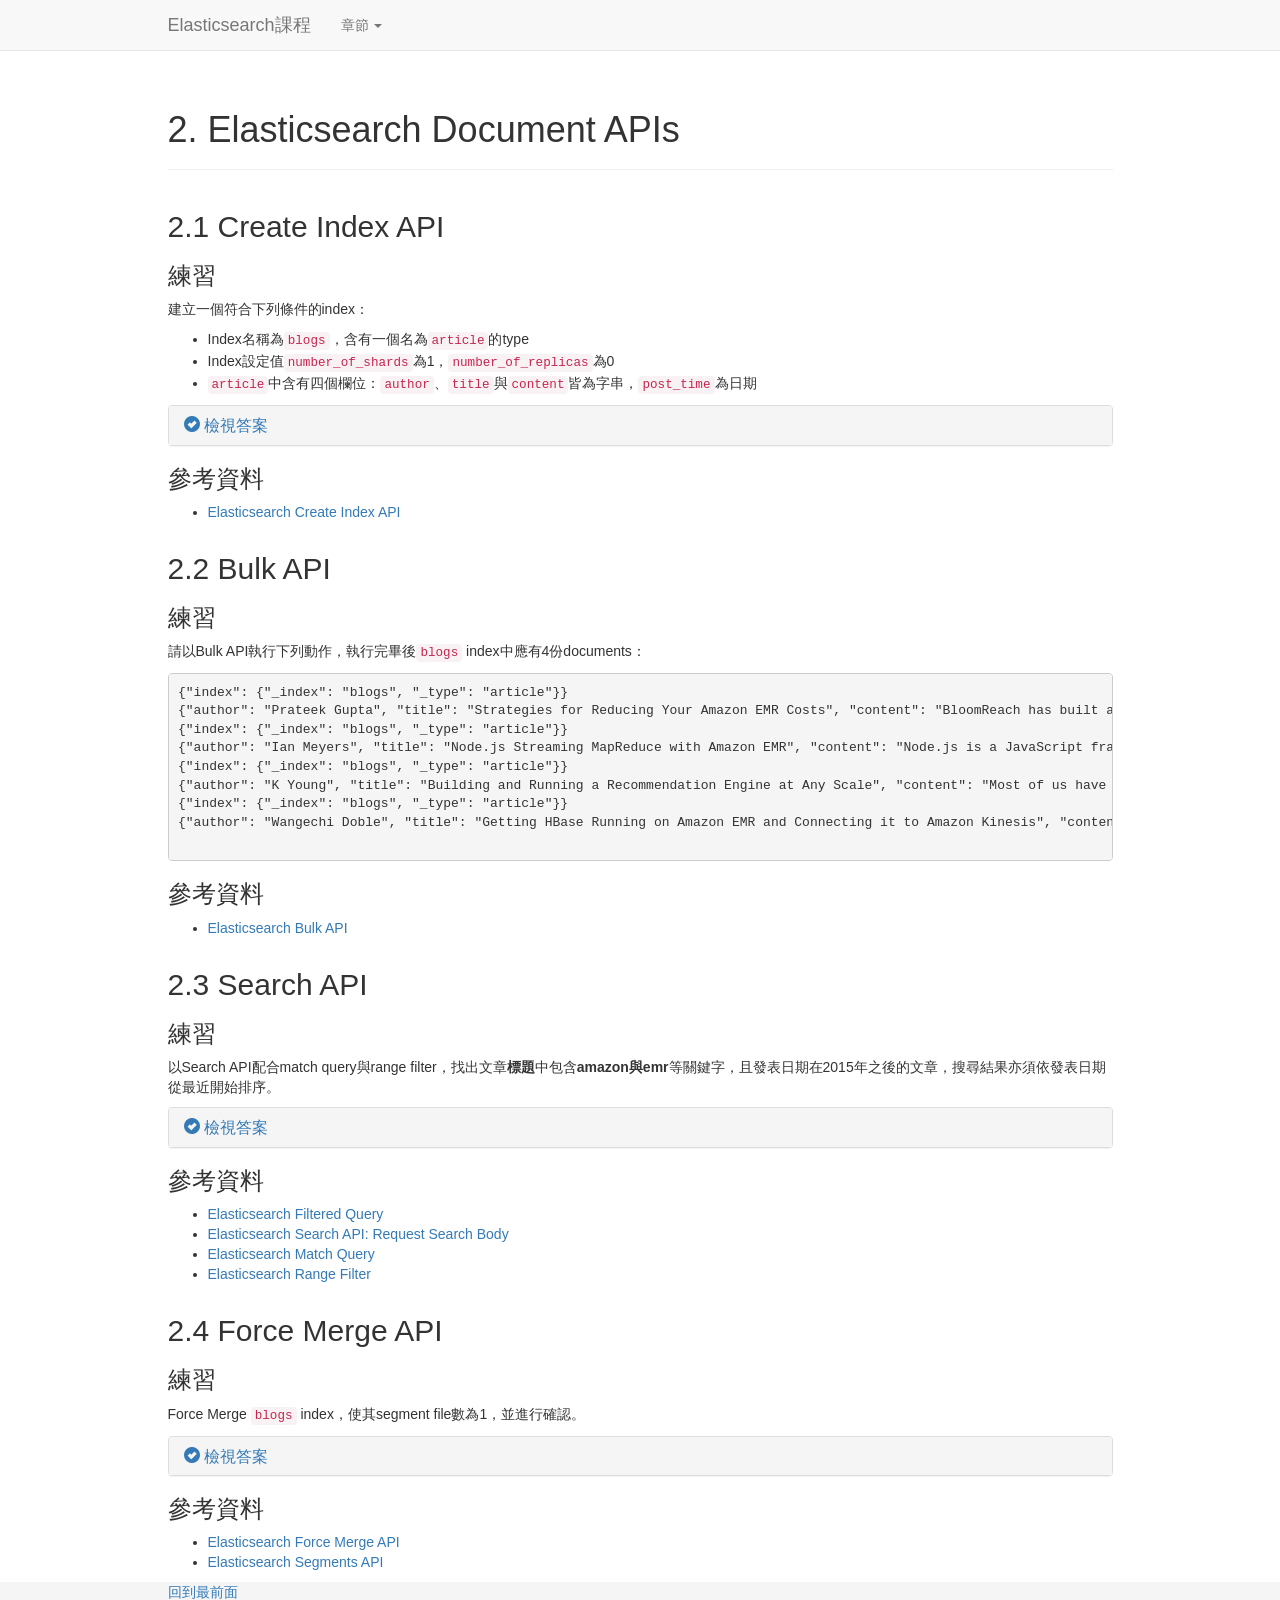
<file: apis.html>
<!DOCTYPE html>
<html lang="en">
  <head>
    <meta charset="utf-8"> 
    <meta http-equiv="X-UA-Compatible" content="IE=edge">
    <meta name="viewport" content="width=device-width, initial-scale=1">
    <title>Elasticsearch訓練課程</title>

    <!-- Bootstrap -->
    <link href="css/bootstrap.min.css" rel="stylesheet">
    <link href="css/sticky-footer.css" rel="stylesheet">
    <style type="text/css">
      body { padding-top: 70px; }
    </style>
    
    <!-- HTML5 shim and Respond.js for IE8 support of HTML5 elements and media queries -->
    <!-- WARNING: Respond.js doesn't work if you view the page via file:// -->
    <!--[if lt IE 9]>
      <script src="https://oss.maxcdn.com/html5shiv/3.7.2/html5shiv.min.js"></script>
      <script src="https://oss.maxcdn.com/respond/1.4.2/respond.min.js"></script>
    <![endif]-->
  </head>
  <body>
    <nav class="navbar navbar-default navbar-fixed-top">
      <div class="container">
      <div class="row">
      <div class="col-lg-offset-1 col-lg-10 ">
        <div class="navbar-header">
          <button type="button" class="navbar-toggle collapsed" data-toggle="collapse" data-target="#bs-example-navbar-collapse-1">
            <span class="sr-only">Toggle navigation</span>
            <span class="icon-bar"></span>
            <span class="icon-bar"></span>
            <span class="icon-bar"></span>
          </button>
          <a class="navbar-brand" href="#">Elasticsearch課程</a>
        </div>

    <!-- Collect the nav links, forms, and other content for toggling -->
    <div class="collapse navbar-collapse" id="bs-example-navbar-collapse-1">
      <ul class="nav navbar-nav">
        
        <li class="dropdown">
          <a href="#" class="dropdown-toggle" data-toggle="dropdown" role="button" aria-expanded="false">章節 <span class="caret"></span></a>
          <ul class="dropdown-menu" role="menu">
            <li><a href="tutorial.html">1. Elasticsearch基本操作</a></li>
            <li><a href="#">2. Elasticsearch Document APIs</a></li>
            <li><a href="mapping-search.html">3. Elasticsearch Mapping與Search搭配</a></li>
            <li><a href="elk.html">4. ELK stack建置</a></li>
            <li><a href="#">5. ELK stack進階(建構中)</a></li>
            <li><a href="datasets.html">Appendix A. Datasets</a></li>
            <li><a href="resources.html">Appendix B. Resources</a></li>
          </ul>
        </li>
      </ul>
      
      </div><!-- /.navbar-collapse -->
      </div>
      </div>
      </div>
    </nav>
    <div class="container">
      <div class="row">
        <div class="col-lg-offset-1 col-lg-10 ">
          <div class="page-header">
            <h1>2. Elasticsearch Document APIs</h1>
          </div>
        </div>           
      </div>      
      <div class="row">
        <div class="col-lg-offset-1 col-lg-10 ">
          <h2>2.1 Create Index API</h2>
          <h3>練習</h3>
          <p>建立一個符合下列條件的index：
            <ul>
              <li>Index名稱為<code>blogs</code>，含有一個名為<code>article</code>的type</li>
              <li>Index設定值<code>number_of_shards</code>為1，<code>number_of_replicas</code>為0</li>
              <li><code>article</code>中含有四個欄位：<code>author</code>、<code>title</code>與<code>content</code>皆為字串，<code>post_time</code>為日期</li>
            </ul>
          </p>
          <div class="panel-group" id="accordion" role="tablist" aria-multiselectable="true">
            <div class="panel panel-default">
              <div class="panel-heading" role="tab" id="headingOne">
                <h4 class="panel-title">
                  <a data-toggle="collapse" data-parent="#accordion" href="#collapse2_1" aria-expanded="true" aria-controls="collapseOne"><span class="text-primary"><span class="glyphicon glyphicon-ok-sign" aria-hidden="true"></span> 檢視答案</span></a>
                </h4>
              </div>
              <div id="collapse2_1" class="panel-collapse collapse" role="tabpanel" aria-labelledby="headingOne">
                <div class="panel-body">
                  <pre>$ curl <strong>-XPOST localhost:9200/blogs -d '{
    "settings" : {
        "number_of_shards" : 1,
        "number_of_replicas" : 0
    },
    "mappings" : {
        "article" : {
            "properties" : {
                "author" : { "type" : "string"},
                "title" : { "type" : "string"},
                "content" : { "type" : "string"},
                "post_date" : { "type" : "date"}
            }
        }
    }
}'</strong>
{"acknowledged":true}</pre>
                </div>
              </div>
            </div>
          </div>
          <h3>參考資料</h3>
          <ul>
            <li>
              <a href="http://www.elasticsearch.org/guide/en/elasticsearch/reference/current/indices-create-index.html" target="_blank">Elasticsearch Create Index API</a>
            </li>
          </ul>
        </div>  
      </div>
      <div class="row">
        <div class="col-lg-offset-1 col-lg-10 ">
          <h2>2.2 Bulk API</h2>
          <h3>練習</h3>
          <p>請以Bulk API執行下列動作，執行完畢後<code>blogs</code> index中應有4份documents：
            <pre>
{"index": {"_index": "blogs", "_type": "article"}}
{"author": "Prateek Gupta", "title": "Strategies for Reducing Your Amazon EMR Costs", "content": "BloomReach has built a personalized discovery platform with applications for organic search, site search, content marketing and merchandizing. BloomReach ingests data from a variety of sources such as merchant inventory feed, sitefetch data from merchants’ websites and pixel data. The data is collected, parsed, stored and used to match user intent to content on merchants’ websites and to provide merchants with insights into consumer behavior and the performance of products on their sites.", "post_date": "2015-01-15"}
{"index": {"_index": "blogs", "_type": "article"}}
{"author": "Ian Meyers", "title": "Node.js Streaming MapReduce with Amazon EMR", "content": "Node.js is a JavaScript framework for running high performance server-side applications based upon non-blocking I/O and an asynchronous, event-driven processing model.", "post_date": "2015-01-09"}
{"index": {"_index": "blogs", "_type": "article"}}
{"author": "K Young", "title": "Building and Running a Recommendation Engine at Any Scale", "content": "Most of us have experienced the power of personalized recommendations firsthand. Maybe you found former colleagues and classmates with LinkedIn’s “People You May Know” feature. Perhaps you watched a movie because Netflix suggested it to you. And you’ve most likely bought something that Amazon recommended under \"Frequently Bought Together\" or \"Customers Who Bought This.\" Recommendation engines account for a huge share of revenue and user activity, often 30 to 50 percent, at those companies and countless others.", "post_date": "2014-12-15"}
{"index": {"_index": "blogs", "_type": "article"}}
{"author": "Wangechi Doble", "title": "Getting HBase Running on Amazon EMR and Connecting it to Amazon Kinesis", "content": "Apache HBase is an open-source, column-oriented, distributed NoSQL database that runs on the Apache Hadoop framework. In the AWS Cloud, you can choose to deploy Apache HBase on Amazon Elastic Cloud Compute (Amazon EC2) and manage it yourself or leverage Apache HBase as a managed service on Amazon Elastic MapReduce (Amazon EMR).  Amazon EMR is a fully managed, hosted Hadoop framework on top of Amazon EC2. This post shows you how to launch an Apache HBase cluster on Amazon EMR using the AWS SDK for Java and how to extend the Amazon Kinesis Connector Library to stream data in real-time to HBase running on an Amazon EMR cluster.  Amazon Kinesis is a fully managed service for real-time processing of streaming big data.", "post_date": "2014-12-12"}
            </pre>
          </p>          
          <h3>參考資料</h3>
          <ul>
            <li>
              <a href="http://www.elasticsearch.org/guide/en/elasticsearch/reference/current/docs-bulk.html" target="_blank">Elasticsearch Bulk API</a>
            </li>
          </ul>
        </div>  
      </div>
      <div class="row">
        <div class="col-lg-offset-1 col-lg-10 ">
          <h2>2.3 Search API</h2>          
          <h3>練習</h3>
          <p>以Search API配合match query與range filter，找出文章<strong>標題</strong>中包含<strong>amazon與emr</strong>等關鍵字，且發表日期在2015年之後的文章，搜尋結果亦須依發表日期從最近開始排序。</p>
          <div class="panel-group" id="accordion" role="tablist" aria-multiselectable="true">
            <div class="panel panel-default">
              <div class="panel-heading" role="tab" id="headingOne">
                <h4 class="panel-title">
                  <a data-toggle="collapse" data-parent="#accordion" href="#collapse2_3" aria-expanded="true" aria-controls="collapseOne">
                    <span class="text-primary"><span class="glyphicon glyphicon-ok-sign" aria-hidden="true"></span> 檢視答案</span>
                  </a>
                </h4>
              </div>
              <div id="collapse2_3" class="panel-collapse collapse" role="tabpanel" aria-labelledby="headingOne">
                <div class="panel-body">
                  <pre>$ curl <strong>-XPOST http://localhost:9200/blogs/_search?pretty -d '{
    "sort": [
        {"post_date": {"order": "desc"}}
    ],
    "query": {
        "bool": {
            "must": {
                "match": {
                    "title": {
                        "query": "amazon emr",
                        "operator": "and"
                    }
                }                
            },
            "filter": {
                "range" : {
                    "post_date" : {
                        "gte": "2015-01-01"
                    }
                }
            }
        }
    }  
}'</strong></pre>
                  <p>搜尋結果：</p>
                  <pre>{
   "took": 242,
   "timed_out": false,
   "_shards":
   {
       "total": 1,
       "successful": 1,
       "failed": 0
   },
   "hits":
   {
       "total": 2,
       "max_score": null,
       "hits":
       [
           {
               "_index": "blogs",
               "_type": "article",
               "_id": "AUs7lBcZfdWaTSTsiL_n",
               "_score": null,
               "_source":
               {
                   "author": "Prateek Gupta",
                   "title": "Strategies for Reducing Your Amazon EMR Costs",
                   "content": "BloomReach has built a personalized discovery platform with applications for organic search, site search, content marketing and merchandizing. BloomReach ingests data from a variety of sources such as merchant inventory feed, sitefetch data from merchants’ websites and pixel data. The data is collected, parsed, stored and used to match user intent to content on merchants’ websites and to provide merchants with insights into consumer behavior and the performance of products on their sites.",
                   "post_date": "2015-01-15"
               },
               "sort":
               [
                   1421280000000
               ]
           },
           {
               "_index": "blogs",
               "_type": "article",
               "_id": "AUs7l7_TfdWaTSTsiL_o",
               "_score": null,
               "_source":
               {
                   "author": "Ian Meyers",
                   "title": "Node.js Streaming MapReduce with Amazon EMR",
                   "content": "Node.js is a JavaScript framework for running high performance server-side applications based upon non-blocking I/O and an asynchronous, event-driven processing model.",
                   "post_date": "2015-01-09"
               },
               "sort":
               [
                   1420761600000
               ]
           }
       ]
   }
}</pre>
                </div>
              </div>
            </div>
          </div>
          <h3>參考資料</h3>
          <ul>
            <li>
                <a href="http://www.elastic.co/guide/en/elasticsearch/reference/current/query-dsl-filtered-query.html" target="_blank">Elasticsearch Filtered Query</a>
            </li>
            <li>
              <a href="http://www.elasticsearch.org/guide/en/elasticsearch/reference/current/search-request-body.html" target="_blank">Elasticsearch Search API: Request Search Body</a>
            </li>
            <li>
  		        <a href="http://www.elasticsearch.org/guide/en/elasticsearch/reference/current/query-dsl-match-query.html" target="_blank">Elasticsearch Match Query</a>
  	        </li>
            <li>
                <a href="http://www.elasticsearch.org/guide/en/elasticsearch/reference/current/query-dsl-range-filter.html" target="_blank">Elasticsearch Range Filter</a>
            </li>
          </ul>  
        </div>  
      </div>          

      <div class="row">
        <div class="col-lg-offset-1 col-lg-10 ">
          <h2>2.4 Force Merge API</h2>
          <h3>練習</h3>
          <p>Force Merge <code>blogs</code> index，使其segment file數為1，並進行確認。</p>
          <div class="panel-group" id="accordion" role="tablist" aria-multiselectable="true">
            <div class="panel panel-default">
              <div class="panel-heading" role="tab" id="headingOne">
                <h4 class="panel-title">
                  <a data-toggle="collapse" data-parent="#accordion" href="#collapse2_4" aria-expanded="true" aria-controls="collapseOne"><span class="text-primary"><span class="glyphicon glyphicon-ok-sign" aria-hidden="true"></span> 檢視答案</span></a>
                </h4>
              </div>
              <div id="collapse2_4" class="panel-collapse collapse" role="tabpanel" aria-labelledby="headingOne">
                <div class="panel-body">
                  <pre>$ curl <strong>-XPOST 'localhost:9200/blogs/_forcemerge?max_num_segments=1&pretty'</strong>
{"_shards":{"total":1,"successful":1,"failed":0}}

$ curl <strong>-XGET 'localhost:9200/blogs/_segments?pretty'</strong>
{
  "_shards" : {
    "total" : 1,
    "successful" : 1,
    "failed" : 0
  },
  "indices" : {
    "blogs" : {
      "shards" : {
        "0" : [ {
          "routing" : {
            "state" : "STARTED",
            "primary" : true,
            "node" : "QWscs4LUSiGmxSUqqy4eNw"
          },
          "num_committed_segments" : 1,
          "num_search_segments" : 1,
          "segments" : {
            "_3" : {
              "generation" : 3,
              "num_docs" : 4,
              "deleted_docs" : 0,
              "size_in_bytes" : 10715,
              "memory_in_bytes" : 8426,
              "committed" : true,
              "search" : true,
              "version" : "4.10.2",
              "compound" : false
            }
          }
        } ]
      }
    }
  }
}
</pre>
                </div>
              </div>
            </div>
          </div>
          <h3>參考資料</h3>
          <ul>
            <li>
              <a href="https://www.elastic.co/guide/en/elasticsearch/reference/current/indices-forcemerge.html" target="_blank">Elasticsearch Force Merge API</a>
            </li>
            <li>
              <a href="https://www.elastic.co/guide/en/elasticsearch/reference/current/indices-segments.html" target="_blank">Elasticsearch Segments API</a>
            </li>
          </ul>
        </div>  
      </div>
    </div>
    </div>
    <footer class="footer">
      <div class="container">
        <div class="row">
          <div class="col-lg-offset-1 col-lg-10 ">
            <a href="apis.html#">回到最前面</a>
          </div>
        </div>
      </div>
    </footer>
    <!-- jQuery (necessary for Bootstrap's JavaScript plugins) -->
    <script src="https://ajax.googleapis.com/ajax/libs/jquery/1.11.1/jquery.min.js"></script>
    <!-- Include all compiled plugins (below), or include individual files as needed -->
    <script src="js/bootstrap.min.js"></script>
  </body>
</html>
</file>
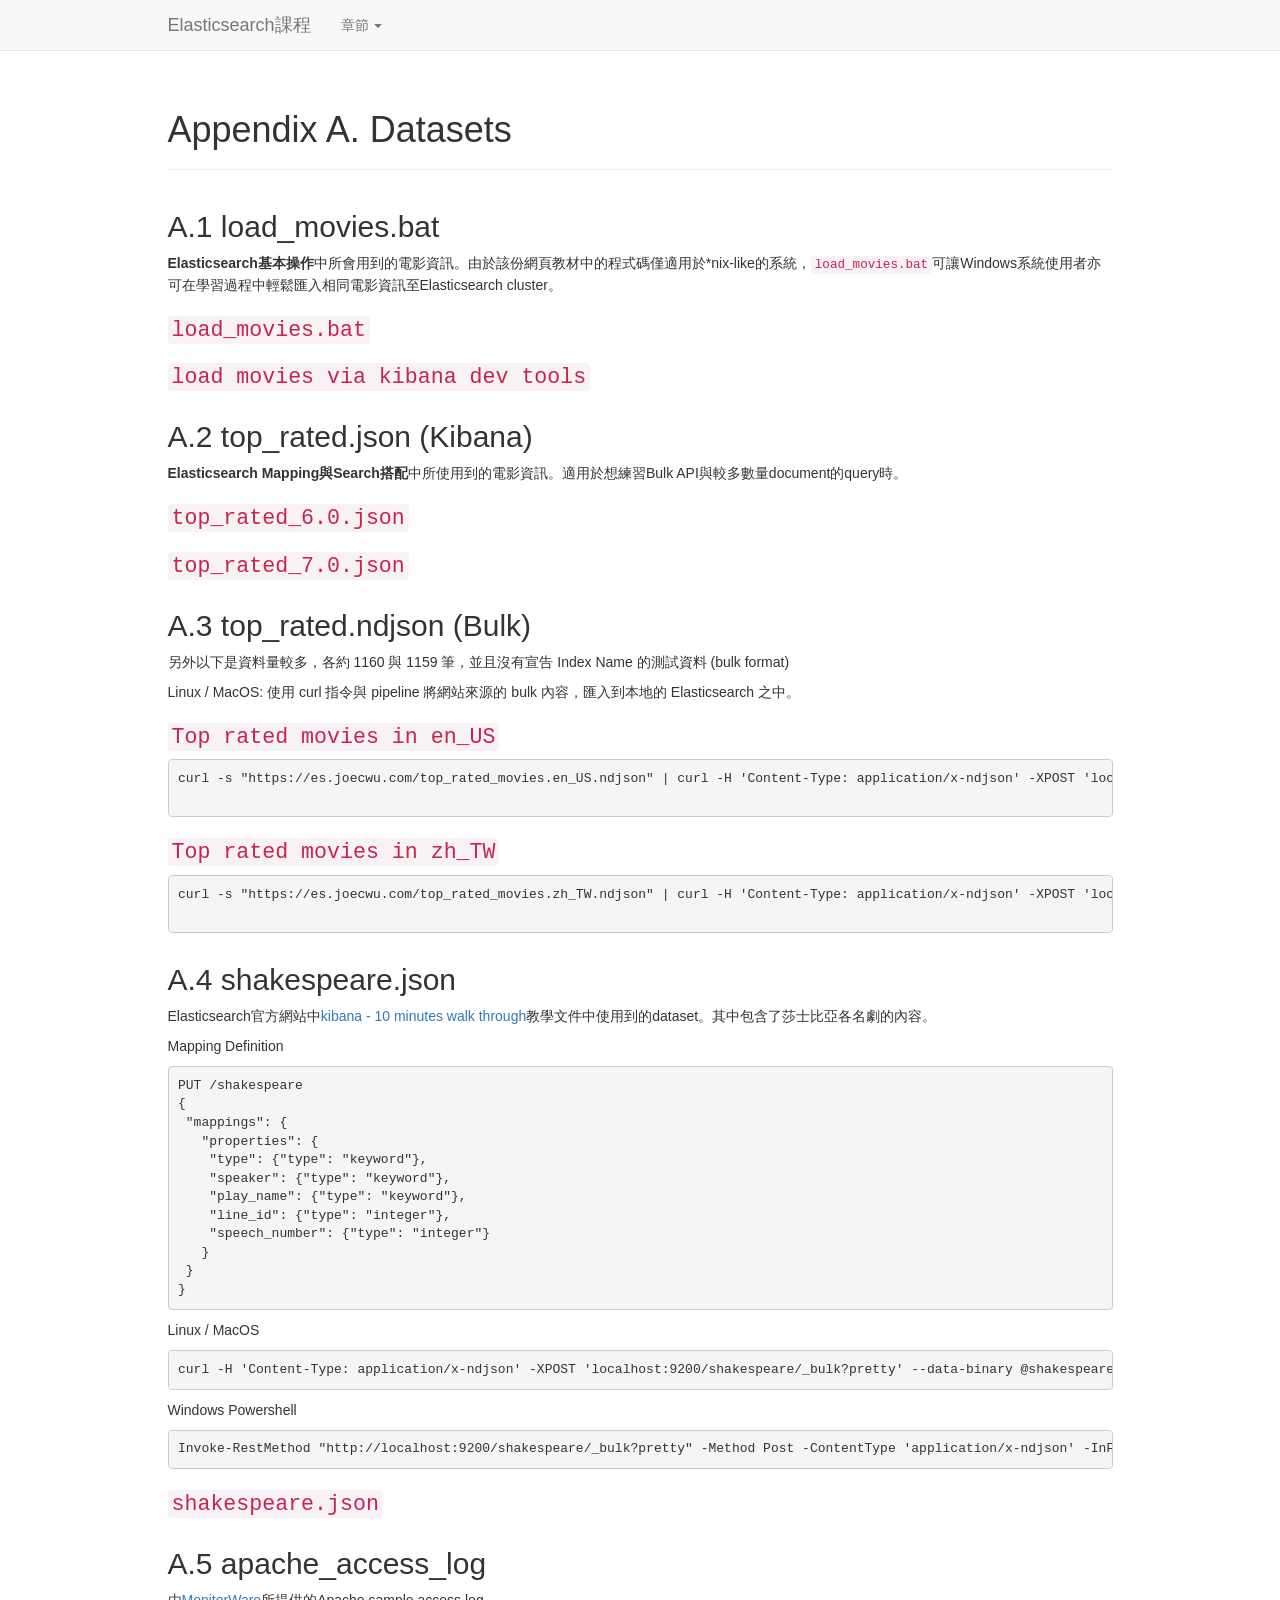
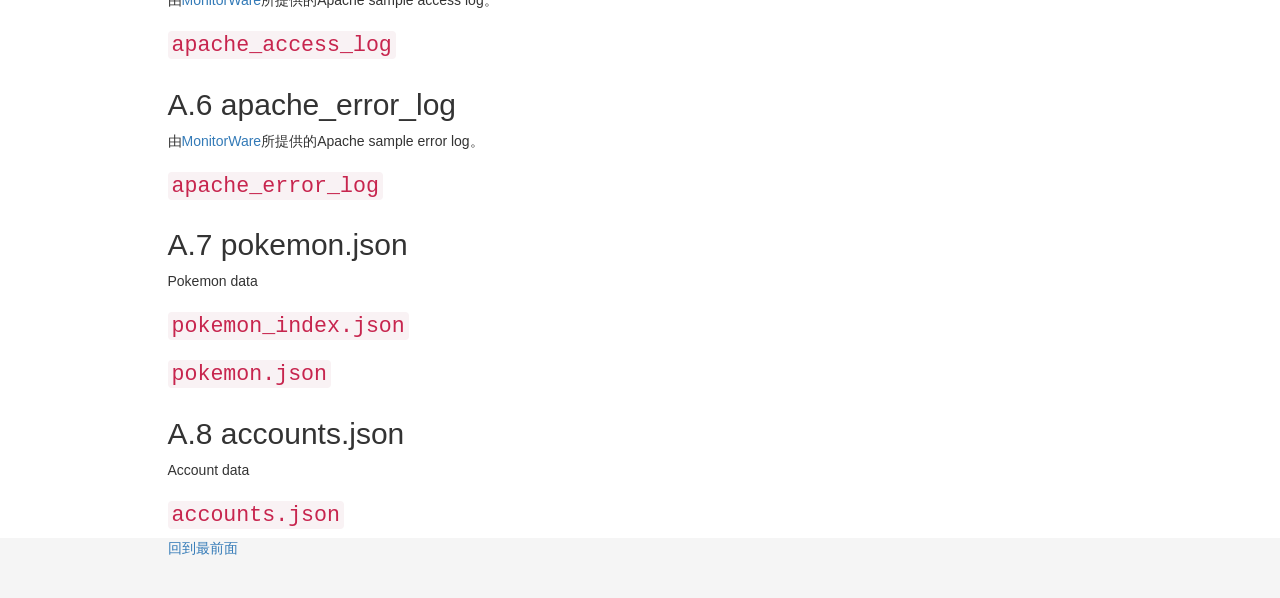
<file: datasets.html>
<!DOCTYPE html>
<html lang="en">
  <head>
    <meta charset="utf-8"> 
    <meta http-equiv="X-UA-Compatible" content="IE=edge">
    <meta name="viewport" content="width=device-width, initial-scale=1">
    <title>Elasticsearch訓練課程</title>

    <!-- Bootstrap -->
    <link href="css/bootstrap.min.css" rel="stylesheet">
    <link href="css/sticky-footer.css" rel="stylesheet">
    <style type="text/css">
      body { padding-top: 70px; }
    </style>
    
    <!-- HTML5 shim and Respond.js for IE8 support of HTML5 elements and media queries -->
    <!-- WARNING: Respond.js doesn't work if you view the page via file:// -->
    <!--[if lt IE 9]>
      <script src="https://oss.maxcdn.com/html5shiv/3.7.2/html5shiv.min.js"></script>
      <script src="https://oss.maxcdn.com/respond/1.4.2/respond.min.js"></script>
    <![endif]-->
  </head>
  <body>
    <nav class="navbar navbar-default navbar-fixed-top">
      <div class="container">
      <div class="row">
      <div class="col-lg-offset-1 col-lg-10 ">
        <div class="navbar-header">
          <button type="button" class="navbar-toggle collapsed" data-toggle="collapse" data-target="#bs-example-navbar-collapse-1">
            <span class="sr-only">Toggle navigation</span>
            <span class="icon-bar"></span>
            <span class="icon-bar"></span>
            <span class="icon-bar"></span>
          </button>
          <a class="navbar-brand" href="#">Elasticsearch課程</a>
        </div>

    <!-- Collect the nav links, forms, and other content for toggling -->
    <div class="collapse navbar-collapse" id="bs-example-navbar-collapse-1">
      <ul class="nav navbar-nav">
        
        <li class="dropdown">
          <a href="#" class="dropdown-toggle" data-toggle="dropdown" role="button" aria-expanded="false">章節 <span class="caret"></span></a>
          <ul class="dropdown-menu" role="menu">
            <li><a href="tutorial.html">1. Elasticsearch基本操作</a></li>
            <li><a href="apis.html">2. Elasticsearch Document APIs</a></li>
            <li><a href="mapping-search.html">3. Elasticsearch Mapping與Search搭配</a></li>
            <li><a href="elk.html">4. ELK stack建置</a></li>
            <li><a href="#">5. ELK stack進階(建構中)</a></li>
            <li><a href="#">Appendix A. Datasets</a></li>
            <li><a href="resources.html">Appendix B. Resources</a></li>
          </ul>
        </li>
      </ul>
      
      </div><!-- /.navbar-collapse -->
      </div>
      </div>
      </div>
    </nav>
    <div class="container">
      <div class="row">
        <div class="col-lg-offset-1 col-lg-10 ">
          <div class="page-header">
            <h1>Appendix A. Datasets</h1>
          </div>
        </div>           
      </div>      
      <div class="row">
        <div class="col-lg-offset-1 col-lg-10 ">
          <h2>A.1 load_movies.bat</h2>
          <p><strong>Elasticsearch基本操作</strong>中所會用到的電影資訊。由於該份網頁教材中的程式碼僅適用於*nix-like的系統，<code>load_movies.bat</code>可讓Windows系統使用者亦可在學習過程中輕鬆匯入相同電影資訊至Elasticsearch cluster。</p>
          <a href="load_movies.bat"><h3><code>load_movies.bat</code></h3></a>
          <a href="load_movies_kibana.json"><h3><code>load movies via kibana dev tools</code></h3></a>
        </div>  
      </div>
      <div class="row">
        <div class="col-lg-offset-1 col-lg-10 ">
          <h2>A.2 top_rated.json (Kibana)</h2>
          <p><strong>Elasticsearch Mapping與Search搭配</strong>中所使用到的電影資訊。適用於想練習Bulk API與較多數量document的query時。</p>
          <a href="top_rated_6.0.json"><h3><code>top_rated_6.0.json</code></h3></a>
          <a href="top_rated_7.0.json"><h3><code>top_rated_7.0.json</code></h3></a>
        </div>  
      </div>
      <div class="row">
        <div class="col-lg-offset-1 col-lg-10 ">
          <h2>A.3 top_rated.ndjson (Bulk)</h2>
          <p>另外以下是資料量較多，各約 1160 與 1159 筆，並且沒有宣告 Index Name 的測試資料 (bulk format)</p>
          <p>Linux / MacOS: 使用 curl 指令與 pipeline 將網站來源的 bulk 內容，匯入到本地的 Elasticsearch 之中。</p>
          <a href="top_rated_movies.en_US.ndjson"><h3><code>Top rated movies in en_US</code></h3></a>
          <pre>
curl -s "https://es.joecwu.com/top_rated_movies.en_US.ndjson" | curl -H 'Content-Type: application/x-ndjson' -XPOST 'localhost:9200/top_rated_movies/_bulk' --data-binary @-
          </pre>
          <a href="top_rated_movies.zh_TW.ndjson"><h3><code>Top rated movies in zh_TW</code></h3></a>
          <pre>
curl -s "https://es.joecwu.com/top_rated_movies.zh_TW.ndjson" | curl -H 'Content-Type: application/x-ndjson' -XPOST 'localhost:9200/top_rated_movies/_bulk' --data-binary @-
          </pre>
        </div>  
      </div>
      <div class="row">
        <div class="col-lg-offset-1 col-lg-10 ">
          <h2>A.4 shakespeare.json</h2>
          <p>Elasticsearch官方網站中<a>kibana - 10 minutes walk through</a>教學文件中使用到的dataset。其中包含了莎士比亞各名劇的內容。</p>
          <p>Mapping Definition</p>
          <pre>PUT /shakespeare
{
 "mappings": {
   "properties": {
    "type": {"type": "keyword"},
    "speaker": {"type": "keyword"},
    "play_name": {"type": "keyword"},
    "line_id": {"type": "integer"},
    "speech_number": {"type": "integer"}
   }
 }
}</pre>
          <p>Linux / MacOS</p>
          <pre>curl -H 'Content-Type: application/x-ndjson' -XPOST 'localhost:9200/shakespeare/_bulk?pretty' --data-binary @shakespeare.json</pre>
          <p>Windows Powershell</p>
          <pre>Invoke-RestMethod "http://localhost:9200/shakespeare/_bulk?pretty" -Method Post -ContentType 'application/x-ndjson' -InFile "shakespeare.json"</pre>
          <a href="shakespeare.json"><h3><code>shakespeare.json</code></h3></a>
        </div>  
      </div>
      <div class="row">
        <div class="col-lg-offset-1 col-lg-10 ">
          <h2>A.5 apache_access_log</h2>
          <p>由<a>MonitorWare</a>所提供的Apache sample access log。</p>
          <a href="apache_access_log"><h3><code>apache_access_log</code></h3></a>
        </div>  
      </div>
      <div class="row">
        <div class="col-lg-offset-1 col-lg-10 ">
          <h2>A.6 apache_error_log</h2>
          <p>由<a>MonitorWare</a>所提供的Apache sample error log。</p>
          <a href="apache_error_log"><h3><code>apache_error_log</code></h3></a>
        </div>  
      </div>
      <div class="row">
        <div class="col-lg-offset-1 col-lg-10 ">
          <h2>A.7 pokemon.json</h2>
	  <p>Pokemon data</p>
	  <a href="pokemon_index.json"><h3><code>pokemon_index.json</code></h3></a>
          <a href="pokemon.json"><h3><code>pokemon.json</code></h3></a>
        </div>
      </div>
      <div class="row">
        <div class="col-lg-offset-1 col-lg-10 ">
          <h2>A.8 accounts.json</h2>
          <p>Account data</p>
          <a href="accounts.json"><h3><code>accounts.json</code></h3></a>
        </div>
      </div>
    </div>
    <footer class="footer">
      <div class="container">
        <div class="row">
          <div class="col-lg-offset-1 col-lg-10 ">
            <a href="datasets.html#">回到最前面</a>
          </div>
        </div>
      </div>
    </footer>
    <!-- jQuery (necessary for Bootstrap's JavaScript plugins) -->
    <script src="https://ajax.googleapis.com/ajax/libs/jquery/1.11.1/jquery.min.js"></script>
    <!-- Include all compiled plugins (below), or include individual files as needed -->
    <script src="js/bootstrap.min.js"></script>
  </body>
</html>
</file>
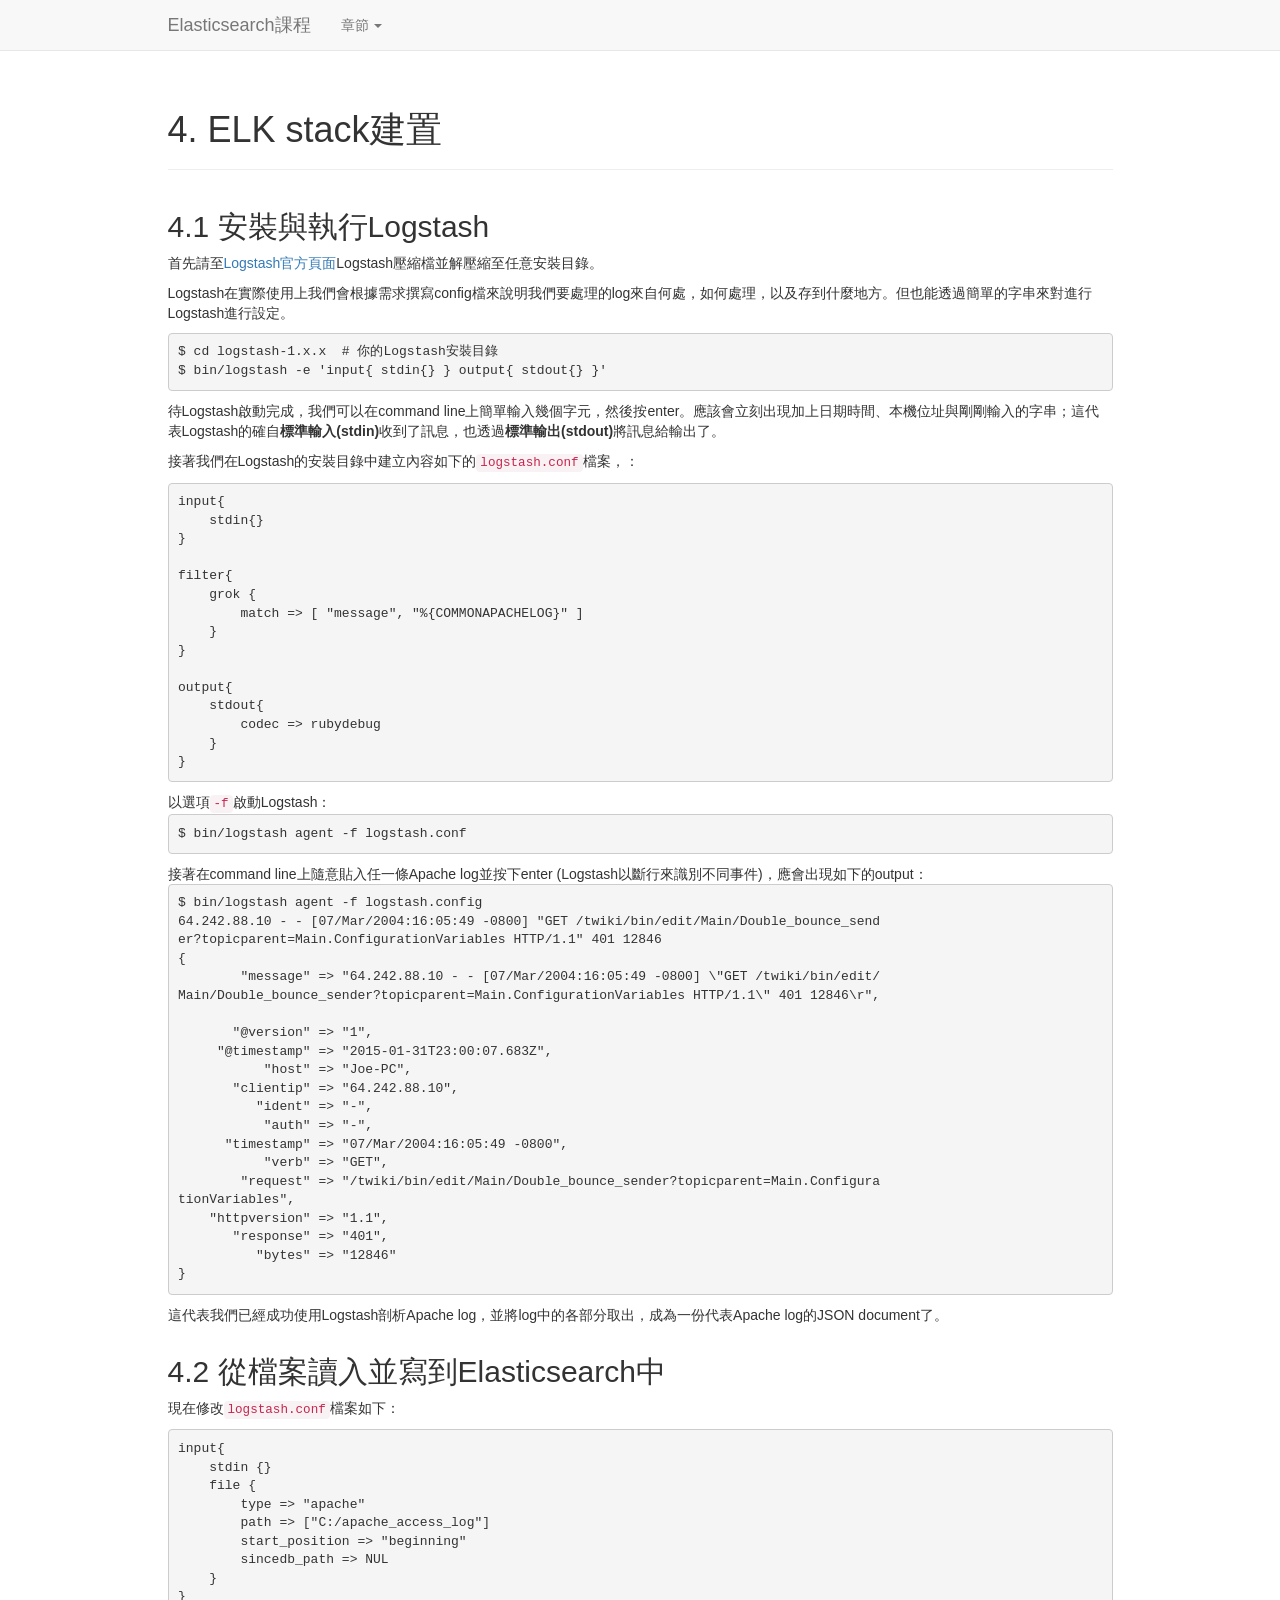
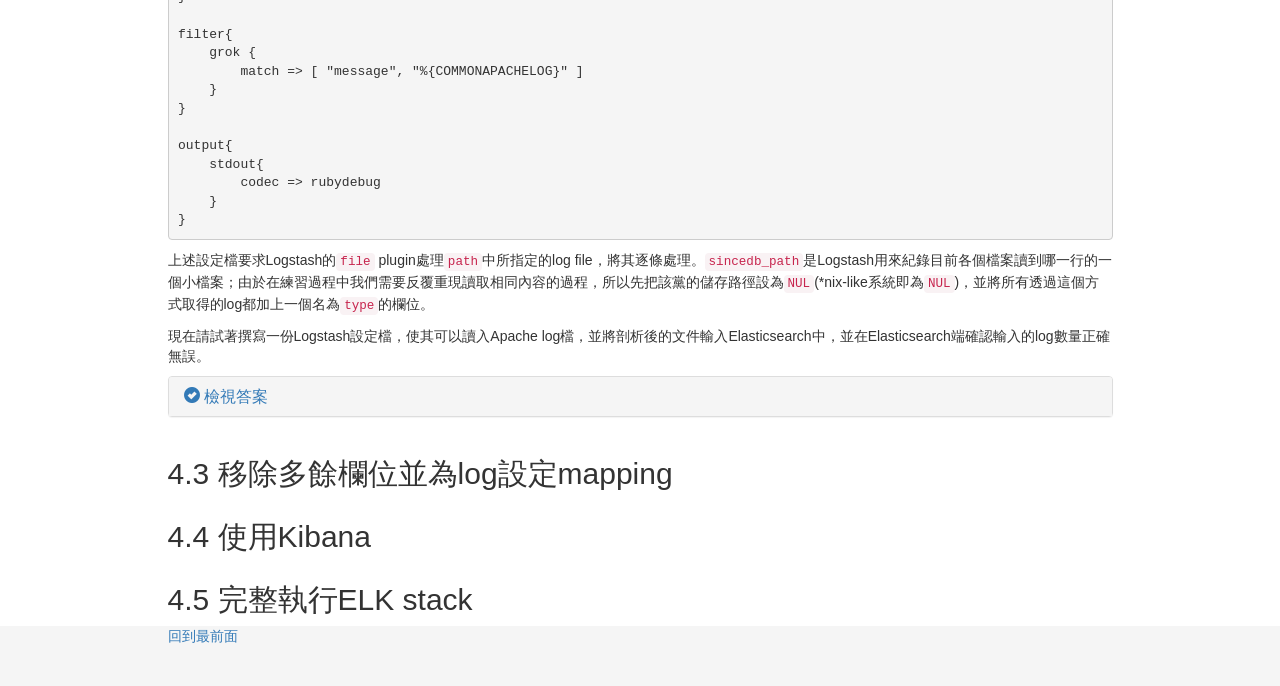
<file: elk.html>
<!DOCTYPE html>
<html lang="en">
  <head>
    <meta charset="utf-8"> 
    <meta http-equiv="X-UA-Compatible" content="IE=edge">
    <meta name="viewport" content="width=device-width, initial-scale=1">
    <title>Elasticsearch訓練課程 - ELK stack建置</title>

    <!-- Bootstrap -->
    <link href="css/bootstrap.min.css" rel="stylesheet">
    <link href="css/sticky-footer.css" rel="stylesheet">
    <style type="text/css">
      body { padding-top: 70px; }
    </style>
    
    <!-- HTML5 shim and Respond.js for IE8 support of HTML5 elements and media queries -->
    <!-- WARNING: Respond.js doesn't work if you view the page via file:// -->
    <!--[if lt IE 9]>
      <script src="https://oss.maxcdn.com/html5shiv/3.7.2/html5shiv.min.js"></script>
      <script src="https://oss.maxcdn.com/respond/1.4.2/respond.min.js"></script>
    <![endif]-->
  </head>
  <body>
    <nav class="navbar navbar-default navbar-fixed-top">
      <div class="container">
      <div class="row">
      <div class="col-lg-offset-1 col-lg-10 ">
        <div class="navbar-header">
          <button type="button" class="navbar-toggle collapsed" data-toggle="collapse" data-target="#bs-example-navbar-collapse-1">
            <span class="sr-only">Toggle navigation</span>
            <span class="icon-bar"></span>
            <span class="icon-bar"></span>
            <span class="icon-bar"></span>
          </button>
          <a class="navbar-brand" href="#">Elasticsearch課程</a>
        </div>

    <!-- Collect the nav links, forms, and other content for toggling -->
    <div class="collapse navbar-collapse" id="bs-example-navbar-collapse-1">
      <ul class="nav navbar-nav">
        
        <li class="dropdown">
          <a href="#" class="dropdown-toggle" data-toggle="dropdown" role="button" aria-expanded="false">章節 <span class="caret"></span></a>
          <ul class="dropdown-menu" role="menu">
            <li><a href="tutorial.html">1. Elasticsearch基本操作</a></li>
            <li><a href="apis.html">2. Elasticsearch Document APIs</a></li>
            <li><a href="mapping-search.html">3. Elasticsearch Mapping與Search搭配</a></li>
            <li><a href="elk.html">4. ELK stack建置</a></li>
            <li><a href="#">5. ELK stack進階(建構中)</a></li>
            <li><a href="datasets.html">Appendix A. Datasets</a></li>
            <li><a href="resources.html">Appendix B. Resources</a></li>
          </ul>
        </li>
      </ul>
      
      </div><!-- /.navbar-collapse -->
      </div>
      </div>
      </div>
    </nav>
    <div class="container">
      <div class="row">
        <div class="col-lg-offset-1 col-lg-10 ">
          <div class="page-header">
            <h1>4. ELK stack建置</h1>
          </div>
        </div>           
      </div>      
      <div class="row">
        <div class="col-lg-offset-1 col-lg-10 ">
          <h2>4.1 安裝與執行Logstash</h2>
          <p>首先請至<a href="http://logstash.net/">Logstash官方頁面</a>Logstash壓縮檔並解壓縮至任意安裝目錄。</p>
          <p>Logstash在實際使用上我們會根據需求撰寫config檔來說明我們要處理的log來自何處，如何處理，以及存到什麼地方。但也能透過簡單的字串來對進行Logstash進行設定。</p>
          <pre>
$ cd logstash-1.x.x  # 你的Logstash安裝目錄
$ bin/logstash -e 'input{ stdin{} } output{ stdout{} }'</pre>
待Logstash啟動完成，我們可以在command line上簡單輸入幾個字元，然後按enter。應該會立刻出現加上日期時間、本機位址與剛剛輸入的字串；這代表Logstash的確自<strong>標準輸入(stdin)</strong>收到了訊息，也透過<strong>標準輸出(stdout)</strong>將訊息給輸出了。</p>
<p>
接著我們在Logstash的安裝目錄中建立內容如下的<code>logstash.conf</code>檔案，：
<pre>
input{
    stdin{}
}

filter{
    grok {
        match => [ "message", "%{COMMONAPACHELOG}" ]
    }
}

output{
    stdout{
        codec => rubydebug
    }
}
</pre>
以選項<code>-f</code>啟動Logstash：
<pre>
$ bin/logstash agent -f logstash.conf
</pre>
接著在command line上隨意貼入任一條Apache log並按下enter (Logstash以斷行來識別不同事件)，應會出現如下的output：
<pre>
$ bin/logstash agent -f logstash.config
64.242.88.10 - - [07/Mar/2004:16:05:49 -0800] "GET /twiki/bin/edit/Main/Double_bounce_send
er?topicparent=Main.ConfigurationVariables HTTP/1.1" 401 12846
{
        "message" => "64.242.88.10 - - [07/Mar/2004:16:05:49 -0800] \"GET /twiki/bin/edit/
Main/Double_bounce_sender?topicparent=Main.ConfigurationVariables HTTP/1.1\" 401 12846\r",

       "@version" => "1",
     "@timestamp" => "2015-01-31T23:00:07.683Z",
           "host" => "Joe-PC",
       "clientip" => "64.242.88.10",
          "ident" => "-",
           "auth" => "-",
      "timestamp" => "07/Mar/2004:16:05:49 -0800",
           "verb" => "GET",
        "request" => "/twiki/bin/edit/Main/Double_bounce_sender?topicparent=Main.Configura
tionVariables",
    "httpversion" => "1.1",
       "response" => "401",
          "bytes" => "12846"
}
</pre>
這代表我們已經成功使用Logstash剖析Apache log，並將log中的各部分取出，成為一份代表Apache log的JSON document了。
          </p>     
          </div>
        </div>
        <div class="row">
          <div class="col-lg-offset-1 col-lg-10 ">
            <h2>4.2 從檔案讀入並寫到Elasticsearch中</h2>
            <p>
            現在修改<code>logstash.conf</code>檔案如下：
            <pre>
input{
    stdin {}
    file {
        type => "apache"
        path => ["C:/apache_access_log"]
        start_position => "beginning"
        sincedb_path => NUL
    }
}

filter{
    grok {
        match => [ "message", "%{COMMONAPACHELOG}" ]
    }
}

output{
    stdout{
        codec => rubydebug
    }
}</pre>
上述設定檔要求Logstash的<code>file</code> plugin處理<code>path</code>中所指定的log file，將其逐條處理。<code>sincedb_path</code>是Logstash用來紀錄目前各個檔案讀到哪一行的一個小檔案；由於在練習過程中我們需要反覆重現讀取相同內容的過程，所以先把該黨的儲存路徑設為<code>NUL</code>(*nix-like系統即為<code>NUL</code>)，並將所有透過這個方式取得的log都加上一個名為<code>type</code>的欄位。
            </p>
            <p>
現在請試著撰寫一份Logstash設定檔，使其可以讀入Apache log檔，並將剖析後的文件輸入Elasticsearch中，並在Elasticsearch端確認輸入的log數量正確無誤。
            </p>
            <div class="panel-group" id="accordion" role="tablist" aria-multiselectable="true">
            <div class="panel panel-default">
              <div class="panel-heading" role="tab" id="headingOne">
                <h4 class="panel-title">
                  <a data-toggle="collapse" data-parent="#accordion" href="#collapse4_2" aria-expanded="true" aria-controls="collapseOne">
                    <span class="text-primary"><span class="glyphicon glyphicon-ok-sign" aria-hidden="true"></span> 檢視答案</span>
                  </a>
                </h4>
              </div>
              <div id="collapse4_2" class="panel-collapse collapse" role="tabpanel" aria-labelledby="headingOne">
                <div class="panel-body">
                  <pre>
input{
    #stdin {}
    file {
        type => "apache"
        path => ["C:/apache_access_log"]  # where your log file is.
        start_position => "beginning"
        sincedb_path => NUL
    }
}

filter{
    grok {
        match => [ "message", "%{COMMONAPACHELOG}" ]
    }
}

output{
    elasticsearch {
        host => "localhost"
        port => "9200"
        protocol => "http"
    }
}</pre>
<p>接著即可在確認Elasticsearch cluster正在執行中的狀況下，以上述設定檔內容重啟Logstash。</p>
                </div>
              </div>
            </div>
          </div>
        </div>        
      </div>   
      <div class="row">
        <div class="col-lg-offset-1 col-lg-10 ">
          <h2>4.3 移除多餘欄位並為log設定mapping</h2>
          <p></p>
        </div>
      </div>
      <div class="row">
        <div class="col-lg-offset-1 col-lg-10 ">
          <h2>4.4 使用Kibana</h2>
          <p></p>
        </div>
      </div>
      <div class="row">
        <div class="col-lg-offset-1 col-lg-10 ">
          <h2>4.5 完整執行ELK stack</h2>
          <p></p>
        </div>
      </div>
    </div>
    <footer class="footer">
      <div class="container">
        <div class="row">
          <div class="col-lg-offset-1 col-lg-10 ">
            <a href="datasets.html#">回到最前面</a>
          </div>
        </div>
      </div>
    </footer>
    <!-- jQuery (necessary for Bootstrap's JavaScript plugins) -->
    <script src="https://ajax.googleapis.com/ajax/libs/jquery/1.11.1/jquery.min.js"></script>
    <!-- Include all compiled plugins (below), or include individual files as needed -->
    <script src="js/bootstrap.min.js"></script>
  </body>
</html>
</file>
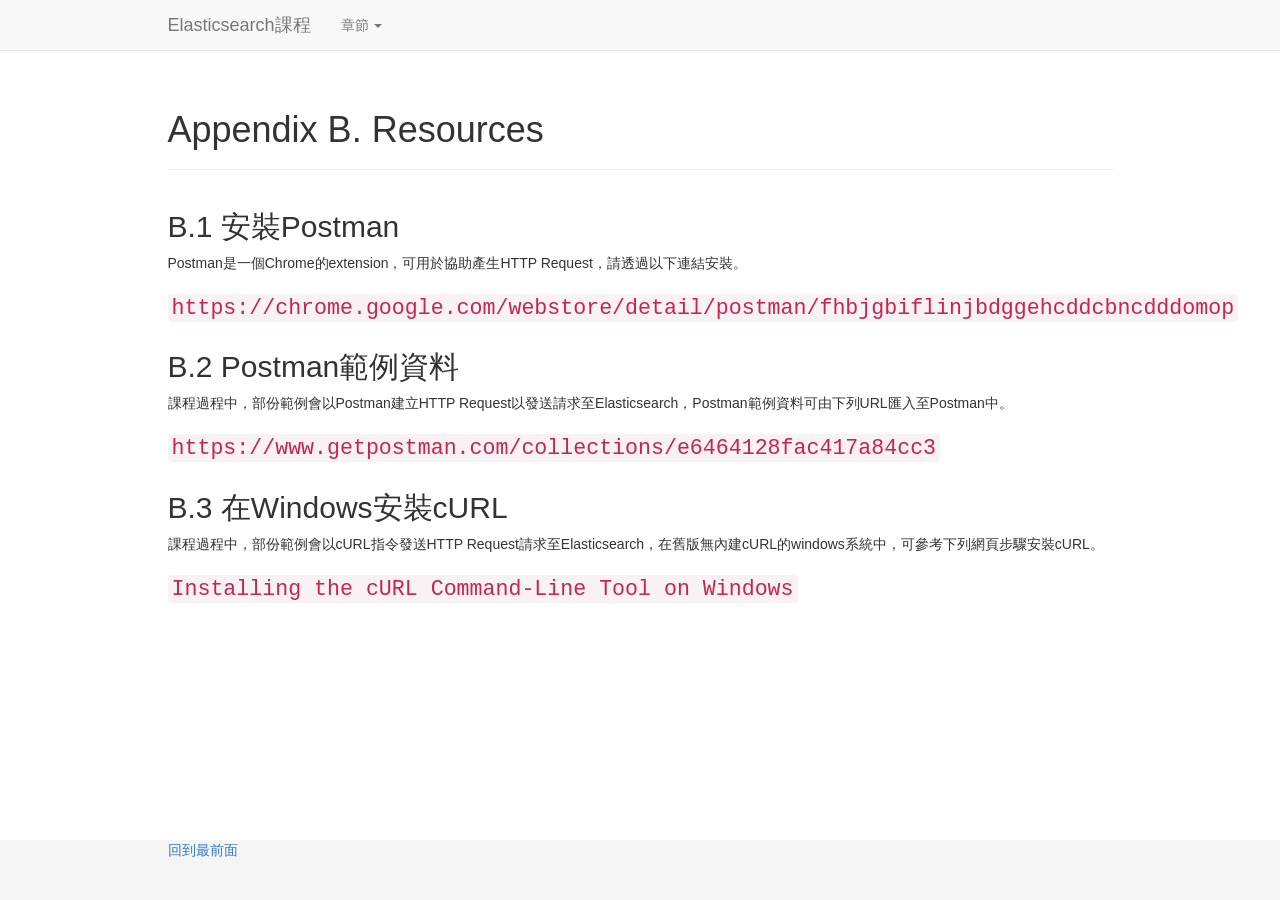
<file: resources.html>
<!DOCTYPE html>
<html lang="en">
  <head>
    <meta charset="utf-8"> 
    <meta http-equiv="X-UA-Compatible" content="IE=edge">
    <meta name="viewport" content="width=device-width, initial-scale=1">
    <title>Elasticsearch訓練課程</title>

    <!-- Bootstrap -->
    <link href="css/bootstrap.min.css" rel="stylesheet">
    <link href="css/sticky-footer.css" rel="stylesheet">
    <style type="text/css">
      body { padding-top: 70px; }
    </style>
    
    <!-- HTML5 shim and Respond.js for IE8 support of HTML5 elements and media queries -->
    <!-- WARNING: Respond.js doesn't work if you view the page via file:// -->
    <!--[if lt IE 9]>
      <script src="https://oss.maxcdn.com/html5shiv/3.7.2/html5shiv.min.js"></script>
      <script src="https://oss.maxcdn.com/respond/1.4.2/respond.min.js"></script>
    <![endif]-->
  </head>
  <body>
    <nav class="navbar navbar-default navbar-fixed-top">
      <div class="container">
      <div class="row">
      <div class="col-lg-offset-1 col-lg-10 ">
        <div class="navbar-header">
          <button type="button" class="navbar-toggle collapsed" data-toggle="collapse" data-target="#bs-example-navbar-collapse-1">
            <span class="sr-only">Toggle navigation</span>
            <span class="icon-bar"></span>
            <span class="icon-bar"></span>
            <span class="icon-bar"></span>
          </button>
          <a class="navbar-brand" href="#">Elasticsearch課程</a>
        </div>

    <!-- Collect the nav links, forms, and other content for toggling -->
    <div class="collapse navbar-collapse" id="bs-example-navbar-collapse-1">
      <ul class="nav navbar-nav">
        
        <li class="dropdown">
          <a href="#" class="dropdown-toggle" data-toggle="dropdown" role="button" aria-expanded="false">章節 <span class="caret"></span></a>
          <ul class="dropdown-menu" role="menu">
            <li><a href="tutorial.html">1. Elasticsearch基本操作</a></li>
            <li><a href="apis.html">2. Elasticsearch Document APIs</a></li>
            <li><a href="mapping-search.html">3. Elasticsearch Mapping與Search搭配</a></li>
            <li><a href="elk.html">4. ELK stack建置</a></li>
            <li><a href="#">5. ELK stack進階(建構中)</a></li>
            <li><a href="datasets.html">Appendix A. Datasets</a></li>
            <li><a href="#">Appendix B. Resources</a></li>
          </ul>
        </li>
      </ul>
      
      </div><!-- /.navbar-collapse -->
      </div>
      </div>
      </div>
    </nav>
    <div class="container">
      <div class="row">
        <div class="col-lg-offset-1 col-lg-10 ">
          <div class="page-header">
            <h1>Appendix B. Resources</h1>
          </div>
        </div>           
      </div>      
      <div class="row">
        <div class="col-lg-offset-1 col-lg-10 ">
          <h2>B.1 安裝Postman</h2>
          <p>Postman是一個Chrome的extension，可用於協助產生HTTP Request，請透過以下連結安裝。</p>
          <a href="https://chrome.google.com/webstore/detail/postman/fhbjgbiflinjbdggehcddcbncdddomop" target="_blank"><h3><code>https://chrome.google.com/webstore/detail/postman/fhbjgbiflinjbdggehcddcbncdddomop</code></h3></a>
        </div>  
      </div>
      <div class="row">
        <div class="col-lg-offset-1 col-lg-10 ">
          <h2>B.2 Postman範例資料</h2>
          <p>課程過程中，部份範例會以Postman建立HTTP Request以發送請求至Elasticsearch，Postman範例資料可由下列URL匯入至Postman中。</p>
          <a href="https://www.getpostman.com/collections/e6464128fac417a84cc3" target="_blank"><h3><code>https://www.getpostman.com/collections/e6464128fac417a84cc3</code></h3></a>
        </div>  
      </div>
      <div class="row">
        <div class="col-lg-offset-1 col-lg-10 ">
          <h2>B.3 在Windows安裝cURL</h2>
          <p>課程過程中，部份範例會以cURL指令發送HTTP Request請求至Elasticsearch，在舊版無內建cURL的windows系統中，可參考下列網頁步驟安裝cURL。</p>
          <a href="http://www.oracle.com/webfolder/technetwork/tutorials/obe/cloud/objectstorage/restrict_rw_accs_cntainers_REST_API/files/installing_curl_command_line_tool_on_windows.html" target="_blank"><h3><code>Installing the cURL Command-Line Tool on Windows</code></h3></a>
        </div>  
      </div>
    </div>

    <footer class="footer">
      <div class="container">
        <div class="row">
          <div class="col-lg-offset-1 col-lg-10 ">
            <a href="datasets.html#">回到最前面</a>
          </div>
        </div>
      </div>
    </footer>
    <!-- jQuery (necessary for Bootstrap's JavaScript plugins) -->
    <script src="https://ajax.googleapis.com/ajax/libs/jquery/1.11.1/jquery.min.js"></script>
    <!-- Include all compiled plugins (below), or include individual files as needed -->
    <script src="js/bootstrap.min.js"></script>
  </body>
</html>
</file>
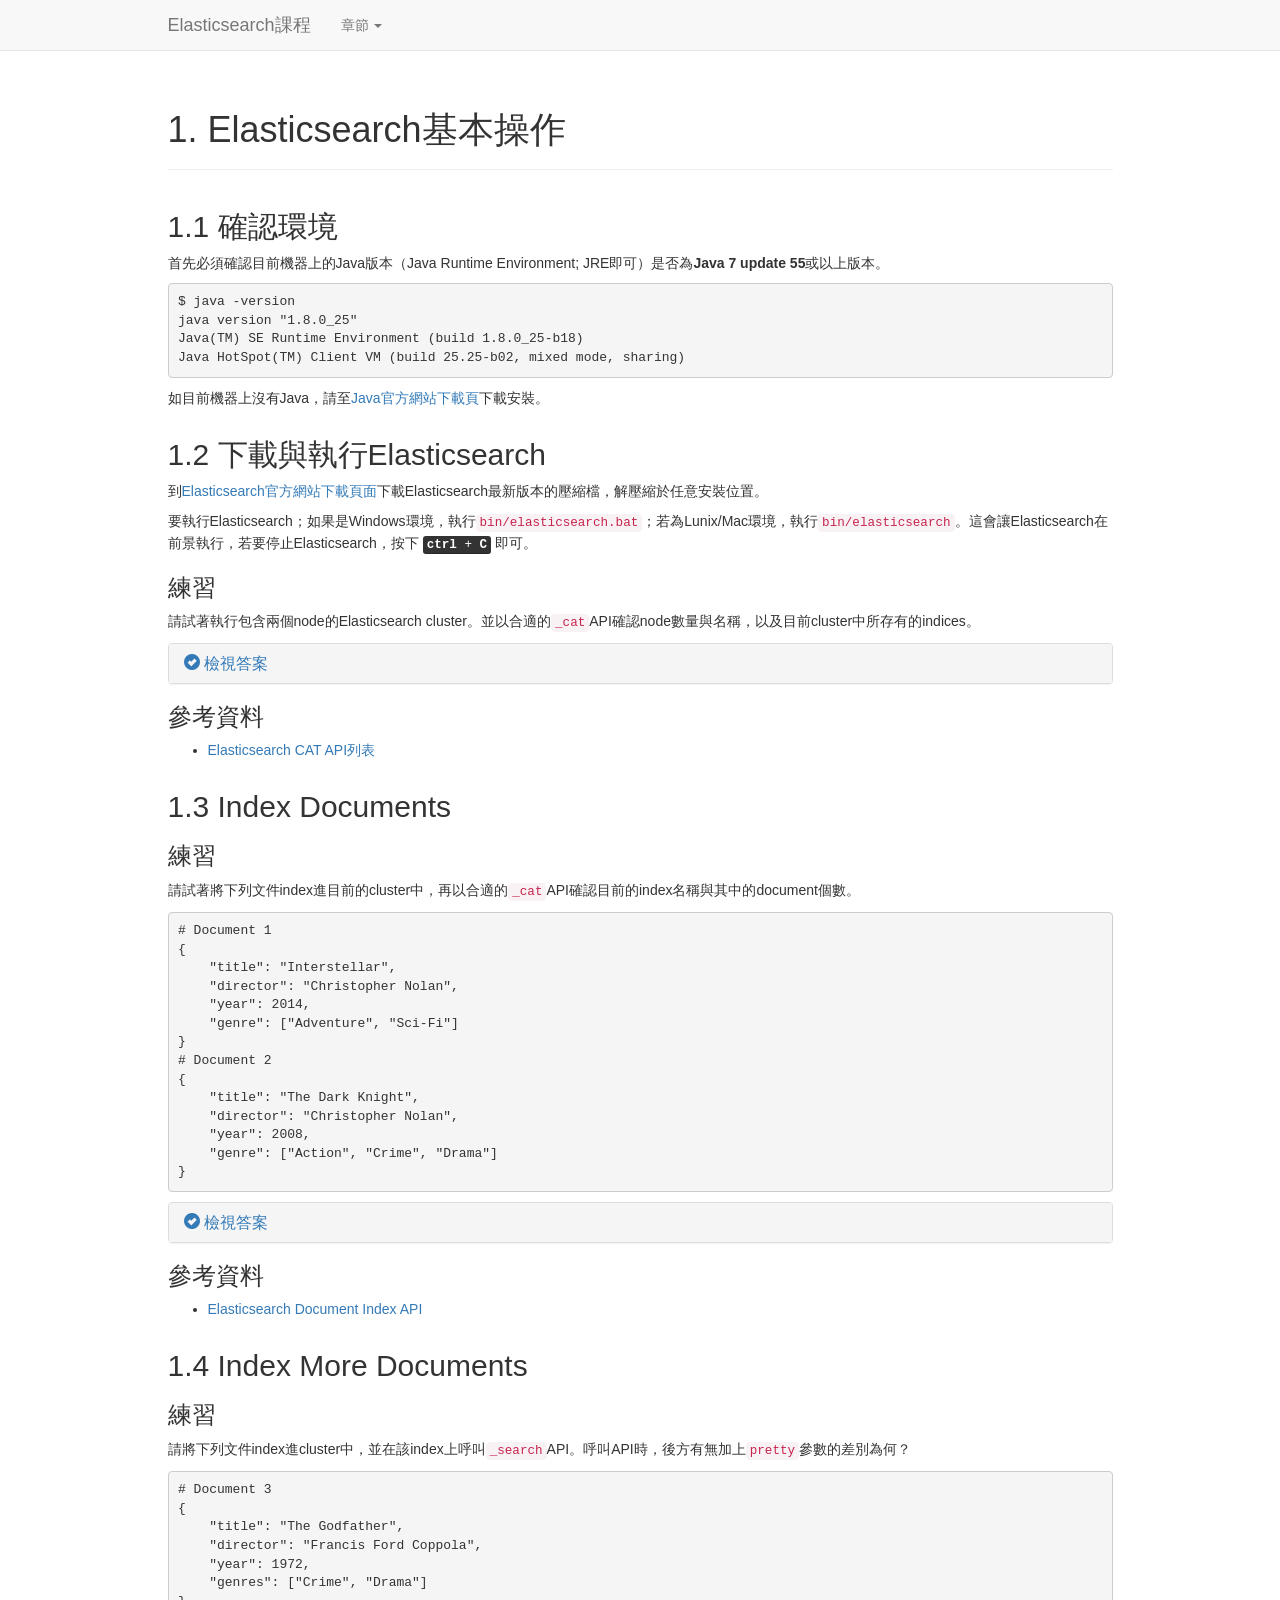
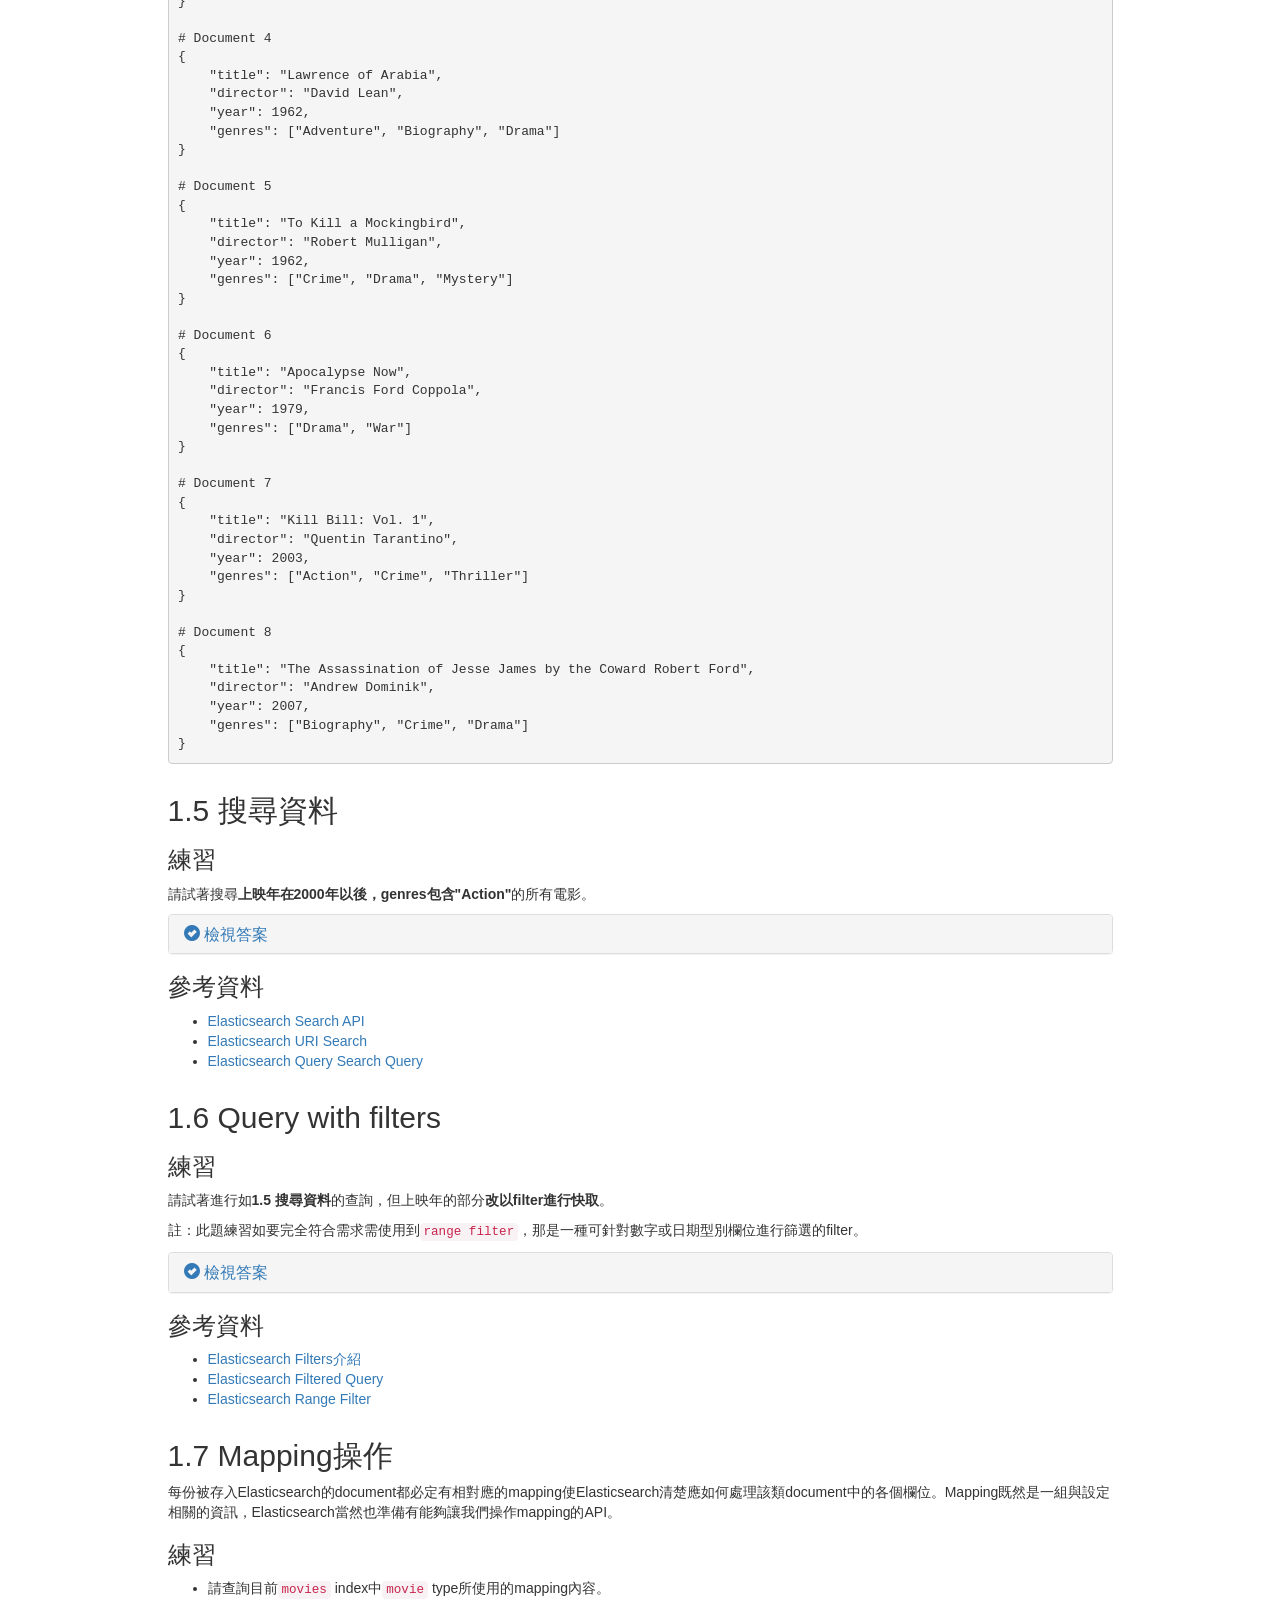
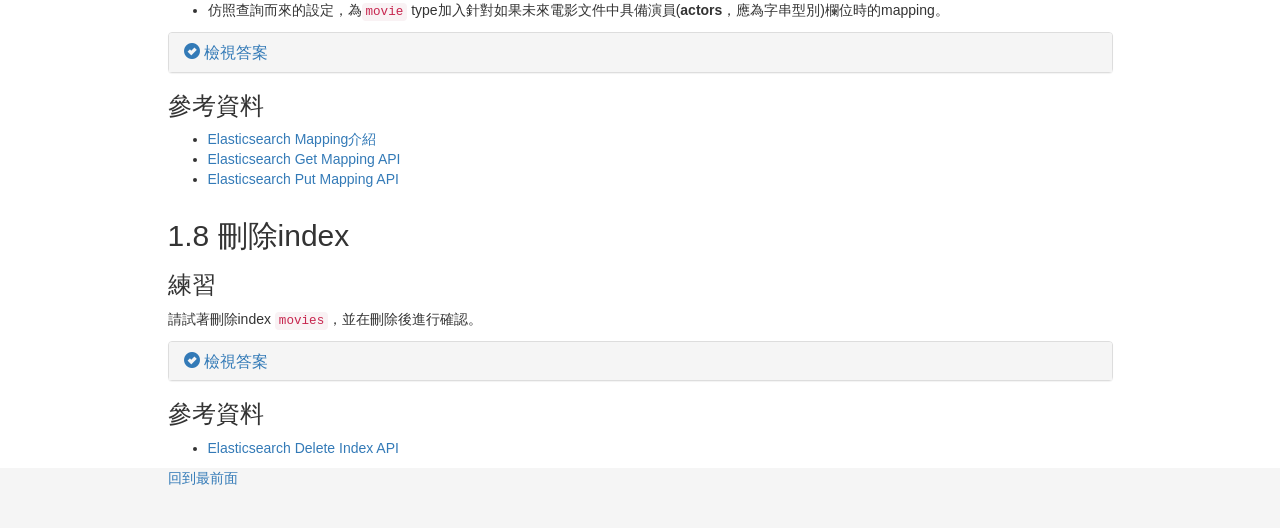
<file: tutorial.html>
<!DOCTYPE html>
<html lang="en">
  <head>
    <meta charset="utf-8"> 
    <meta http-equiv="X-UA-Compatible" content="IE=edge">
    <meta name="viewport" content="width=device-width, initial-scale=1">
    <title>Elasticsearch訓練課程</title>

    <!-- Bootstrap -->
    <link href="css/bootstrap.min.css" rel="stylesheet">
    <link href="css/sticky-footer.css" rel="stylesheet">
    <style type="text/css">
      body { padding-top: 70px; }
    </style>
    
    <!-- HTML5 shim and Respond.js for IE8 support of HTML5 elements and media queries -->
    <!-- WARNING: Respond.js doesn't work if you view the page via file:// -->
    <!--[if lt IE 9]>
      <script src="https://oss.maxcdn.com/html5shiv/3.7.2/html5shiv.min.js"></script>
      <script src="https://oss.maxcdn.com/respond/1.4.2/respond.min.js"></script>
    <![endif]-->
  </head>
  <body>
    <nav class="navbar navbar-default navbar-fixed-top">
      <div class="container">
      <div class="row">
      <div class="col-lg-offset-1 col-lg-10 ">
        <div class="navbar-header">
          <button type="button" class="navbar-toggle collapsed" data-toggle="collapse" data-target="#bs-example-navbar-collapse-1">
            <span class="sr-only">Toggle navigation</span>
            <span class="icon-bar"></span>
            <span class="icon-bar"></span>
            <span class="icon-bar"></span>
          </button>
          <a class="navbar-brand" href="#">Elasticsearch課程</a>
        </div>

    <!-- Collect the nav links, forms, and other content for toggling -->
    <div class="collapse navbar-collapse" id="bs-example-navbar-collapse-1">
      <ul class="nav navbar-nav">
        
        <li class="dropdown">
          <a href="#" class="dropdown-toggle" data-toggle="dropdown" role="button" aria-expanded="false">章節 <span class="caret"></span></a>
          <ul class="dropdown-menu" role="menu">
            <li><a href="#">1. Elasticsearch基本操作</a></li>
            <li><a href="apis.html">2. Elasticsearch Document APIs</a></li>
            <li><a href="mapping-search.html">3. Elasticsearch Mapping與Search搭配</a></li>
            <li><a href="elk.html">4. ELK stack建置</a></li>
            <li><a href="#">5. ELK stack進階(建構中)</a></li>
            <li><a href="datasets.html">Appendix A. Datasets</a></li>
            <li><a href="resources.html">Appendix B. Resources</a></li>
          </ul>
        </li>
      </ul>
      
      </div><!-- /.navbar-collapse -->
      </div>
      </div>
      </div>
    </nav>
    <div class="container">
      <div class="row">
        <div class="col-lg-offset-1 col-lg-10 ">
          <div class="page-header">
            <h1>1. Elasticsearch基本操作</h1>
          </div>
        </div>           
      </div>      
      <div class="row">
        <div class="col-lg-offset-1 col-lg-10 ">
          <h2>1.1 確認環境</h2>
          <p>
首先必須確認目前機器上的Java版本（Java Runtime Environment; JRE即可）是否為<strong>Java 7 update 55</strong>或以上版本。
            <pre>
$ java -version
java version "1.8.0_25"
Java(TM) SE Runtime Environment (build 1.8.0_25-b18)
Java HotSpot(TM) Client VM (build 25.25-b02, mixed mode, sharing) </pre>
如目前機器上沒有Java，請至<a href="http://www.oracle.com/technetwork/articles/javase/index-jsp-138363.html">Java官方網站下載頁</a>下載安裝。
          </p>
        </div>  
      </div>
      <div class="row">
        <div class="col-lg-offset-1 col-lg-10 ">
          <h2>1.2 下載與執行Elasticsearch</h2>
          <p>
到<a href="http://www.elasticsearch.org/overview/elkdownloads/">Elasticsearch官方網站下載頁面</a>下載Elasticsearch最新版本的壓縮檔，解壓縮於任意安裝位置。
          </p>
          <p>
要執行Elasticsearch；如果是Windows環境，執行<code>bin/elasticsearch.bat</code>；若為Lunix/Mac環境，執行<code>bin/elasticsearch</code>。這會讓Elasticsearch在前景執行，若要停止Elasticsearch，按下 <kbd><kbd>ctrl</kbd> + <kbd>C</kbd></kbd> 即可。
          </p>
          <h3>練習</h3>
          <p>請試著執行包含兩個node的Elasticsearch cluster。並以合適的<code>_cat</code>API確認node數量與名稱，以及目前cluster中所存有的indices。</p>
          <div class="panel-group" id="accordion" role="tablist" aria-multiselectable="true">
  <div class="panel panel-default">
    <div class="panel-heading" role="tab" id="headingOne">
      <h4 class="panel-title">
        <a data-toggle="collapse" data-parent="#accordion" href="#collapseOne" aria-expanded="true" aria-controls="collapseOne">
          <span class="text-primary"><span class="glyphicon glyphicon-ok-sign" aria-hidden="true"></span> 檢視答案</span>
        </a>
      </h4>
    </div>
    <div id="collapseOne" class="panel-collapse collapse" role="tabpanel" aria-labelledby="headingOne">
      <div class="panel-body">
        <pre>$ curl -XGET <strong>localhost:9200/_cat/nodes?v</strong>
host        ip            heap.percent ram.percent load node.role master name
joecwu-PC   192.168.0.100            7          75      d         m      All-American
joecwu-PC   192.168.0.100            5          75      d         *      Jericho Drumm

$ curl -XGET <strong>localhost:9200/_cat/indices?v</strong>
health status index  pri rep docs.count docs.deleted store.size pri.store.size</pre>
      </div>
    </div>
  </div>
  </div>
  <h3>參考資料</h3>
  <ul>
  	<li>
  		<a href="http://www.elasticsearch.org/guide/en/elasticsearch/reference/current/cat.html" target="_blank">Elasticsearch CAT API列表</a>
  	</li>
  </ul>  
        </div>  
      </div>
      <div class="row">
        <div class="col-lg-offset-1 col-lg-10 ">
          <h2>1.3 Index Documents</h2>          
          <h3>練習</h3>
          <p>請試著將下列文件index進目前的cluster中，再以合適的<code>_cat</code>API確認目前的index名稱與其中的document個數。</p>
          <pre># Document 1
{
    "title": "Interstellar",
    "director": "Christopher Nolan",
    "year": 2014,
    "genre": ["Adventure", "Sci-Fi"]
}
# Document 2
{
    "title": "The Dark Knight",
    "director": "Christopher Nolan",
    "year": 2008,
    "genre": ["Action", "Crime", "Drama"]
}</pre>
          <div class="panel-group" id="accordion" role="tablist" aria-multiselectable="true">
            <div class="panel panel-default">
              <div class="panel-heading" role="tab" id="headingOne">
                <h4 class="panel-title">
                  <a data-toggle="collapse" data-parent="#accordion" href="#collapseTwo" aria-expanded="true" aria-controls="collapseOne">
                    <span class="text-primary"><span class="glyphicon glyphicon-ok-sign" aria-hidden="true"></span> 檢視答案</span>
                  </a>
                </h4>
              </div>
              <div id="collapseTwo" class="panel-collapse collapse" role="tabpanel" aria-labelledby="headingOne">
                <div class="panel-body">
                  <pre>$ curl <strong>-XPUT http://localhost:9200/movies/movie/1 -d '{
    "title": "Interstellar",
    "director": "Christopher Nolan",
    "year": 2014,
    "genre": ["Adventure", "Sci-Fi"]
}'</strong>
{"_index":"movies","_type":"movie","_id":"1","_version":1,"created":true}

$ curl <strong>-XPUT http://localhost:9200/movies/movie/2 -d '{
    "title": "The Dark Knight",
    "director": "Christopher Nolan",
    "year": 2008,
    "genre": ["Action", "Crime", "Drama"]
}'</strong>
{"_index":"movies","_type":"movie","_id":"2","_version":1,"created":true}

$ curl <strong>-XGET http://localhost:9200/_cat/indices?v</strong>
health status index  pri rep docs.count docs.deleted store.size pri.store.size 
green  open   movies   5   1          2            0     13.4kb          6.7kb</pre>
                </div>
              </div>
            </div>
          </div>
          <h3>參考資料</h3>
          <ul>
            <li>
  		        <a href="http://www.elasticsearch.org/guide/en/elasticsearch/reference/current/docs-index_.html" target="_blank">Elasticsearch Document Index API</a>
  	        </li>
          </ul>  
        </div>  
      </div>
      
      <div class="row">
        <div class="col-lg-offset-1 col-lg-10 ">
          <h2>1.4 Index More Documents</h2>
          <h3>練習</h3>
          <p>請將下列文件index進cluster中，並在該index上呼叫<code>_search</code>API。呼叫API時，後方有無加上<code>pretty</code>參數的差別為何？</p>
          <pre># Document 3
{
    "title": "The Godfather",
    "director": "Francis Ford Coppola",
    "year": 1972,
    "genres": ["Crime", "Drama"]
}

# Document 4
{
    "title": "Lawrence of Arabia",
    "director": "David Lean",
    "year": 1962,
    "genres": ["Adventure", "Biography", "Drama"]
}

# Document 5
{
    "title": "To Kill a Mockingbird",
    "director": "Robert Mulligan",
    "year": 1962,
    "genres": ["Crime", "Drama", "Mystery"]
}

# Document 6
{
    "title": "Apocalypse Now",
    "director": "Francis Ford Coppola",
    "year": 1979,
    "genres": ["Drama", "War"]
}

# Document 7
{
    "title": "Kill Bill: Vol. 1",
    "director": "Quentin Tarantino",
    "year": 2003,
    "genres": ["Action", "Crime", "Thriller"]
}

# Document 8
{
    "title": "The Assassination of Jesse James by the Coward Robert Ford",
    "director": "Andrew Dominik",
    "year": 2007,
    "genres": ["Biography", "Crime", "Drama"]
}</pre>
        </div>        
      </div>
      <div class="row">
        <div class="col-lg-offset-1 col-lg-10 ">
          <h2>1.5 搜尋資料</h2>          
          <h3>練習</h3>
          <p>請試著搜尋<strong>上映年在2000年以後，genres包含"Action"</strong>的所有電影。</p>
          
          <div class="panel-group" id="accordion" role="tablist" aria-multiselectable="true">
            <div class="panel panel-default">
              <div class="panel-heading" role="tab" id="headingOne">
                <h4 class="panel-title">
                  <a data-toggle="collapse" data-parent="#accordion" href="#collapse1_5" aria-expanded="true" aria-controls="collapseOne">
                    <span class="text-primary"><span class="glyphicon glyphicon-ok-sign" aria-hidden="true"></span> 檢視答案</span>
                  </a>
                </h4>
              </div>
              <div id="collapse1_5" class="panel-collapse collapse" role="tabpanel" aria-labelledby="headingOne">
                <div class="panel-body">
                  <pre>$ curl <strong>-XGET http://localhost:9200/movies/_search?q=genres:action+AND+year:[2000+TO+*]</strong></pre>
                  <p>或是</p>
                  <pre>$ curl <strong>-XPOST http://localhost:9200/movies/_search?pretty -d '{
  "query": {
    "query_string": {
      "query": "genres:action AND year:[2000 TO *]"
    }
  }  
}'</strong></pre>
                  <p>搜尋結果：</p>
                  <pre>{
   "took": 3,
   "timed_out": false,
   "_shards":
   {
       "total": 5,
       "successful": 5,
       "failed": 0
   },
   "hits":
   {
       "total": 2,
       "max_score": 1.0606601,
       "hits":
       [
           {
               "_index": "movies",
               "_type": "movie",
               "_id": "6",
               "_score": 1.0606601,
               "_source":
               {
                   "title": "Kill Bill: Vol. 1",
                   "director": "Quentin Tarantino",
                   "year": 2003,
                   "genres":
                   [
                       "Action",
                       "Crime",
                       "Thriller"
                   ]
               }
           },
           {
               "_index": "movies",
               "_type": "movie",
               "_id": "2",
               "_score": 1.0606601,
               "_source":
               {
                   "title": "The Dark Knight",
                   "director": "Christopher Nolan",
                   "year": 2008,
                   "genres":
                   [
                       "Action",
                       "Crime",
                       "Drama"
                   ]
               }
           }
       ]
   }
}</pre>
                </div>
              </div>
            </div>
          </div>
          <h3>參考資料</h3>
          <p>
          <ul>
            <li>
  		        <a href="http://www.elasticsearch.org/guide/en/elasticsearch/reference/current/search.html" target="_blank">Elasticsearch Search API</a>
  	        </li>
  	        <li>
  		        <a href="http://www.elasticsearch.org/guide/en/elasticsearch/reference/current/search-uri-request.html" target="_blank">Elasticsearch URI Search</a>
  	        </li>
  	        <li>
  		        <a href="http://www.elasticsearch.org/guide/en/elasticsearch/reference/current/query-dsl-query-string-query.html" target="_blank">Elasticsearch Query Search Query</a>
  	        </li>
          </ul>  
          </p>
        </div>  
      </div>      
      <div class="row">
        <div class="col-lg-offset-1 col-lg-10 ">
          <h2>1.6 Query with filters</h2>          
          <h3>練習</h3>
          <p>請試著進行如<strong>1.5 搜尋資料</strong>的查詢，但上映年的部分<strong>改以filter進行快取</strong>。</p>
          <p>註：此題練習如要完全符合需求需使用到<code>range filter</code>，那是一種可針對數字或日期型別欄位進行篩選的filter。</p>
          <div class="panel-group" id="accordion" role="tablist" aria-multiselectable="true">
            <div class="panel panel-default">
              <div class="panel-heading" role="tab" id="headingOne">
                <h4 class="panel-title">
                  <a data-toggle="collapse" data-parent="#accordion" href="#collapse1_6" aria-expanded="true" aria-controls="collapseOne">
                    <span class="text-primary"><span class="glyphicon glyphicon-ok-sign" aria-hidden="true"></span> 檢視答案</span>
                  </a>
                </h4>
              </div>
              <div id="collapse1_6" class="panel-collapse collapse" role="tabpanel" aria-labelledby="headingOne">
                <div class="panel-body">
                  <pre>$ curl <strong>-XPOST http://localhost:9200/movies/_search?pretty -d '{
    "query": {
        "bool": {
            "must": {
                "term": { "genres": "action" }
            },
            "filter": {
                "range": {
                    "year": { "gt": 2000 }
                }
            }
        }
    }  
}'</strong></pre>
                  <p>搜尋結果：</p>
                  <pre>{
    "took": 4,
    "timed_out": false,
    "_shards":
    {
       "total": 5,
       "successful": 5,
       "failed": 0
    },
    "hits":
    {
       "total": 2,
       "max_score": 0.5,
       "hits":
       [
           {
               "_index": "movies",
               "_type": "movie",
               "_id": "6",
               "_score": 0.5,
               "_source":
               {
                   "title": "Kill Bill: Vol. 1",
                   "director": "Quentin Tarantino",
                   "year": 2003,
                   "genres":
                   [
                       "Action",
                       "Crime",
                       "Thriller"
                   ]
               }
           },
           {
               "_index": "movies",
               "_type": "movie",
               "_id": "2",
               "_score": 0.5,
               "_source":
               {
                   "title": "The Dark Knight",
                   "director": "Christopher Nolan",
                   "year": 2008,
                   "genres":
                   [
                       "Action",
                       "Crime",
                       "Drama"
                   ]
               }
           }
       ]
    }
}</pre>
                </div>
              </div>
            </div>
          </div>   
          <h3>參考資料</h3>
          <ul>
            <li>
  		        <a href="http://www.elasticsearch.org/guide/en/elasticsearch/reference/current/query-dsl-filters.html" target="_blank">Elasticsearch Filters介紹</a>
  	        </li>
            <li>
                <a href="http://www.elasticsearch.org/guide/en/elasticsearch/reference/current/query-dsl-filtered-query.html" target="_blank">Elasticsearch Filtered Query</a>
            </li>
            <li>
                <a href="http://www.elasticsearch.org/guide/en/elasticsearch/reference/current/query-dsl-range-filter.html" target="_blank">Elasticsearch Range Filter</a>
            </li>
          </ul>  
        </div>  
      </div>
      <div class="row">
        <div class="col-lg-offset-1 col-lg-10 ">
          <h2>1.7 Mapping操作</h2>
          <p>每份被存入Elasticsearch的document都必定有相對應的mapping使Elasticsearch清楚應如何處理該類document中的各個欄位。Mapping既然是一組與設定相關的資訊，Elasticsearch當然也準備有能夠讓我們操作mapping的API。</p>
          <h3>練習</h3>
          <ul>
            <li>請查詢目前<code>movies</code> index中<code>movie</code> type所使用的mapping內容。</li>
            <li>仿照查詢而來的設定，為<code>movie</code> type加入針對如果未來電影文件中具備演員(<strong>actors</strong>，應為字串型別)欄位時的mapping。</li>
          </ul>        
          <div class="panel-group" id="accordion" role="tablist" aria-multiselectable="true">
            <div class="panel panel-default">
              <div class="panel-heading" role="tab" id="headingOne">
                <h4 class="panel-title">
                  <a data-toggle="collapse" data-parent="#accordion" href="#collapse1_7" aria-expanded="true" aria-controls="collapseOne">
                    <span class="text-primary"><span class="glyphicon glyphicon-ok-sign" aria-hidden="true"></span> 檢視答案</span>
                  </a>
                </h4>
              </div>
              <div id="collapse1_7" class="panel-collapse collapse" role="tabpanel" aria-labelledby="headingOne">
                <div class="panel-body">
                <p>查詢目前type所使用的mapping：</p>
                  <pre>$ curl <strong>-XGET http://localhost:9200/movies/movie/_mapping</strong>
{
    "movies":
    {
        "mappings":
        {
            "movie":
            {
                "properties":
                {
                    "director":
                    {
                        "type": "string"
                    },
                    "genres":
                    {
                        "type": "string"
                    },
                    "title":
                    {
                        "type": "string"
                    },
                    "year":
                    {
                        "type": "long"
                    }
                }
            }
        }
    }
}</pre>
                  <p>更新mapping：</p>
                  <pre>$ curl <strong>-XPUT http://localhost:9200/movies/movie/_mapping -d '{
    "movie" : {
        "properties" : {
            "actors" : {"type" : "string"}
        }
    }
}'</strong>
{"acknowledged":true}</pre>
                </div>
              </div>
            </div>
          </div> 
          <h3>參考資料</h3>
          <ul>
            <li>
  		        <a href="http://www.elasticsearch.org/guide/en/elasticsearch/reference/current/mapping.html" target="_blank">Elasticsearch Mapping介紹</a>
  		    </li>
  		    <li>
  		        <a href="http://www.elasticsearch.org/guide/en/elasticsearch/reference/current/indices-get-mapping.html" target="_blank">Elasticsearch Get Mapping API</a>
  		    </li>
            <li>  
  		        <a href="http://www.elasticsearch.org/guide/en/elasticsearch/reference/current/indices-put-mapping.html" target="_blank">Elasticsearch Put Mapping API</a>
  	        </li>
          </ul>    
        </div>
      </div>
      <div class="row">
        <div class="col-lg-offset-1 col-lg-10 ">
          <h2>1.8 刪除index</h2>          
          <h3>練習</h3>
          <p>請試著刪除index <code>movies</code>，並在刪除後進行確認。</p>          
          <div class="panel-group" id="accordion" role="tablist" aria-multiselectable="true">
            <div class="panel panel-default">
              <div class="panel-heading" role="tab" id="headingOne">
                <h4 class="panel-title">
                  <a data-toggle="collapse" data-parent="#accordion" href="#collapse1_8" aria-expanded="true" aria-controls="collapseOne">
                    <span class="text-primary"><span class="glyphicon glyphicon-ok-sign" aria-hidden="true"></span> 檢視答案</span>
                  </a>
                </h4>
              </div>
              <div id="collapse1_8" class="panel-collapse collapse" role="tabpanel" aria-labelledby="headingOne">
                <div class="panel-body">
                  <pre>$ curl <strong>-XDELETE http://localhost:9200/movies</strong>
{"acknowledged":true}

$ curl -XGET http://localhost:9200/_cat/indices?v
health status index  pri rep docs.count docs.deleted store.size pri.store.size 
</pre>
                </div>
              </div>
            </div>
          </div>
          <h3>參考資料</h3>
          <ul>
            <li>
  		        <a href="http://www.elasticsearch.org/guide/en/elasticsearch/reference/current/indices-delete-index.html" target="_blank">Elasticsearch Delete Index API</a>
  	        </li>
          </ul>  
        </div>  
      </div>
    </div>
    <footer class="footer">
      <div class="container">
        <div class="row">
          <div class="col-lg-offset-1 col-lg-10 ">
            <a href="tutorial.html#">回到最前面</a>
          </div>
        </div>
      </div>
    </footer>
    <!-- jQuery (necessary for Bootstrap's JavaScript plugins) -->
    <script src="https://ajax.googleapis.com/ajax/libs/jquery/1.11.1/jquery.min.js"></script>
    <!-- Include all compiled plugins (below), or include individual files as needed -->
    <script src="js/bootstrap.min.js"></script>
  </body>
</html>
</file>
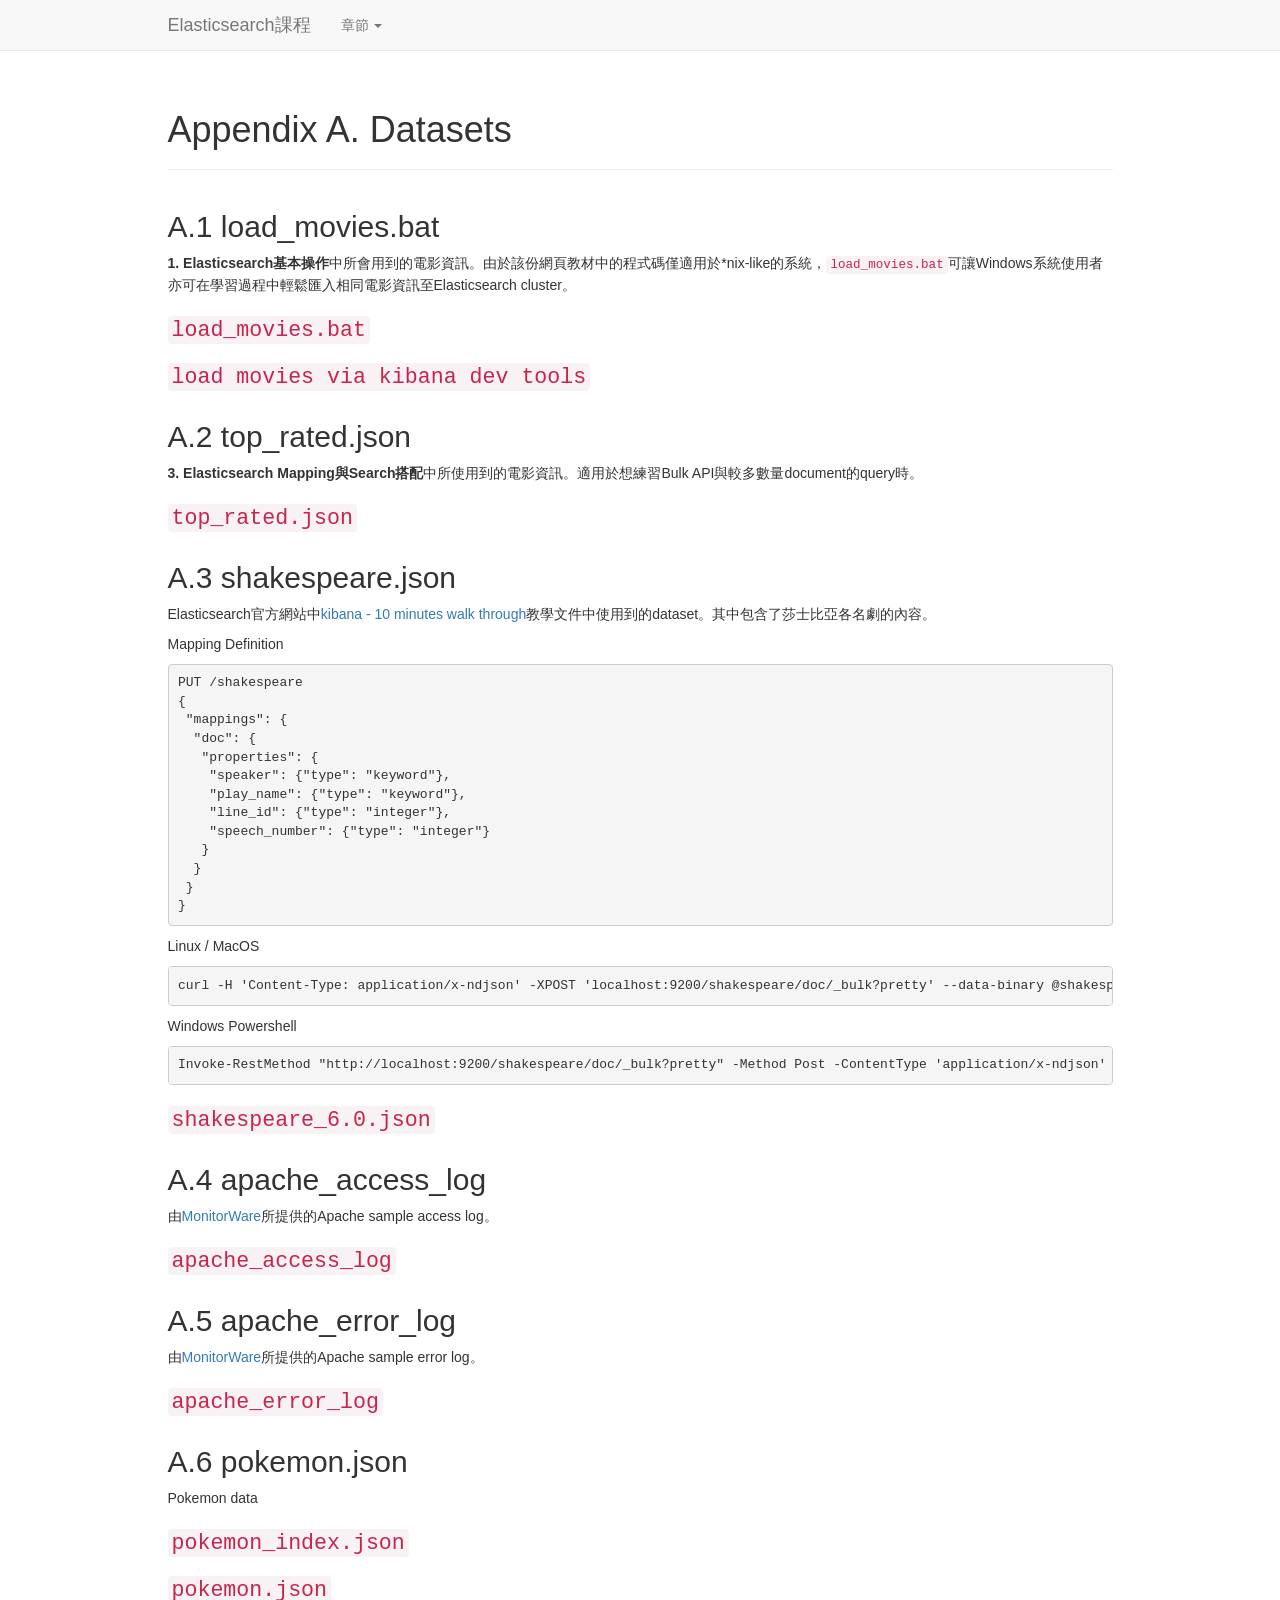
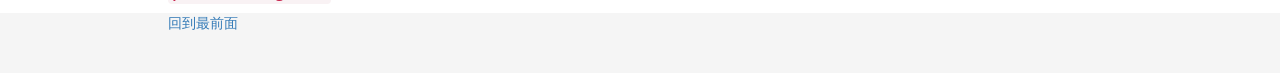
<file: es-course/datasets.html>
<!DOCTYPE html>
<html lang="en">
  <head>
    <meta charset="utf-8"> 
    <meta http-equiv="X-UA-Compatible" content="IE=edge">
    <meta name="viewport" content="width=device-width, initial-scale=1">
    <title>Elasticsearch訓練課程</title>

    <!-- Bootstrap -->
    <link href="css/bootstrap.min.css" rel="stylesheet">
    <link href="css/sticky-footer.css" rel="stylesheet">
    <style type="text/css">
      body { padding-top: 70px; }
    </style>
    
    <!-- HTML5 shim and Respond.js for IE8 support of HTML5 elements and media queries -->
    <!-- WARNING: Respond.js doesn't work if you view the page via file:// -->
    <!--[if lt IE 9]>
      <script src="https://oss.maxcdn.com/html5shiv/3.7.2/html5shiv.min.js"></script>
      <script src="https://oss.maxcdn.com/respond/1.4.2/respond.min.js"></script>
    <![endif]-->
  </head>
  <body>
    <nav class="navbar navbar-default navbar-fixed-top">
      <div class="container">
      <div class="row">
      <div class="col-lg-offset-1 col-lg-10 ">
        <div class="navbar-header">
          <button type="button" class="navbar-toggle collapsed" data-toggle="collapse" data-target="#bs-example-navbar-collapse-1">
            <span class="sr-only">Toggle navigation</span>
            <span class="icon-bar"></span>
            <span class="icon-bar"></span>
            <span class="icon-bar"></span>
          </button>
          <a class="navbar-brand" href="#">Elasticsearch課程</a>
        </div>

    <!-- Collect the nav links, forms, and other content for toggling -->
    <div class="collapse navbar-collapse" id="bs-example-navbar-collapse-1">
      <ul class="nav navbar-nav">
        
        <li class="dropdown">
          <a href="#" class="dropdown-toggle" data-toggle="dropdown" role="button" aria-expanded="false">章節 <span class="caret"></span></a>
          <ul class="dropdown-menu" role="menu">
            <li><a href="tutorial.html">1. Elasticsearch基本操作</a></li>
            <li><a href="apis.html">2. Elasticsearch Document APIs</a></li>
            <li><a href="mapping-search.html">3. Elasticsearch Mapping與Search搭配</a></li>
            <li><a href="elk.html">4. ELK stack建置</a></li>
            <li><a href="#">5. ELK stack進階(建構中)</a></li>
            <li><a href="#">Appendix A. Datasets</a></li>
            <li><a href="resources.html">Appendix B. Resources</a></li>
          </ul>
        </li>
      </ul>
      
      </div><!-- /.navbar-collapse -->
      </div>
      </div>
      </div>
    </nav>
    <div class="container">
      <div class="row">
        <div class="col-lg-offset-1 col-lg-10 ">
          <div class="page-header">
            <h1>Appendix A. Datasets</h1>
          </div>
        </div>           
      </div>      
      <div class="row">
        <div class="col-lg-offset-1 col-lg-10 ">
          <h2>A.1 load_movies.bat</h2>
          <p><strong>1. Elasticsearch基本操作</strong>中所會用到的電影資訊。由於該份網頁教材中的程式碼僅適用於*nix-like的系統，<code>load_movies.bat</code>可讓Windows系統使用者亦可在學習過程中輕鬆匯入相同電影資訊至Elasticsearch cluster。</p>
          <a href="load_movies.bat"><h3><code>load_movies.bat</code></h3></a>
          <a href="load_movies_kibana.json"><h3><code>load movies via kibana dev tools</code></h3></a>
        </div>  
      </div>
      <div class="row">
        <div class="col-lg-offset-1 col-lg-10 ">
          <h2>A.2 top_rated.json</h2>
          <p><strong>3. Elasticsearch Mapping與Search搭配</strong>中所使用到的電影資訊。適用於想練習Bulk API與較多數量document的query時。</p>
          <a href="top_rated.json"><h3><code>top_rated.json</code></h3></a>
        </div>  
      </div>
      <div class="row">
        <div class="col-lg-offset-1 col-lg-10 ">
          <h2>A.3 shakespeare.json</h2>
          <p>Elasticsearch官方網站中<a>kibana - 10 minutes walk through</a>教學文件中使用到的dataset。其中包含了莎士比亞各名劇的內容。</p>
          <p>Mapping Definition</p>
          <pre>PUT /shakespeare
{
 "mappings": {
  "doc": {
   "properties": {
    "speaker": {"type": "keyword"},
    "play_name": {"type": "keyword"},
    "line_id": {"type": "integer"},
    "speech_number": {"type": "integer"}
   }
  }
 }
}</pre>
          <p>Linux / MacOS</p>
          <pre>curl -H 'Content-Type: application/x-ndjson' -XPOST 'localhost:9200/shakespeare/doc/_bulk?pretty' --data-binary @shakespeare_6.0.json</pre>
          <p>Windows Powershell</p>
          <pre>Invoke-RestMethod "http://localhost:9200/shakespeare/doc/_bulk?pretty" -Method Post -ContentType 'application/x-ndjson' -InFile "shakespeare_6.0.json"</pre>
          <a href="shakespeare_6.0.json"><h3><code>shakespeare_6.0.json</code></h3></a>
        </div>  
      </div>
      <div class="row">
        <div class="col-lg-offset-1 col-lg-10 ">
          <h2>A.4 apache_access_log</h2>
          <p>由<a>MonitorWare</a>所提供的Apache sample access log。</p>
          <a href="apache_access_log"><h3><code>apache_access_log</code></h3></a>
        </div>  
      </div>
      <div class="row">
        <div class="col-lg-offset-1 col-lg-10 ">
          <h2>A.5 apache_error_log</h2>
          <p>由<a>MonitorWare</a>所提供的Apache sample error log。</p>
          <a href="apache_error_log"><h3><code>apache_error_log</code></h3></a>
        </div>  
      </div>
      <div class="row">
        <div class="col-lg-offset-1 col-lg-10 ">
          <h2>A.6 pokemon.json</h2>
	  <p>Pokemon data</p>
	  <a href="pokemon_index.json"><h3><code>pokemon_index.json</code></h3></a>
          <a href="pokemon.json"><h3><code>pokemon.json</code></h3></a>
        </div>
      </div>
    </div>
    <footer class="footer">
      <div class="container">
        <div class="row">
          <div class="col-lg-offset-1 col-lg-10 ">
            <a href="datasets.html#">回到最前面</a>
          </div>
        </div>
      </div>
    </footer>
    <!-- jQuery (necessary for Bootstrap's JavaScript plugins) -->
    <script src="https://ajax.googleapis.com/ajax/libs/jquery/1.11.1/jquery.min.js"></script>
    <!-- Include all compiled plugins (below), or include individual files as needed -->
    <script src="js/bootstrap.min.js"></script>
  </body>
</html>
</file>
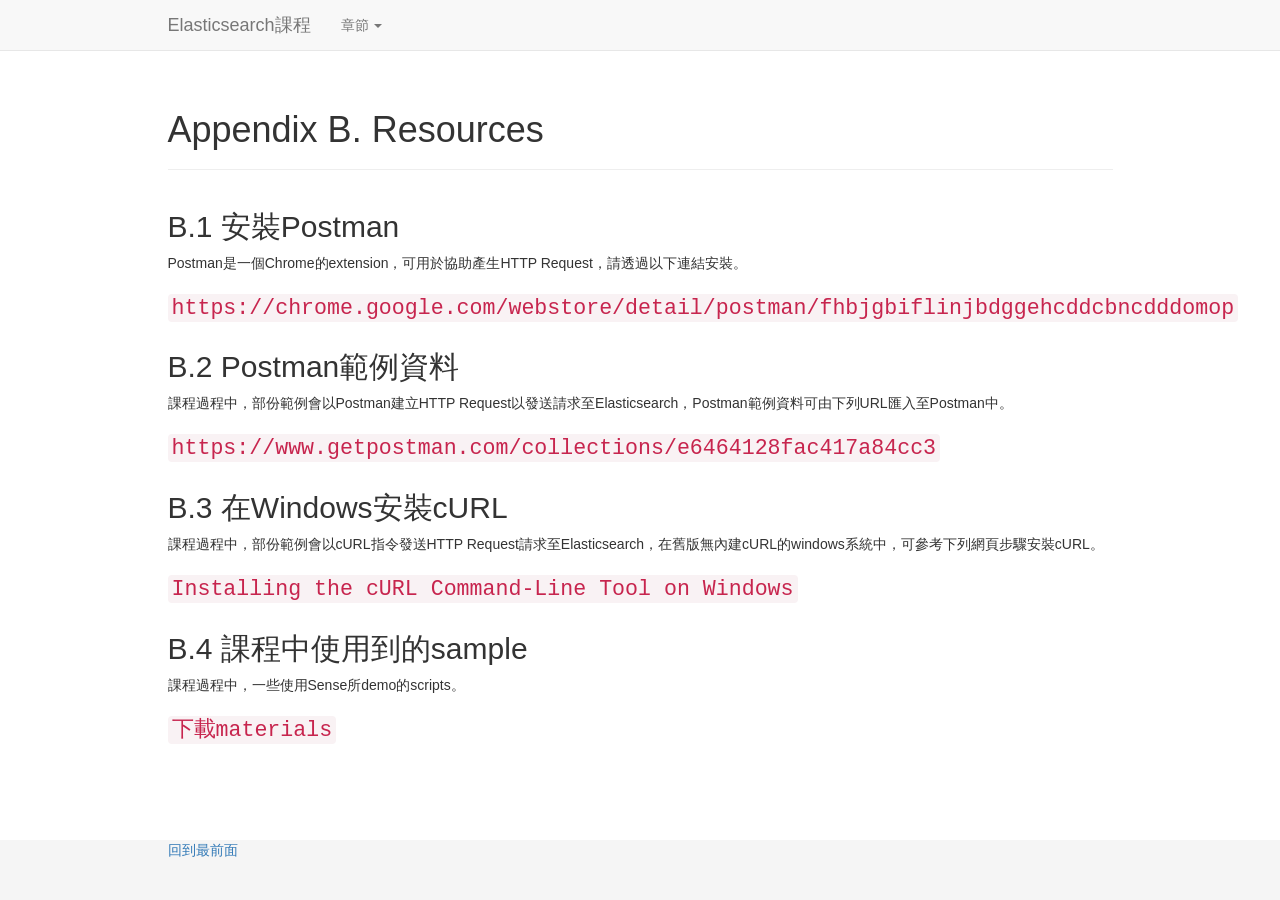
<file: es-course/resources.html>
<!DOCTYPE html>
<html lang="en">
  <head>
    <meta charset="utf-8"> 
    <meta http-equiv="X-UA-Compatible" content="IE=edge">
    <meta name="viewport" content="width=device-width, initial-scale=1">
    <title>Elasticsearch訓練課程</title>

    <!-- Bootstrap -->
    <link href="css/bootstrap.min.css" rel="stylesheet">
    <link href="css/sticky-footer.css" rel="stylesheet">
    <style type="text/css">
      body { padding-top: 70px; }
    </style>
    
    <!-- HTML5 shim and Respond.js for IE8 support of HTML5 elements and media queries -->
    <!-- WARNING: Respond.js doesn't work if you view the page via file:// -->
    <!--[if lt IE 9]>
      <script src="https://oss.maxcdn.com/html5shiv/3.7.2/html5shiv.min.js"></script>
      <script src="https://oss.maxcdn.com/respond/1.4.2/respond.min.js"></script>
    <![endif]-->
  </head>
  <body>
    <nav class="navbar navbar-default navbar-fixed-top">
      <div class="container">
      <div class="row">
      <div class="col-lg-offset-1 col-lg-10 ">
        <div class="navbar-header">
          <button type="button" class="navbar-toggle collapsed" data-toggle="collapse" data-target="#bs-example-navbar-collapse-1">
            <span class="sr-only">Toggle navigation</span>
            <span class="icon-bar"></span>
            <span class="icon-bar"></span>
            <span class="icon-bar"></span>
          </button>
          <a class="navbar-brand" href="#">Elasticsearch課程</a>
        </div>

    <!-- Collect the nav links, forms, and other content for toggling -->
    <div class="collapse navbar-collapse" id="bs-example-navbar-collapse-1">
      <ul class="nav navbar-nav">
        
        <li class="dropdown">
          <a href="#" class="dropdown-toggle" data-toggle="dropdown" role="button" aria-expanded="false">章節 <span class="caret"></span></a>
          <ul class="dropdown-menu" role="menu">
            <li><a href="tutorial.html">1. Elasticsearch基本操作</a></li>
            <li><a href="apis.html">2. Elasticsearch Document APIs</a></li>
            <li><a href="mapping-search.html">3. Elasticsearch Mapping與Search搭配</a></li>
            <li><a href="elk.html">4. ELK stack建置</a></li>
            <li><a href="#">5. ELK stack進階(建構中)</a></li>
            <li><a href="datasets.html">Appendix A. Datasets</a></li>
            <li><a href="#">Appendix B. Resources</a></li>
          </ul>
        </li>
      </ul>
      
      </div><!-- /.navbar-collapse -->
      </div>
      </div>
      </div>
    </nav>
    <div class="container">
      <div class="row">
        <div class="col-lg-offset-1 col-lg-10 ">
          <div class="page-header">
            <h1>Appendix B. Resources</h1>
          </div>
        </div>           
      </div>      
      <div class="row">
        <div class="col-lg-offset-1 col-lg-10 ">
          <h2>B.1 安裝Postman</h2>
          <p>Postman是一個Chrome的extension，可用於協助產生HTTP Request，請透過以下連結安裝。</p>
          <a href="https://chrome.google.com/webstore/detail/postman/fhbjgbiflinjbdggehcddcbncdddomop" target="_blank"><h3><code>https://chrome.google.com/webstore/detail/postman/fhbjgbiflinjbdggehcddcbncdddomop</code></h3></a>
        </div>  
      </div>
      <div class="row">
        <div class="col-lg-offset-1 col-lg-10 ">
          <h2>B.2 Postman範例資料</h2>
          <p>課程過程中，部份範例會以Postman建立HTTP Request以發送請求至Elasticsearch，Postman範例資料可由下列URL匯入至Postman中。</p>
          <a href="https://www.getpostman.com/collections/e6464128fac417a84cc3" target="_blank"><h3><code>https://www.getpostman.com/collections/e6464128fac417a84cc3</code></h3></a>
        </div>  
      </div>
      <div class="row">
        <div class="col-lg-offset-1 col-lg-10 ">
          <h2>B.3 在Windows安裝cURL</h2>
          <p>課程過程中，部份範例會以cURL指令發送HTTP Request請求至Elasticsearch，在舊版無內建cURL的windows系統中，可參考下列網頁步驟安裝cURL。</p>
          <a href="http://www.oracle.com/webfolder/technetwork/tutorials/obe/cloud/objectstorage/restrict_rw_accs_cntainers_REST_API/files/installing_curl_command_line_tool_on_windows.html" target="_blank"><h3><code>Installing the cURL Command-Line Tool on Windows</code></h3></a>
        </div>  
      </div>
      <div class="row">
        <div class="col-lg-offset-1 col-lg-10 ">
          <h2>B.4 課程中使用到的sample</h2>
          <p>課程過程中，一些使用Sense所demo的scripts。</p>
          <a href="training-materials.html" target="_blank"><h3><code>下載materials</code></h3></a>
        </div>  
      </div>
    </div>

    <footer class="footer">
      <div class="container">
        <div class="row">
          <div class="col-lg-offset-1 col-lg-10 ">
            <a href="datasets.html#">回到最前面</a>
          </div>
        </div>
      </div>
    </footer>
    <!-- jQuery (necessary for Bootstrap's JavaScript plugins) -->
    <script src="https://ajax.googleapis.com/ajax/libs/jquery/1.11.1/jquery.min.js"></script>
    <!-- Include all compiled plugins (below), or include individual files as needed -->
    <script src="js/bootstrap.min.js"></script>
  </body>
</html>
</file>
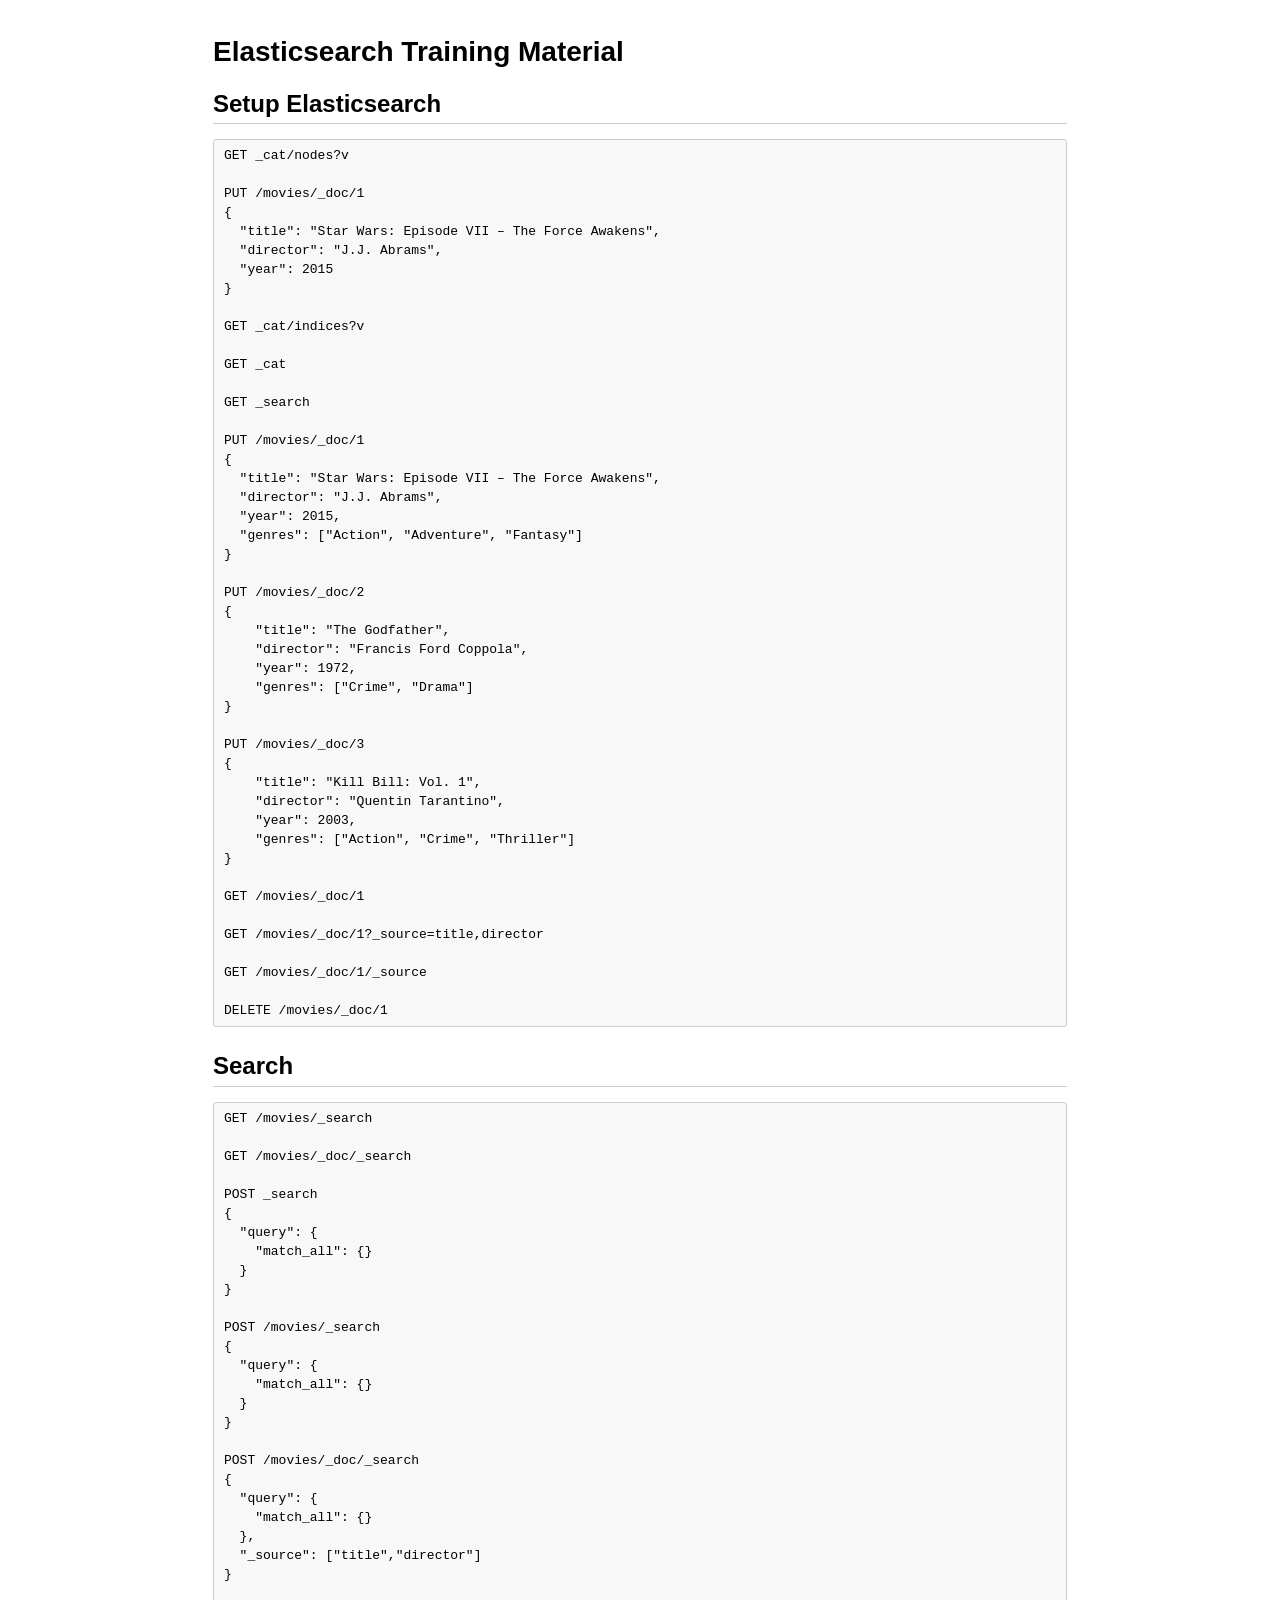
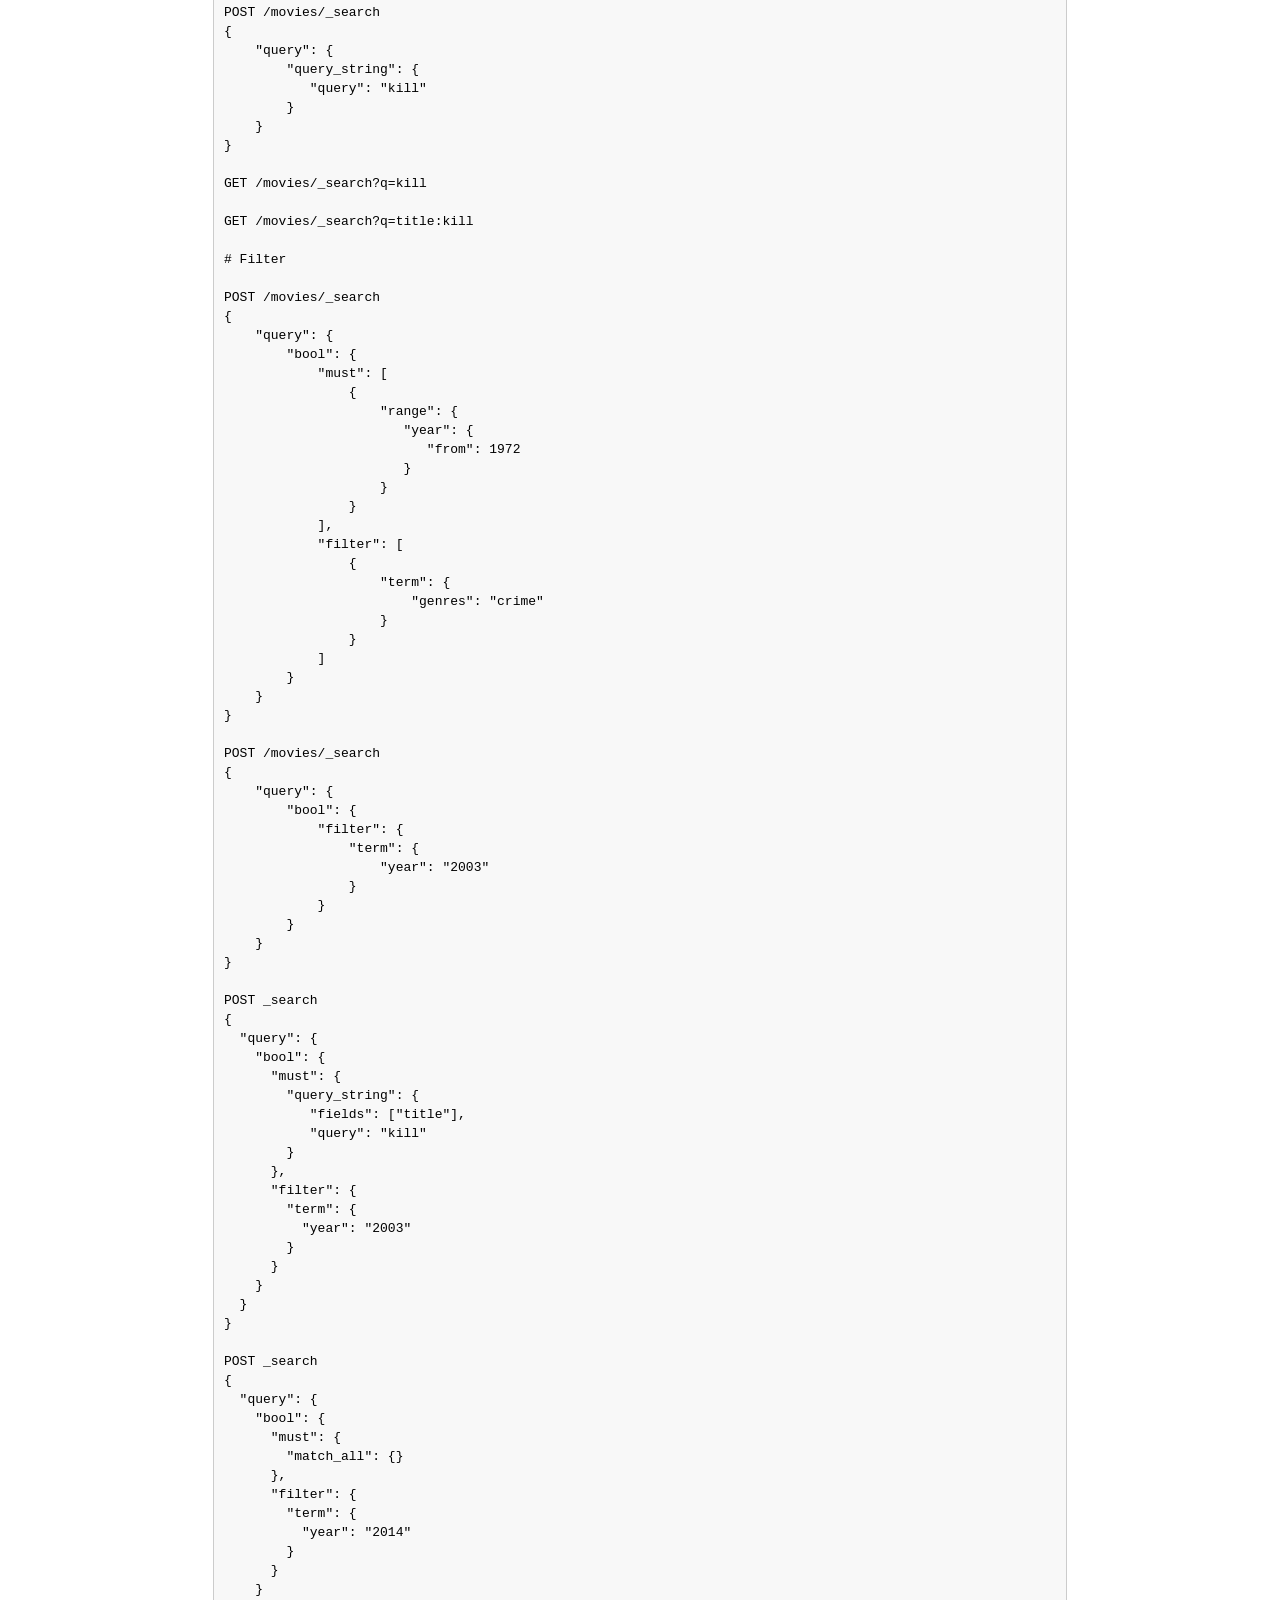
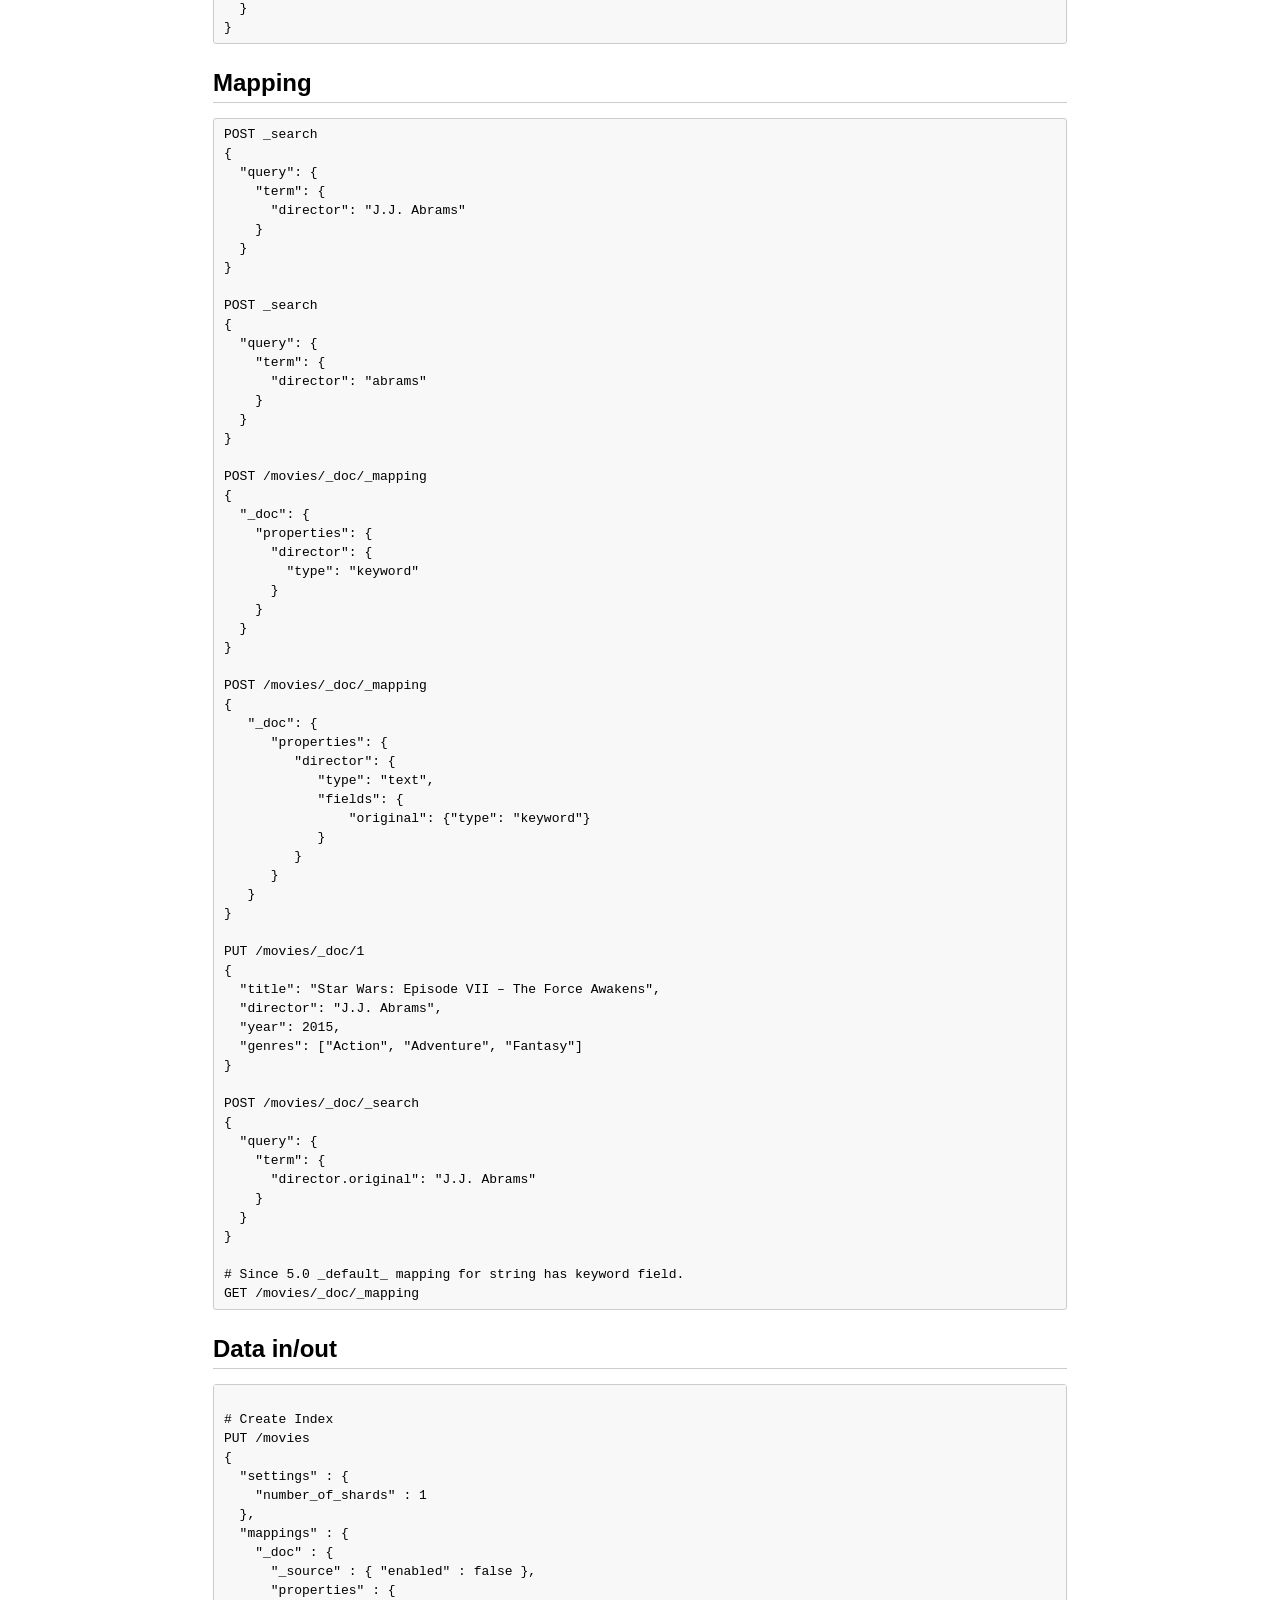
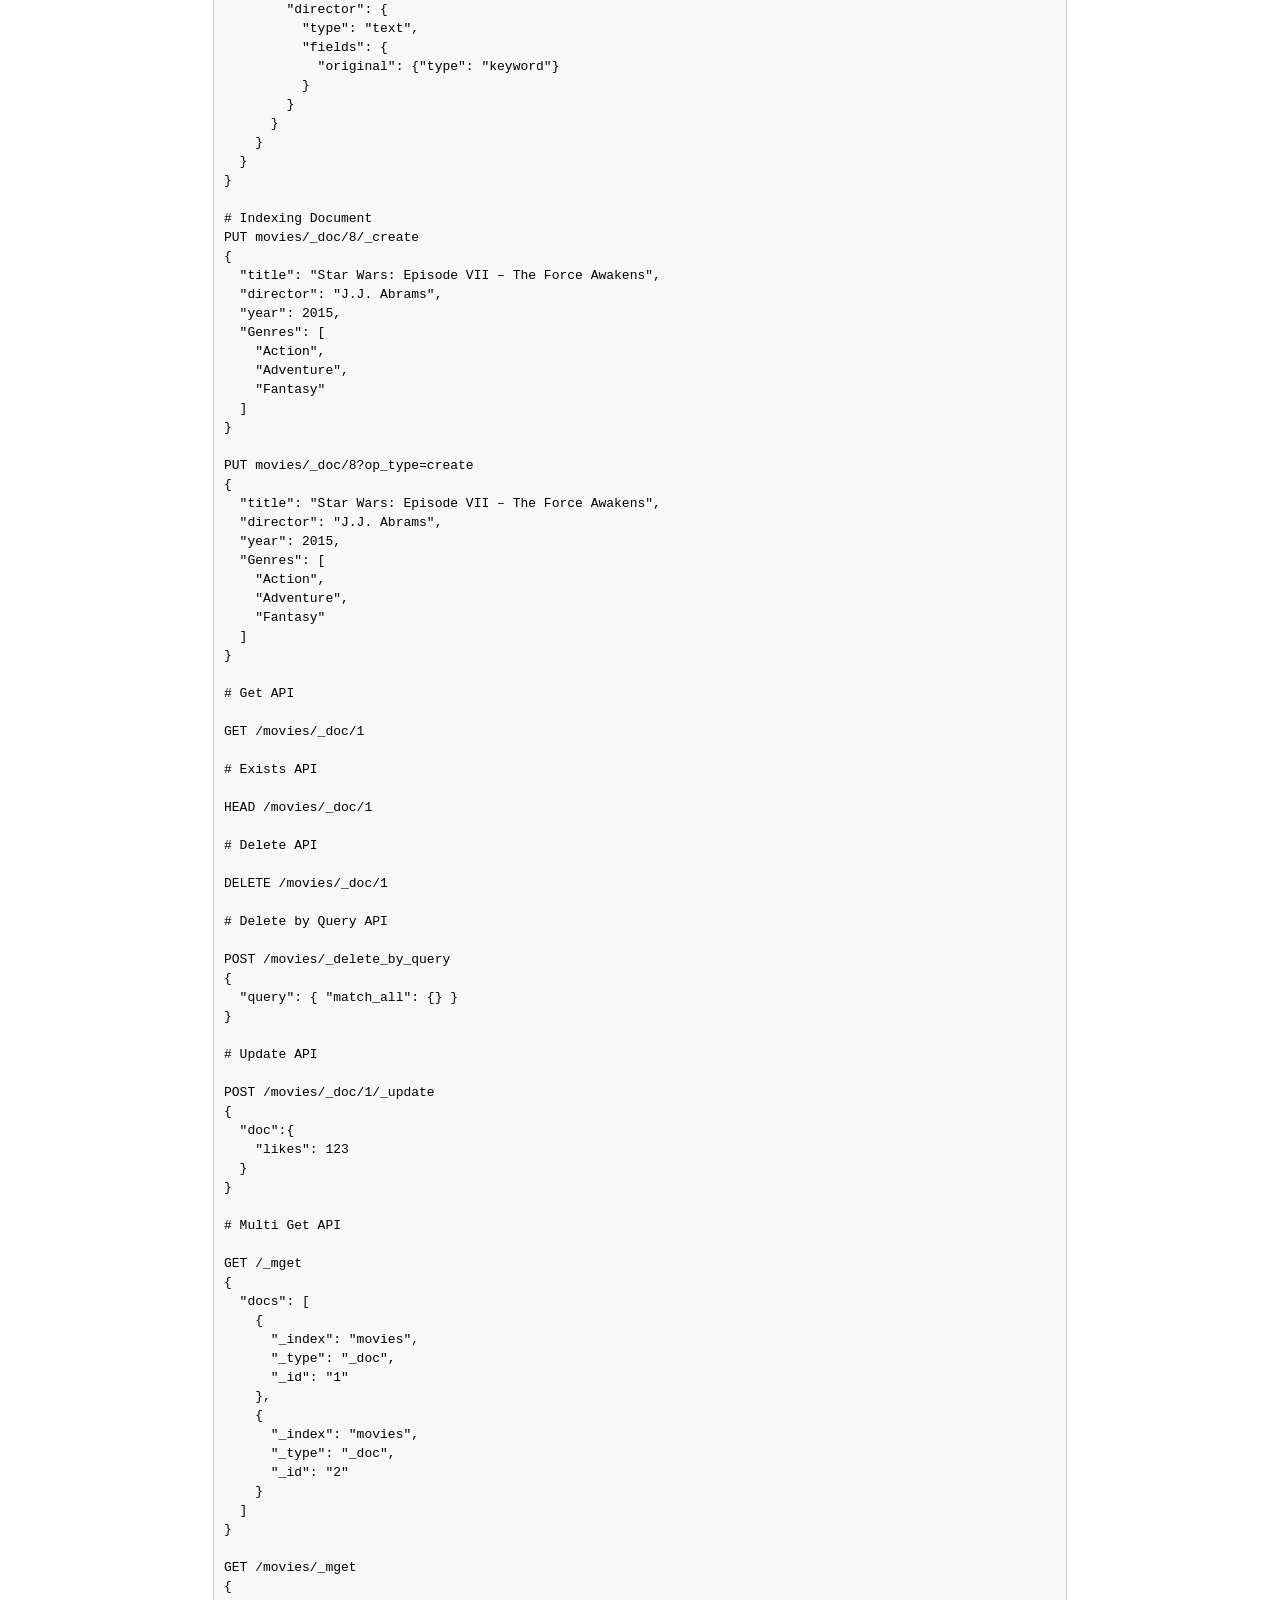
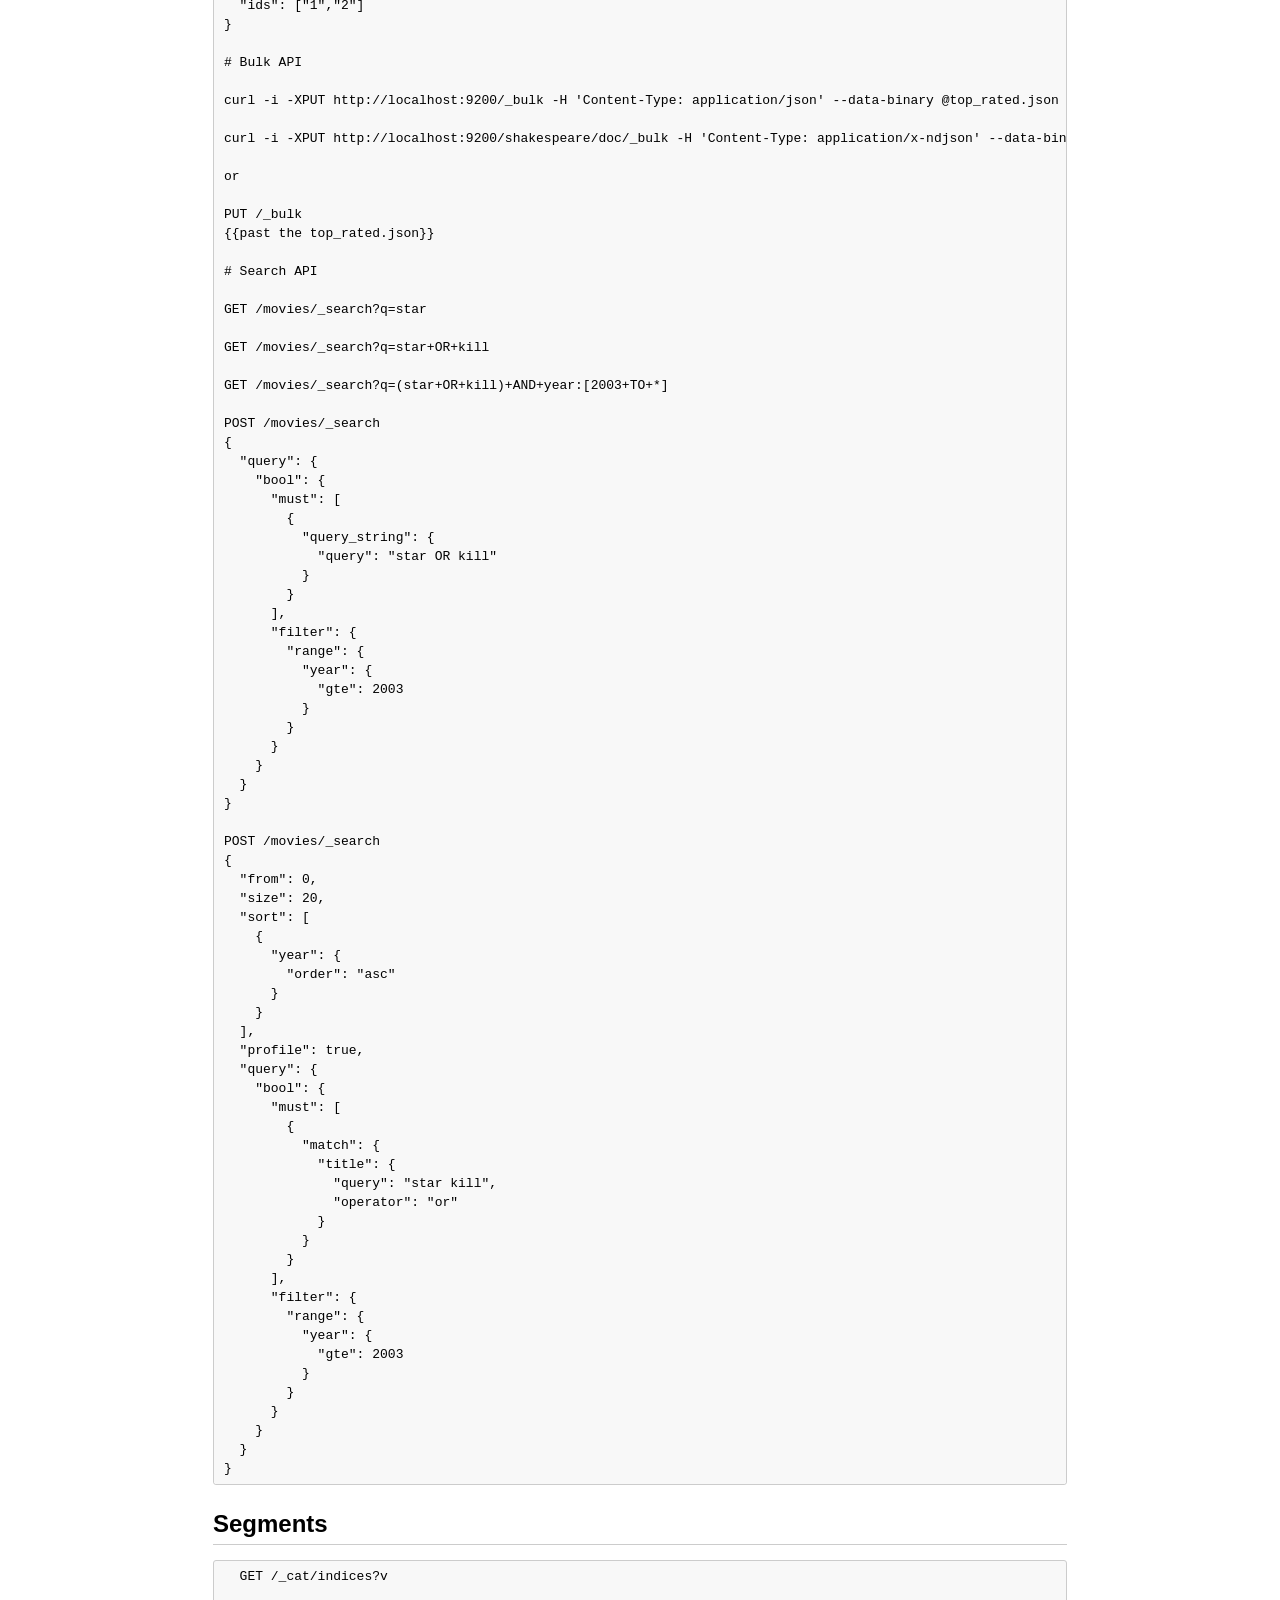
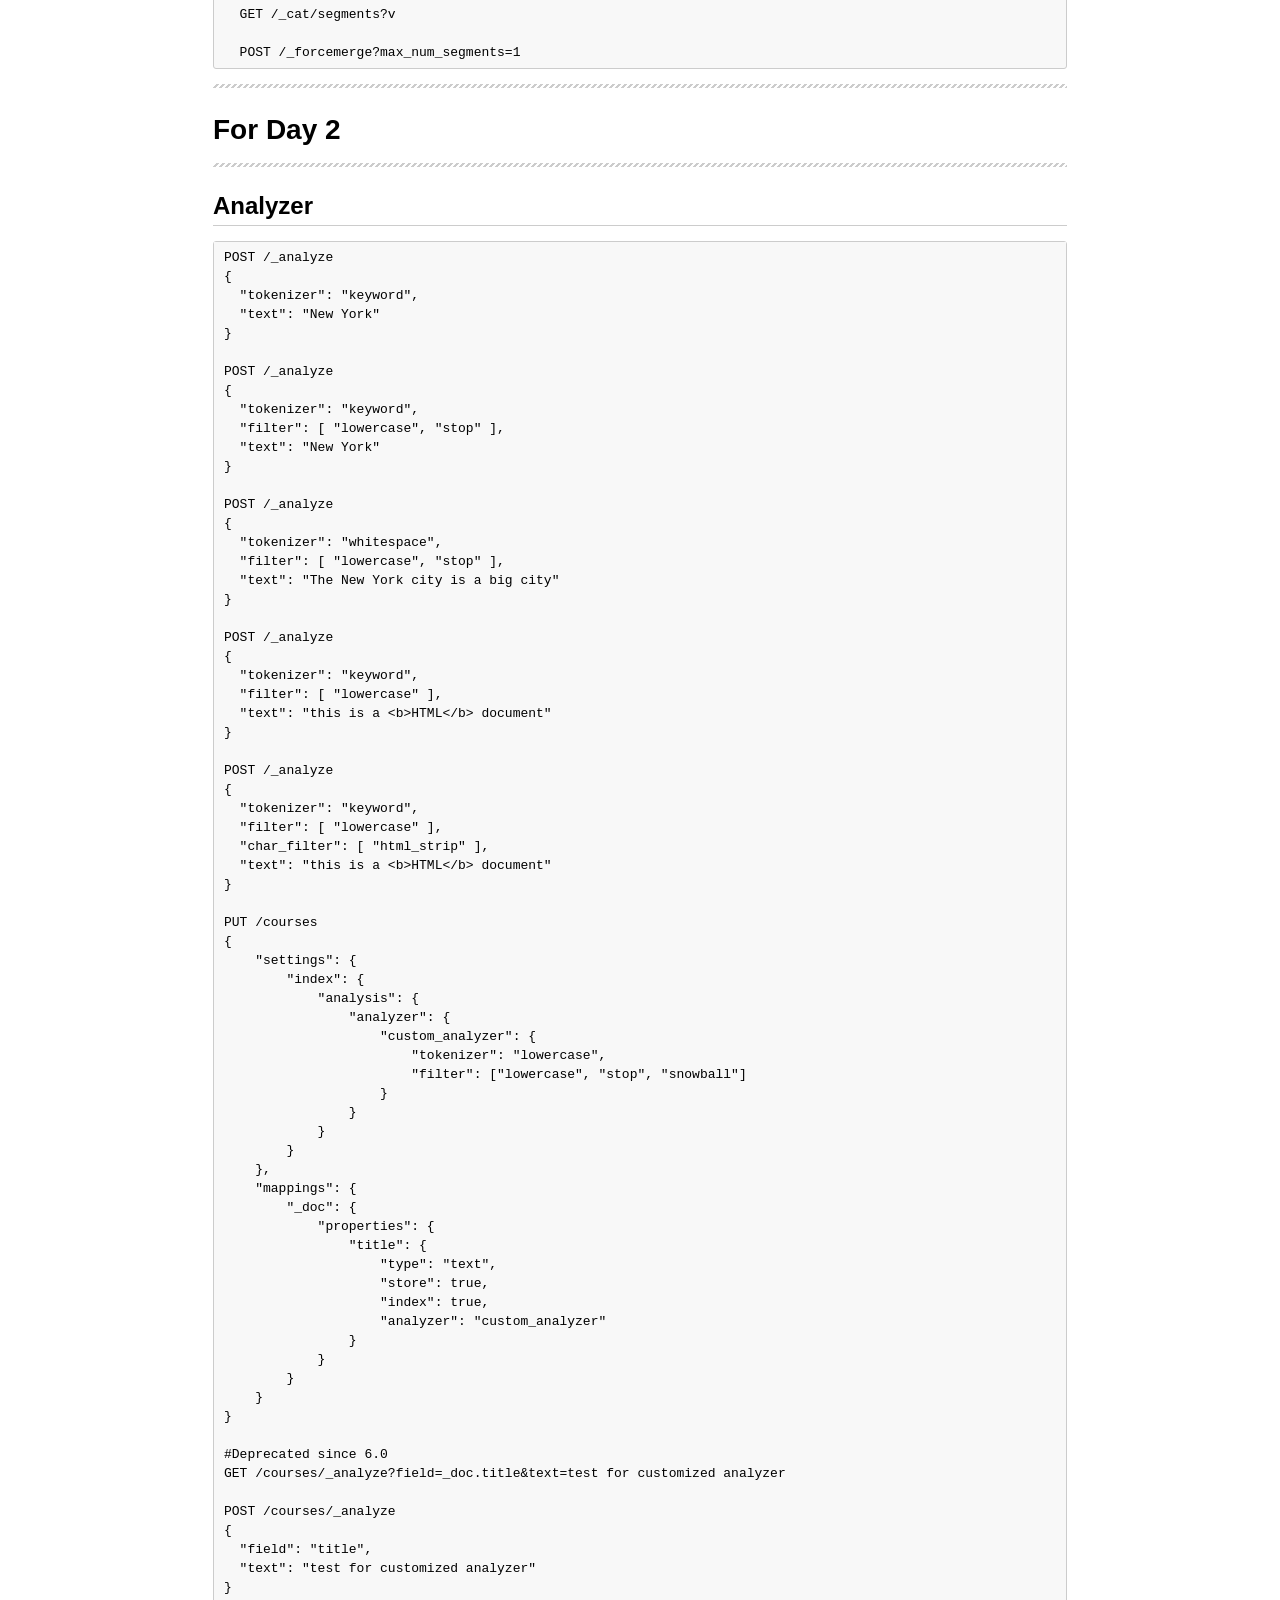
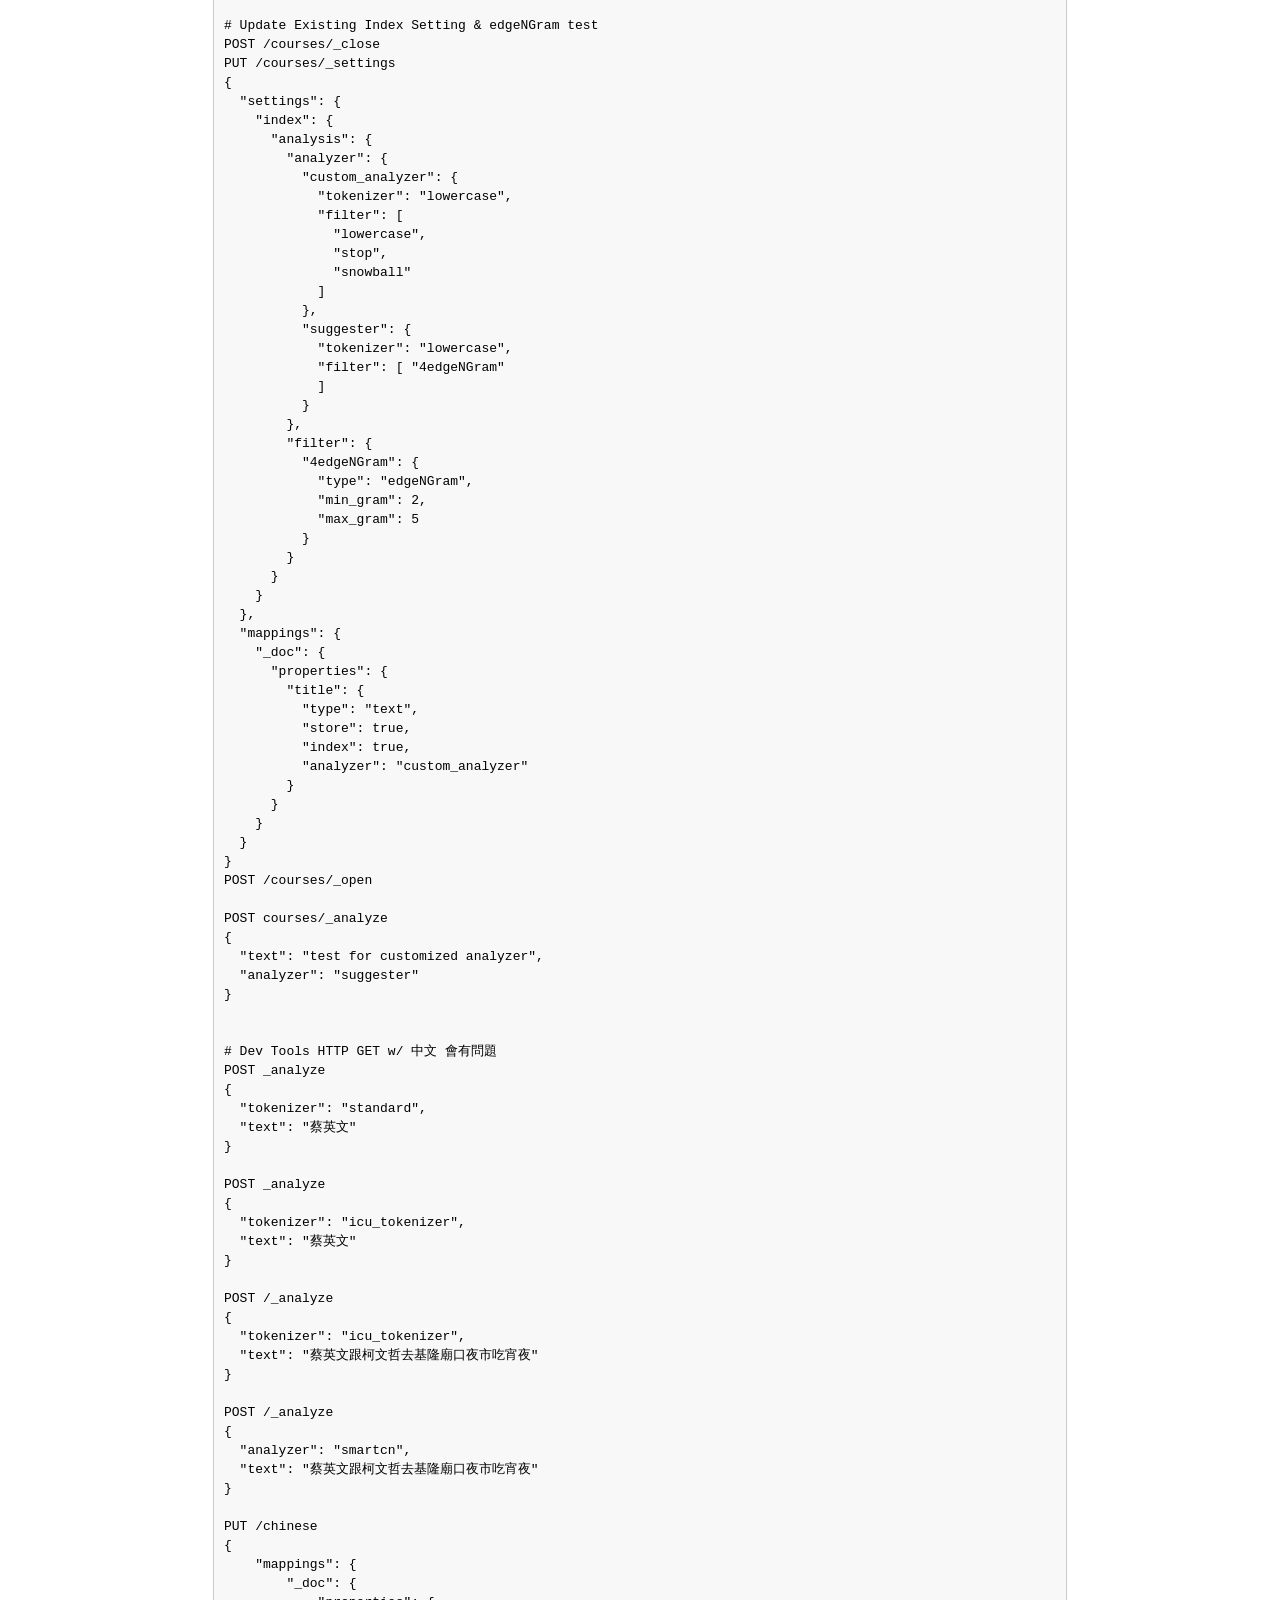
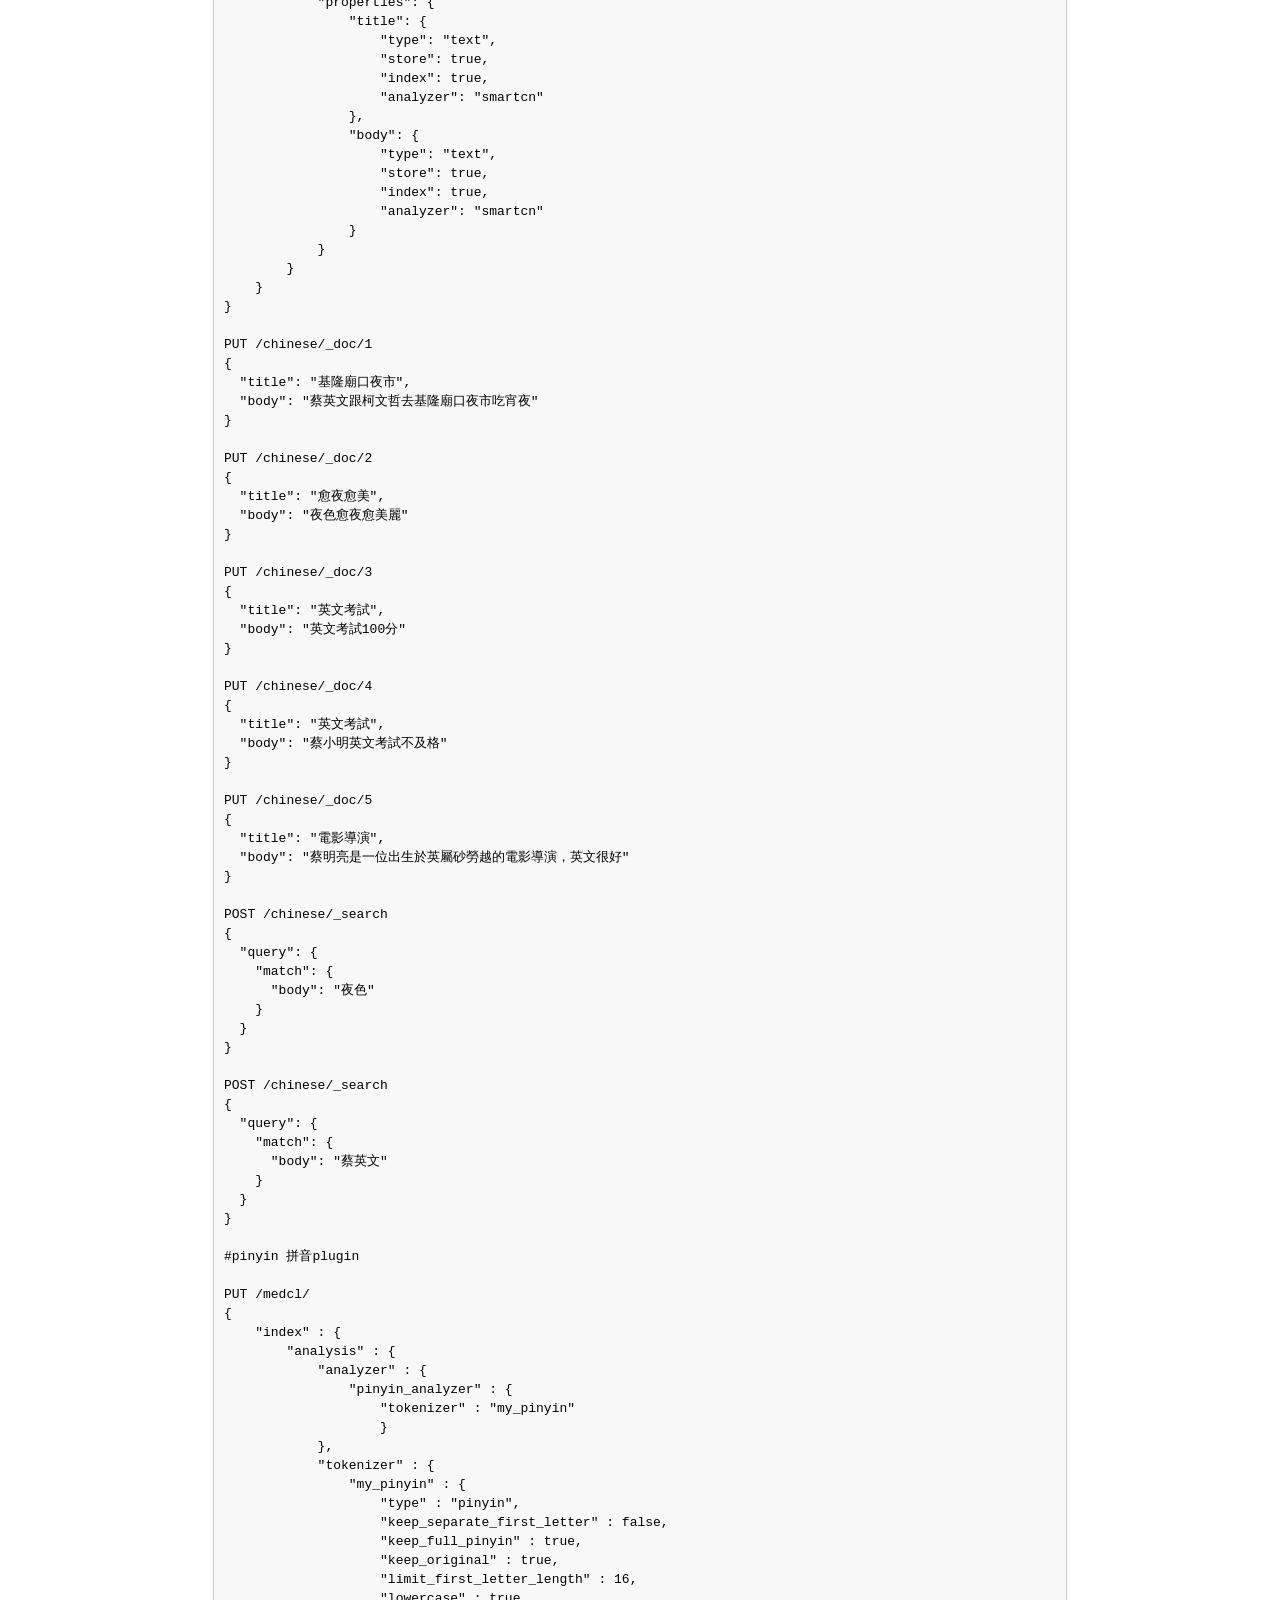
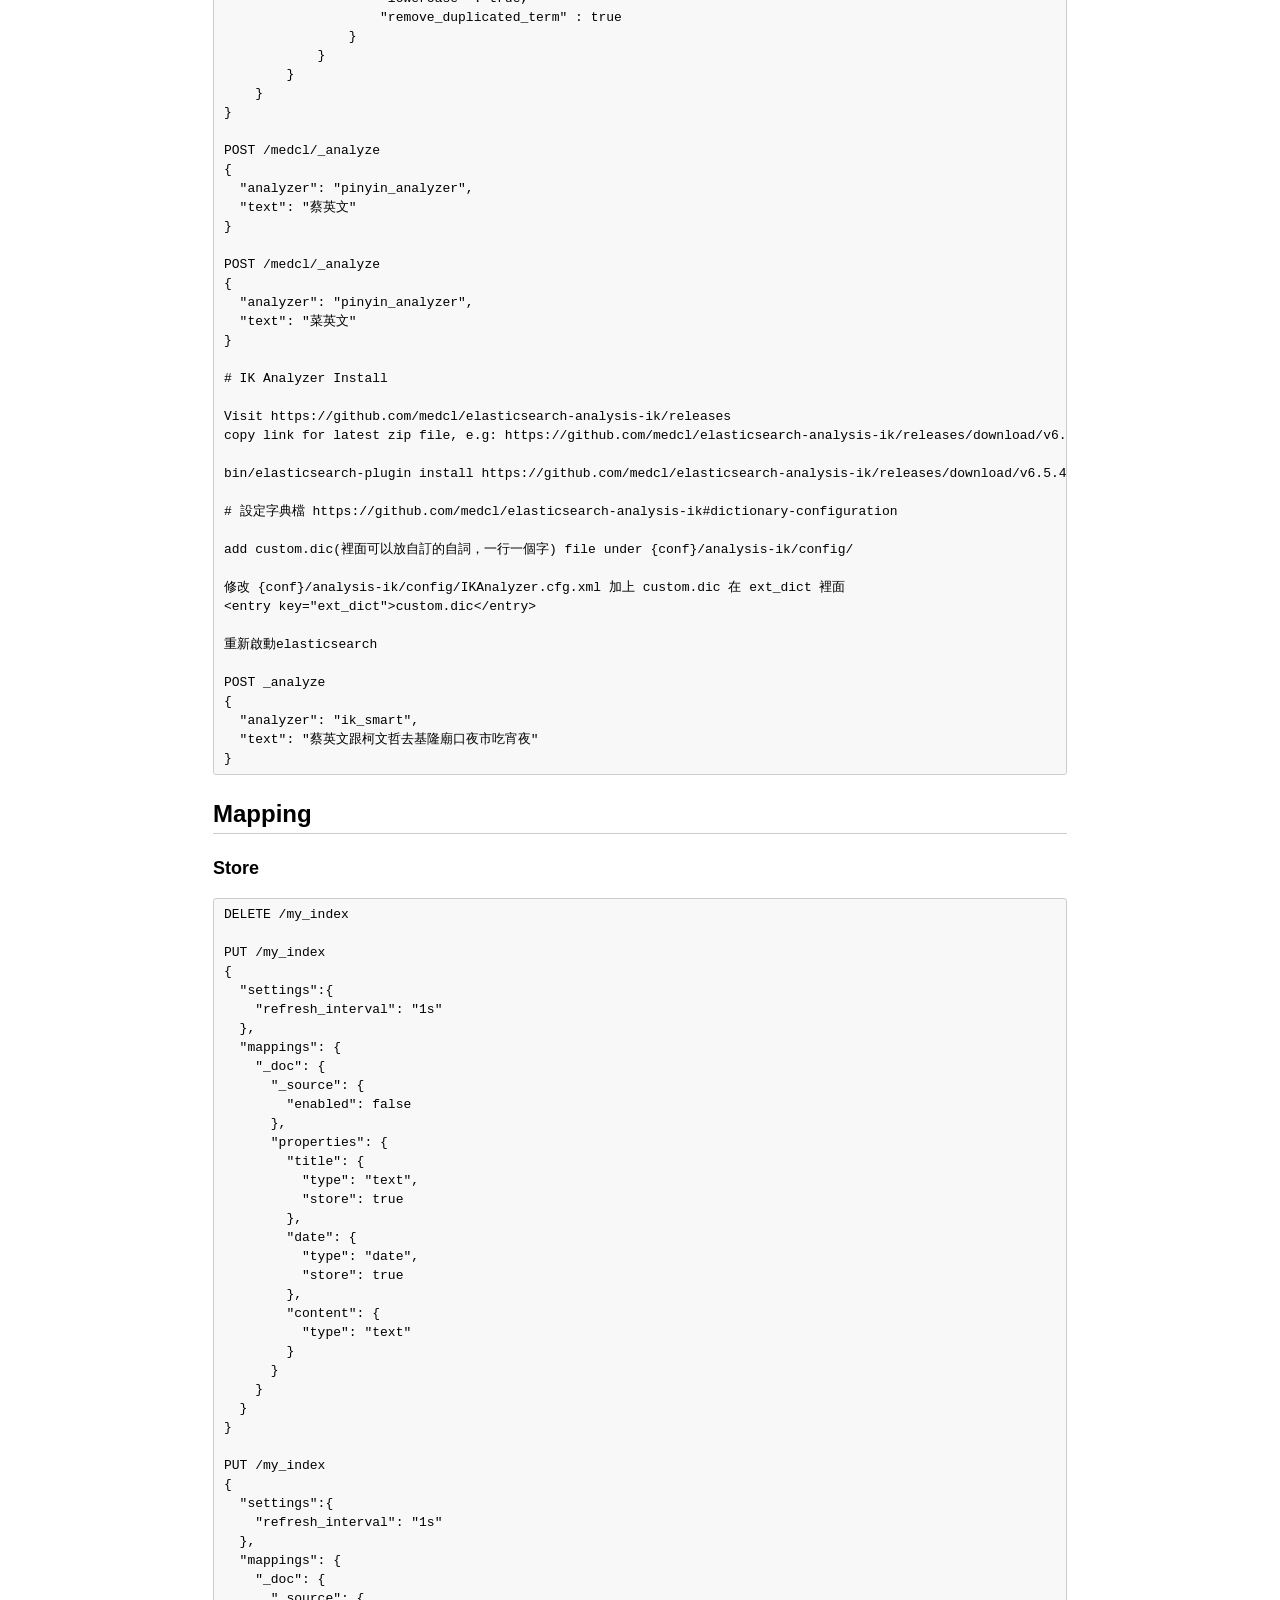
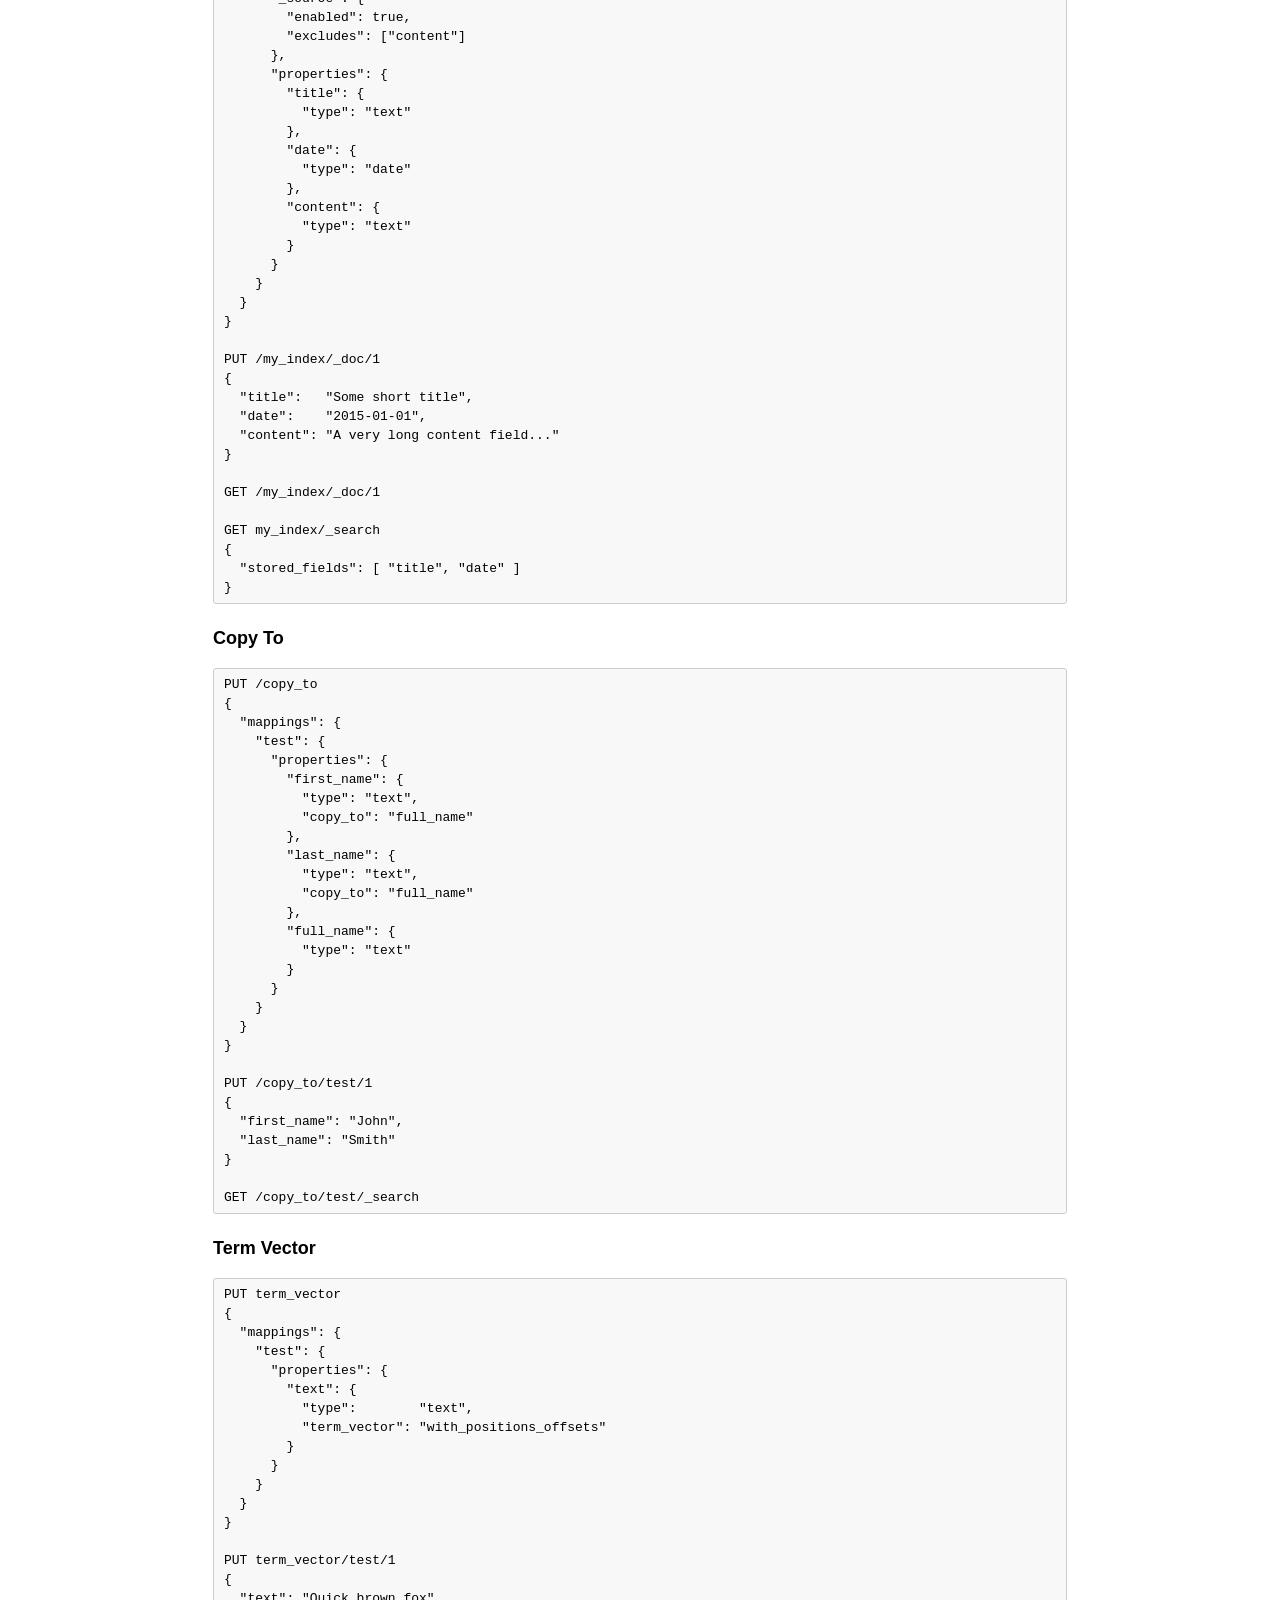
<file: es-course/training-materials.html>
<!DOCTYPE html><html>

<head>
<meta charset="utf-8">
<title>ElasticsearchTrainingMaterials</title>
<style type="text/css">
body {
  font-family: Helvetica, arial, sans-serif;
  font-size: 14px;
  line-height: 1.6;
  padding-top: 10px;
  padding-bottom: 10px;
  background-color: white;
  padding: 30px; }

body > *:first-child {
  margin-top: 0 !important; }
body > *:last-child {
  margin-bottom: 0 !important; }

a {
  color: #4183C4; }
a.absent {
  color: #cc0000; }
a.anchor {
  display: block;
  padding-left: 30px;
  margin-left: -30px;
  cursor: pointer;
  position: absolute;
  top: 0;
  left: 0;
  bottom: 0; }

h1, h2, h3, h4, h5, h6 {
  margin: 20px 0 10px;
  padding: 0;
  font-weight: bold;
  -webkit-font-smoothing: antialiased;
  cursor: text;
  position: relative; }

h1:hover a.anchor, h2:hover a.anchor, h3:hover a.anchor, h4:hover a.anchor, h5:hover a.anchor, h6:hover a.anchor {
  background: url([data-uri]) no-repeat 10px center;
  text-decoration: none; }

h1 tt, h1 code {
  font-size: inherit; }

h2 tt, h2 code {
  font-size: inherit; }

h3 tt, h3 code {
  font-size: inherit; }

h4 tt, h4 code {
  font-size: inherit; }

h5 tt, h5 code {
  font-size: inherit; }

h6 tt, h6 code {
  font-size: inherit; }

h1 {
  font-size: 28px;
  color: black; }

h2 {
  font-size: 24px;
  border-bottom: 1px solid #cccccc;
  color: black; }

h3 {
  font-size: 18px; }

h4 {
  font-size: 16px; }

h5 {
  font-size: 14px; }

h6 {
  color: #777777;
  font-size: 14px; }

p, blockquote, ul, ol, dl, li, table, pre {
  margin: 15px 0; }

hr {
  background: transparent url([data-uri]) repeat-x 0 0;
  border: 0 none;
  color: #cccccc;
  height: 4px;
  padding: 0;
}

body > h2:first-child {
  margin-top: 0;
  padding-top: 0; }
body > h1:first-child {
  margin-top: 0;
  padding-top: 0; }
  body > h1:first-child + h2 {
    margin-top: 0;
    padding-top: 0; }
body > h3:first-child, body > h4:first-child, body > h5:first-child, body > h6:first-child {
  margin-top: 0;
  padding-top: 0; }

a:first-child h1, a:first-child h2, a:first-child h3, a:first-child h4, a:first-child h5, a:first-child h6 {
  margin-top: 0;
  padding-top: 0; }

h1 p, h2 p, h3 p, h4 p, h5 p, h6 p {
  margin-top: 0; }

li p.first {
  display: inline-block; }
li {
  margin: 0; }
ul, ol {
  padding-left: 30px; }

ul :first-child, ol :first-child {
  margin-top: 0; }

dl {
  padding: 0; }
  dl dt {
    font-size: 14px;
    font-weight: bold;
    font-style: italic;
    padding: 0;
    margin: 15px 0 5px; }
    dl dt:first-child {
      padding: 0; }
    dl dt > :first-child {
      margin-top: 0; }
    dl dt > :last-child {
      margin-bottom: 0; }
  dl dd {
    margin: 0 0 15px;
    padding: 0 15px; }
    dl dd > :first-child {
      margin-top: 0; }
    dl dd > :last-child {
      margin-bottom: 0; }

blockquote {
  border-left: 4px solid #dddddd;
  padding: 0 15px;
  color: #777777; }
  blockquote > :first-child {
    margin-top: 0; }
  blockquote > :last-child {
    margin-bottom: 0; }

table {
  padding: 0;border-collapse: collapse; }
  table tr {
    border-top: 1px solid #cccccc;
    background-color: white;
    margin: 0;
    padding: 0; }
    table tr:nth-child(2n) {
      background-color: #f8f8f8; }
    table tr th {
      font-weight: bold;
      border: 1px solid #cccccc;
      margin: 0;
      padding: 6px 13px; }
    table tr td {
      border: 1px solid #cccccc;
      margin: 0;
      padding: 6px 13px; }
    table tr th :first-child, table tr td :first-child {
      margin-top: 0; }
    table tr th :last-child, table tr td :last-child {
      margin-bottom: 0; }

img {
  max-width: 100%; }

span.frame {
  display: block;
  overflow: hidden; }
  span.frame > span {
    border: 1px solid #dddddd;
    display: block;
    float: left;
    overflow: hidden;
    margin: 13px 0 0;
    padding: 7px;
    width: auto; }
  span.frame span img {
    display: block;
    float: left; }
  span.frame span span {
    clear: both;
    color: #333333;
    display: block;
    padding: 5px 0 0; }
span.align-center {
  display: block;
  overflow: hidden;
  clear: both; }
  span.align-center > span {
    display: block;
    overflow: hidden;
    margin: 13px auto 0;
    text-align: center; }
  span.align-center span img {
    margin: 0 auto;
    text-align: center; }
span.align-right {
  display: block;
  overflow: hidden;
  clear: both; }
  span.align-right > span {
    display: block;
    overflow: hidden;
    margin: 13px 0 0;
    text-align: right; }
  span.align-right span img {
    margin: 0;
    text-align: right; }
span.float-left {
  display: block;
  margin-right: 13px;
  overflow: hidden;
  float: left; }
  span.float-left span {
    margin: 13px 0 0; }
span.float-right {
  display: block;
  margin-left: 13px;
  overflow: hidden;
  float: right; }
  span.float-right > span {
    display: block;
    overflow: hidden;
    margin: 13px auto 0;
    text-align: right; }

code, tt {
  margin: 0 2px;
  padding: 0 5px;
  white-space: nowrap;
  border: 1px solid #eaeaea;
  background-color: #f8f8f8;
  border-radius: 3px; }

pre code {
  margin: 0;
  padding: 0;
  white-space: pre;
  border: none;
  background: transparent; }

.highlight pre {
  background-color: #f8f8f8;
  border: 1px solid #cccccc;
  font-size: 13px;
  line-height: 19px;
  overflow: auto;
  padding: 6px 10px;
  border-radius: 3px; }

pre {
  background-color: #f8f8f8;
  border: 1px solid #cccccc;
  font-size: 13px;
  line-height: 19px;
  overflow: auto;
  padding: 6px 10px;
  border-radius: 3px; }
  pre code, pre tt {
    background-color: transparent;
    border: none; }

sup {
    font-size: 0.83em;
    vertical-align: super;
    line-height: 0;
}
* {
	-webkit-print-color-adjust: exact;
}
@media screen and (min-width: 914px) {
    body {
        width: 854px;
        margin:0 auto;
    }
}
@media print {
	table, pre {
		page-break-inside: avoid;
	}
	pre {
		word-wrap: break-word;
	}
}
</style>
</head>
<body>
<h1 id="toc_0">Elasticsearch Training Material</h1>

<h2 id="toc_1">Setup Elasticsearch</h2>

<div><pre><code class="language-none">GET _cat/nodes?v

PUT /movies/_doc/1
{
  &quot;title&quot;: &quot;Star Wars: Episode VII – The Force Awakens&quot;,
  &quot;director&quot;: &quot;J.J. Abrams&quot;,
  &quot;year&quot;: 2015
}

GET _cat/indices?v

GET _cat

GET _search

PUT /movies/_doc/1
{
  &quot;title&quot;: &quot;Star Wars: Episode VII – The Force Awakens&quot;,
  &quot;director&quot;: &quot;J.J. Abrams&quot;,
  &quot;year&quot;: 2015,
  &quot;genres&quot;: [&quot;Action&quot;, &quot;Adventure&quot;, &quot;Fantasy&quot;]
}

PUT /movies/_doc/2
{
    &quot;title&quot;: &quot;The Godfather&quot;,
    &quot;director&quot;: &quot;Francis Ford Coppola&quot;,
    &quot;year&quot;: 1972,
    &quot;genres&quot;: [&quot;Crime&quot;, &quot;Drama&quot;]
}

PUT /movies/_doc/3
{
    &quot;title&quot;: &quot;Kill Bill: Vol. 1&quot;,
    &quot;director&quot;: &quot;Quentin Tarantino&quot;,
    &quot;year&quot;: 2003,
    &quot;genres&quot;: [&quot;Action&quot;, &quot;Crime&quot;, &quot;Thriller&quot;]
}

GET /movies/_doc/1

GET /movies/_doc/1?_source=title,director

GET /movies/_doc/1/_source

DELETE /movies/_doc/1</code></pre></div>

<h2 id="toc_2">Search</h2>

<div><pre><code class="language-none">GET /movies/_search

GET /movies/_doc/_search

POST _search
{
  &quot;query&quot;: {
    &quot;match_all&quot;: {}
  }
}

POST /movies/_search
{
  &quot;query&quot;: {
    &quot;match_all&quot;: {}
  }
}

POST /movies/_doc/_search
{
  &quot;query&quot;: {
    &quot;match_all&quot;: {}
  },
  &quot;_source&quot;: [&quot;title&quot;,&quot;director&quot;]
}

POST /movies/_search
{
    &quot;query&quot;: {
        &quot;query_string&quot;: {
           &quot;query&quot;: &quot;kill&quot;
        }
    }
}

GET /movies/_search?q=kill

GET /movies/_search?q=title:kill

# Filter

POST /movies/_search
{
    &quot;query&quot;: {
        &quot;bool&quot;: {
            &quot;must&quot;: [
                {
                    &quot;range&quot;: {
                       &quot;year&quot;: {
                          &quot;from&quot;: 1972
                       }
                    }
                }
            ], 
            &quot;filter&quot;: [
                {
                    &quot;term&quot;: {
                        &quot;genres&quot;: &quot;crime&quot;
                    }
                }
            ]
        }
    }
}

POST /movies/_search
{
    &quot;query&quot;: {
        &quot;bool&quot;: {
            &quot;filter&quot;: {
                &quot;term&quot;: {
                    &quot;year&quot;: &quot;2003&quot;
                }
            }
        }
    }
}

POST _search
{
  &quot;query&quot;: {
    &quot;bool&quot;: {
      &quot;must&quot;: {
        &quot;query_string&quot;: {
           &quot;fields&quot;: [&quot;title&quot;],
           &quot;query&quot;: &quot;kill&quot;
        }
      }, 
      &quot;filter&quot;: {
        &quot;term&quot;: {
          &quot;year&quot;: &quot;2003&quot;
        }
      }
    }
  }
}

POST _search
{
  &quot;query&quot;: {
    &quot;bool&quot;: {
      &quot;must&quot;: {
        &quot;match_all&quot;: {}
      }, 
      &quot;filter&quot;: {
        &quot;term&quot;: {
          &quot;year&quot;: &quot;2014&quot;
        }
      }
    }
  }
}</code></pre></div>

<h2 id="toc_3">Mapping</h2>

<div><pre><code class="language-none">POST _search
{
  &quot;query&quot;: {
    &quot;term&quot;: {
      &quot;director&quot;: &quot;J.J. Abrams&quot;
    }
  }
}

POST _search
{
  &quot;query&quot;: {
    &quot;term&quot;: {
      &quot;director&quot;: &quot;abrams&quot;
    }
  }
}

POST /movies/_doc/_mapping
{
  &quot;_doc&quot;: {
    &quot;properties&quot;: {
      &quot;director&quot;: {
        &quot;type&quot;: &quot;keyword&quot;
      }
    }
  }
}

POST /movies/_doc/_mapping
{
   &quot;_doc&quot;: {
      &quot;properties&quot;: {
         &quot;director&quot;: {
            &quot;type&quot;: &quot;text&quot;,
            &quot;fields&quot;: {
                &quot;original&quot;: {&quot;type&quot;: &quot;keyword&quot;} 
            }
         }
      }
   }
}

PUT /movies/_doc/1
{
  &quot;title&quot;: &quot;Star Wars: Episode VII – The Force Awakens&quot;,
  &quot;director&quot;: &quot;J.J. Abrams&quot;,
  &quot;year&quot;: 2015,
  &quot;genres&quot;: [&quot;Action&quot;, &quot;Adventure&quot;, &quot;Fantasy&quot;]
}

POST /movies/_doc/_search
{
  &quot;query&quot;: {
    &quot;term&quot;: {
      &quot;director.original&quot;: &quot;J.J. Abrams&quot;
    }
  }
}

# Since 5.0 _default_ mapping for string has keyword field.
GET /movies/_doc/_mapping
</code></pre></div>

<h2 id="toc_4">Data in/out</h2>

<div><pre><code class="language-none">
# Create Index
PUT /movies
{
  &quot;settings&quot; : {
    &quot;number_of_shards&quot; : 1
  },
  &quot;mappings&quot; : {
    &quot;_doc&quot; : {
      &quot;_source&quot; : { &quot;enabled&quot; : false },
      &quot;properties&quot; : {
        &quot;director&quot;: {
          &quot;type&quot;: &quot;text&quot;,
          &quot;fields&quot;: {
            &quot;original&quot;: {&quot;type&quot;: &quot;keyword&quot;}
          }
        }
      }
    }
  }
}

# Indexing Document
PUT movies/_doc/8/_create
{
  &quot;title&quot;: &quot;Star Wars: Episode VII – The Force Awakens&quot;,
  &quot;director&quot;: &quot;J.J. Abrams&quot;,
  &quot;year&quot;: 2015,
  &quot;Genres&quot;: [
    &quot;Action&quot;,
    &quot;Adventure&quot;,
    &quot;Fantasy&quot;
  ]
}

PUT movies/_doc/8?op_type=create
{
  &quot;title&quot;: &quot;Star Wars: Episode VII – The Force Awakens&quot;,
  &quot;director&quot;: &quot;J.J. Abrams&quot;,
  &quot;year&quot;: 2015,
  &quot;Genres&quot;: [
    &quot;Action&quot;,
    &quot;Adventure&quot;,
    &quot;Fantasy&quot;
  ]
}

# Get API

GET /movies/_doc/1

# Exists API

HEAD /movies/_doc/1

# Delete API

DELETE /movies/_doc/1

# Delete by Query API

POST /movies/_delete_by_query
{
  &quot;query&quot;: { &quot;match_all&quot;: {} } 
}

# Update API

POST /movies/_doc/1/_update
{
  &quot;doc&quot;:{
    &quot;likes&quot;: 123
  }
}

# Multi Get API

GET /_mget
{
  &quot;docs&quot;: [
    {
      &quot;_index&quot;: &quot;movies&quot;,
      &quot;_type&quot;: &quot;_doc&quot;,
      &quot;_id&quot;: &quot;1&quot;
    },
    {
      &quot;_index&quot;: &quot;movies&quot;,
      &quot;_type&quot;: &quot;_doc&quot;,
      &quot;_id&quot;: &quot;2&quot;
    }
  ]
}

GET /movies/_mget
{ 
  &quot;ids&quot;: [&quot;1&quot;,&quot;2&quot;]
}

# Bulk API

curl -i -XPUT http://localhost:9200/_bulk -H &#39;Content-Type: application/json&#39; --data-binary @top_rated.json

curl -i -XPUT http://localhost:9200/shakespeare/doc/_bulk -H &#39;Content-Type: application/x-ndjson&#39; --data-binary @shakespeare_6.0.json

or

PUT /_bulk
{{past the top_rated.json}}

# Search API

GET /movies/_search?q=star

GET /movies/_search?q=star+OR+kill

GET /movies/_search?q=(star+OR+kill)+AND+year:[2003+TO+*]

POST /movies/_search
{
  &quot;query&quot;: {
    &quot;bool&quot;: {
      &quot;must&quot;: [
        {
          &quot;query_string&quot;: {
            &quot;query&quot;: &quot;star OR kill&quot;
          }
        }
      ],
      &quot;filter&quot;: {
        &quot;range&quot;: {
          &quot;year&quot;: {
            &quot;gte&quot;: 2003
          }
        }
      }
    }
  }
}

POST /movies/_search
{
  &quot;from&quot;: 0, 
  &quot;size&quot;: 20, 
  &quot;sort&quot;: [
    {
      &quot;year&quot;: {
        &quot;order&quot;: &quot;asc&quot;
      }
    }
  ], 
  &quot;profile&quot;: true,
  &quot;query&quot;: {
    &quot;bool&quot;: {
      &quot;must&quot;: [
        {
          &quot;match&quot;: {
            &quot;title&quot;: {
              &quot;query&quot;: &quot;star kill&quot;,
              &quot;operator&quot;: &quot;or&quot;
            }
          }
        }
      ],
      &quot;filter&quot;: {
        &quot;range&quot;: {
          &quot;year&quot;: {
            &quot;gte&quot;: 2003
          }
        }
      }
    }
  }
}
</code></pre></div>

<h2 id="toc_5">Segments</h2>

<div><pre><code class="language-none">  GET /_cat/indices?v

  GET /_cat/segments?v

  POST /_forcemerge?max_num_segments=1</code></pre></div>

<hr>

<h1 id="toc_6">For Day 2</h1>

<hr>

<h2 id="toc_7">Analyzer</h2>

<div><pre><code class="language-none">POST /_analyze
{
  &quot;tokenizer&quot;: &quot;keyword&quot;, 
  &quot;text&quot;: &quot;New York&quot;
}

POST /_analyze
{
  &quot;tokenizer&quot;: &quot;keyword&quot;, 
  &quot;filter&quot;: [ &quot;lowercase&quot;, &quot;stop&quot; ],
  &quot;text&quot;: &quot;New York&quot;
}

POST /_analyze
{
  &quot;tokenizer&quot;: &quot;whitespace&quot;, 
  &quot;filter&quot;: [ &quot;lowercase&quot;, &quot;stop&quot; ],
  &quot;text&quot;: &quot;The New York city is a big city&quot;
}

POST /_analyze
{
  &quot;tokenizer&quot;: &quot;keyword&quot;, 
  &quot;filter&quot;: [ &quot;lowercase&quot; ],
  &quot;text&quot;: &quot;this is a &lt;b&gt;HTML&lt;/b&gt; document&quot;
}

POST /_analyze
{
  &quot;tokenizer&quot;: &quot;keyword&quot;, 
  &quot;filter&quot;: [ &quot;lowercase&quot; ],
  &quot;char_filter&quot;: [ &quot;html_strip&quot; ],
  &quot;text&quot;: &quot;this is a &lt;b&gt;HTML&lt;/b&gt; document&quot;
}

PUT /courses
{
    &quot;settings&quot;: {
        &quot;index&quot;: {
            &quot;analysis&quot;: {
                &quot;analyzer&quot;: {
                    &quot;custom_analyzer&quot;: {
                        &quot;tokenizer&quot;: &quot;lowercase&quot;,
                        &quot;filter&quot;: [&quot;lowercase&quot;, &quot;stop&quot;, &quot;snowball&quot;]
                    }
                }
            }
        }
    },
    &quot;mappings&quot;: {
        &quot;_doc&quot;: {
            &quot;properties&quot;: {
                &quot;title&quot;: {
                    &quot;type&quot;: &quot;text&quot;,
                    &quot;store&quot;: true,
                    &quot;index&quot;: true,
                    &quot;analyzer&quot;: &quot;custom_analyzer&quot;
                }
            }
        }
    }
}

#Deprecated since 6.0
GET /courses/_analyze?field=_doc.title&amp;text=test for customized analyzer

POST /courses/_analyze
{
  &quot;field&quot;: &quot;title&quot;, 
  &quot;text&quot;: &quot;test for customized analyzer&quot;
}

# Update Existing Index Setting &amp; edgeNGram test
POST /courses/_close
PUT /courses/_settings
{
  &quot;settings&quot;: {
    &quot;index&quot;: {
      &quot;analysis&quot;: {
        &quot;analyzer&quot;: {
          &quot;custom_analyzer&quot;: {
            &quot;tokenizer&quot;: &quot;lowercase&quot;,
            &quot;filter&quot;: [
              &quot;lowercase&quot;,
              &quot;stop&quot;,
              &quot;snowball&quot;
            ]
          },
          &quot;suggester&quot;: {
            &quot;tokenizer&quot;: &quot;lowercase&quot;,
            &quot;filter&quot;: [ &quot;4edgeNGram&quot;
            ]
          }
        },
        &quot;filter&quot;: {
          &quot;4edgeNGram&quot;: {
            &quot;type&quot;: &quot;edgeNGram&quot;,
            &quot;min_gram&quot;: 2,
            &quot;max_gram&quot;: 5
          }
        }
      }
    }
  },
  &quot;mappings&quot;: {
    &quot;_doc&quot;: {
      &quot;properties&quot;: {
        &quot;title&quot;: {
          &quot;type&quot;: &quot;text&quot;,
          &quot;store&quot;: true,
          &quot;index&quot;: true,
          &quot;analyzer&quot;: &quot;custom_analyzer&quot;
        }
      }
    }
  }
}
POST /courses/_open

POST courses/_analyze
{
  &quot;text&quot;: &quot;test for customized analyzer&quot;,
  &quot;analyzer&quot;: &quot;suggester&quot;
}


# Dev Tools HTTP GET w/ 中文 會有問題
POST _analyze
{
  &quot;tokenizer&quot;: &quot;standard&quot;, 
  &quot;text&quot;: &quot;蔡英文&quot;
}

POST _analyze
{
  &quot;tokenizer&quot;: &quot;icu_tokenizer&quot;, 
  &quot;text&quot;: &quot;蔡英文&quot;
}

POST /_analyze
{
  &quot;tokenizer&quot;: &quot;icu_tokenizer&quot;, 
  &quot;text&quot;: &quot;蔡英文跟柯文哲去基隆廟口夜市吃宵夜&quot;
}

POST /_analyze
{
  &quot;analyzer&quot;: &quot;smartcn&quot;, 
  &quot;text&quot;: &quot;蔡英文跟柯文哲去基隆廟口夜市吃宵夜&quot;
}

PUT /chinese
{
    &quot;mappings&quot;: {
        &quot;_doc&quot;: {
            &quot;properties&quot;: {
                &quot;title&quot;: {
                    &quot;type&quot;: &quot;text&quot;,
                    &quot;store&quot;: true,
                    &quot;index&quot;: true,
                    &quot;analyzer&quot;: &quot;smartcn&quot;
                },
                &quot;body&quot;: {
                    &quot;type&quot;: &quot;text&quot;,
                    &quot;store&quot;: true,
                    &quot;index&quot;: true,
                    &quot;analyzer&quot;: &quot;smartcn&quot;
                }
            }
        }
    }
}

PUT /chinese/_doc/1
{
  &quot;title&quot;: &quot;基隆廟口夜市&quot;,
  &quot;body&quot;: &quot;蔡英文跟柯文哲去基隆廟口夜市吃宵夜&quot;
}

PUT /chinese/_doc/2
{
  &quot;title&quot;: &quot;愈夜愈美&quot;,
  &quot;body&quot;: &quot;夜色愈夜愈美麗&quot;
}

PUT /chinese/_doc/3
{
  &quot;title&quot;: &quot;英文考試&quot;,
  &quot;body&quot;: &quot;英文考試100分&quot;
}

PUT /chinese/_doc/4
{
  &quot;title&quot;: &quot;英文考試&quot;,
  &quot;body&quot;: &quot;蔡小明英文考試不及格&quot;
}

PUT /chinese/_doc/5
{
  &quot;title&quot;: &quot;電影導演&quot;,
  &quot;body&quot;: &quot;蔡明亮是一位出生於英屬砂勞越的電影導演，英文很好&quot;
}

POST /chinese/_search
{
  &quot;query&quot;: {
    &quot;match&quot;: {
      &quot;body&quot;: &quot;夜色&quot;
    }
  }
}

POST /chinese/_search
{
  &quot;query&quot;: {
    &quot;match&quot;: {
      &quot;body&quot;: &quot;蔡英文&quot;
    }
  }
}

#pinyin 拼音plugin

PUT /medcl/ 
{
    &quot;index&quot; : {
        &quot;analysis&quot; : {
            &quot;analyzer&quot; : {
                &quot;pinyin_analyzer&quot; : {
                    &quot;tokenizer&quot; : &quot;my_pinyin&quot;
                    }
            },
            &quot;tokenizer&quot; : {
                &quot;my_pinyin&quot; : {
                    &quot;type&quot; : &quot;pinyin&quot;,
                    &quot;keep_separate_first_letter&quot; : false,
                    &quot;keep_full_pinyin&quot; : true,
                    &quot;keep_original&quot; : true,
                    &quot;limit_first_letter_length&quot; : 16,
                    &quot;lowercase&quot; : true,
                    &quot;remove_duplicated_term&quot; : true
                }
            }
        }
    }
}

POST /medcl/_analyze
{
  &quot;analyzer&quot;: &quot;pinyin_analyzer&quot;,
  &quot;text&quot;: &quot;蔡英文&quot;
}

POST /medcl/_analyze
{
  &quot;analyzer&quot;: &quot;pinyin_analyzer&quot;,
  &quot;text&quot;: &quot;菜英文&quot;
}

# IK Analyzer Install

Visit https://github.com/medcl/elasticsearch-analysis-ik/releases
copy link for latest zip file, e.g: https://github.com/medcl/elasticsearch-analysis-ik/releases/download/v6.5.4/elasticsearch-analysis-ik-6.5.4.zip

bin/elasticsearch-plugin install https://github.com/medcl/elasticsearch-analysis-ik/releases/download/v6.5.4/elasticsearch-analysis-ik-6.5.4.zip

# 設定字典檔 https://github.com/medcl/elasticsearch-analysis-ik#dictionary-configuration

add custom.dic(裡面可以放自訂的自詞，一行一個字) file under {conf}/analysis-ik/config/

修改 {conf}/analysis-ik/config/IKAnalyzer.cfg.xml 加上 custom.dic 在 ext_dict 裡面
&lt;entry key=&quot;ext_dict&quot;&gt;custom.dic&lt;/entry&gt;

重新啟動elasticsearch

POST _analyze
{
  &quot;analyzer&quot;: &quot;ik_smart&quot;,
  &quot;text&quot;: &quot;蔡英文跟柯文哲去基隆廟口夜市吃宵夜&quot;
}
</code></pre></div>

<h2 id="toc_8">Mapping</h2>

<h3 id="toc_9">Store</h3>

<div><pre><code class="language-none">DELETE /my_index

PUT /my_index
{
  &quot;settings&quot;:{
    &quot;refresh_interval&quot;: &quot;1s&quot;
  },
  &quot;mappings&quot;: {
    &quot;_doc&quot;: {
      &quot;_source&quot;: {
        &quot;enabled&quot;: false
      },
      &quot;properties&quot;: {
        &quot;title&quot;: {
          &quot;type&quot;: &quot;text&quot;,
          &quot;store&quot;: true
        },
        &quot;date&quot;: {
          &quot;type&quot;: &quot;date&quot;,
          &quot;store&quot;: true
        },
        &quot;content&quot;: {
          &quot;type&quot;: &quot;text&quot;
        }
      }
    }
  }
}

PUT /my_index
{
  &quot;settings&quot;:{
    &quot;refresh_interval&quot;: &quot;1s&quot;
  },
  &quot;mappings&quot;: {
    &quot;_doc&quot;: {
      &quot;_source&quot;: {
        &quot;enabled&quot;: true,
        &quot;excludes&quot;: [&quot;content&quot;]
      },
      &quot;properties&quot;: {
        &quot;title&quot;: {
          &quot;type&quot;: &quot;text&quot;
        },
        &quot;date&quot;: {
          &quot;type&quot;: &quot;date&quot;
        },
        &quot;content&quot;: {
          &quot;type&quot;: &quot;text&quot;
        }
      }
    }
  }
}

PUT /my_index/_doc/1
{
  &quot;title&quot;:   &quot;Some short title&quot;,
  &quot;date&quot;:    &quot;2015-01-01&quot;,
  &quot;content&quot;: &quot;A very long content field...&quot;
}

GET /my_index/_doc/1

GET my_index/_search
{
  &quot;stored_fields&quot;: [ &quot;title&quot;, &quot;date&quot; ] 
}</code></pre></div>

<h3 id="toc_10">Copy To</h3>

<div><pre><code class="language-none">PUT /copy_to
{
  &quot;mappings&quot;: {
    &quot;test&quot;: {
      &quot;properties&quot;: {
        &quot;first_name&quot;: {
          &quot;type&quot;: &quot;text&quot;,
          &quot;copy_to&quot;: &quot;full_name&quot; 
        },
        &quot;last_name&quot;: {
          &quot;type&quot;: &quot;text&quot;,
          &quot;copy_to&quot;: &quot;full_name&quot; 
        },
        &quot;full_name&quot;: {
          &quot;type&quot;: &quot;text&quot;
        }
      }
    }
  }
}

PUT /copy_to/test/1
{
  &quot;first_name&quot;: &quot;John&quot;,
  &quot;last_name&quot;: &quot;Smith&quot;
}

GET /copy_to/test/_search</code></pre></div>

<h3 id="toc_11">Term Vector</h3>

<div><pre><code class="language-none">PUT term_vector
{
  &quot;mappings&quot;: {
    &quot;test&quot;: {
      &quot;properties&quot;: {
        &quot;text&quot;: {
          &quot;type&quot;:        &quot;text&quot;,
          &quot;term_vector&quot;: &quot;with_positions_offsets&quot;
        }
      }
    }
  }
}

PUT term_vector/test/1
{
  &quot;text&quot;: &quot;Quick brown fox&quot;
}

GET term_vector/_search
{
    &quot;query&quot;: {
        &quot;match&quot;: {
           &quot;text&quot;: &quot;brown fox&quot;
        }
    },
    &quot;highlight&quot;: {
        &quot;fields&quot;: {
            &quot;text&quot;: {}
        }
    }
}</code></pre></div>

<h3 id="toc_12">Nested Fileds</h3>

<div><pre><code class="language-none">PUT nested_fields/test/1
{
   &quot;group&quot;: &quot;fans&quot;,
   &quot;user&quot;: [
      {
         &quot;first&quot;: &quot;John&quot;,
         &quot;last&quot;: &quot;Smith&quot;
      },
      {
         &quot;first&quot;: &quot;Alice&quot;,
         &quot;last&quot;: &quot;White&quot;
      }
   ]
}

GET nested_fields/_search 
{
   &quot;query&quot;: {
      &quot;bool&quot;: {
         &quot;must&quot;: [
            {
               &quot;match&quot;: {
                  &quot;user.first&quot;: &quot;Alice&quot;
               }
            },
            {
               &quot;match&quot;: {
                  &quot;user.last&quot;: &quot;Smith&quot;
               }
            }
         ]
      }
   }
}

GET nested_fields/_mapping

DELETE nested_fields

PUT nested_fields 
{
   &quot;mappings&quot;: {
      &quot;test&quot;: {
         &quot;properties&quot;: {
            &quot;user&quot;: {
               &quot;type&quot;: &quot;nested&quot;
            }
         }
      }
   }
}

GET nested_fields/_mapping

PUT nested_fields/test/1
{
   &quot;group&quot;: &quot;fans&quot;,
   &quot;user&quot;: [
      {
         &quot;first&quot;: &quot;John&quot;,
         &quot;last&quot;: &quot;Smith&quot;
      },
      {
         &quot;first&quot;: &quot;Alice&quot;,
         &quot;last&quot;: &quot;White&quot;
      }
   ]
}

GET nested_fields/_search 
{
   &quot;query&quot;: {
      &quot;nested&quot;: {
         &quot;path&quot;: &quot;user&quot;,
         &quot;query&quot;: {
            &quot;bool&quot;: {
               &quot;must&quot;: [
                  {
                     &quot;match&quot;: {
                        &quot;user.first&quot;: &quot;Alice&quot;
                     }
                  },
                  {
                     &quot;match&quot;: {
                        &quot;user.last&quot;: &quot;Smith&quot;
                     }
                  }
               ]
            }
         }
      }
   }
}</code></pre></div>

<h2 id="toc_13">Search</h2>

<h3 id="toc_14">match query with <code>type</code></h3>

<div><pre><code class="language-none">GET top_rated_movies/_search
{
  &quot;query&quot;: {
    &quot;match&quot;: {
      &quot;title&quot;: {
        &quot;operator&quot;: &quot;and&quot;, 
        &quot;query&quot;: &quot;howl&#39;s castle&quot;
      }
    }
  },
  &quot;size&quot;: 50
}

# unable to find by using phrase match
GET top_rated_movies/_search
{
  &quot;query&quot;: {
    &quot;match_phrase&quot;: {
      &quot;title&quot;: &quot;howl&#39;s castle&quot;
    }
  }
}

GET top_rated_movies/_search
{
  &quot;query&quot;: {
    &quot;match_phrase&quot;: {
      &quot;title&quot;: &quot;howl&#39;s moving castle&quot;
    }
  }
}

GET top_rated_movies/_search
{
  &quot;query&quot;: {
    &quot;match&quot;: {
      &quot;title&quot;: {
        &quot;operator&quot;: &quot;or&quot;, 
        &quot;query&quot;: &quot;howl&#39;s castle apple macbook&quot;,
        &quot;minimum_should_match&quot;: 3
      }
    }
  },
  &quot;size&quot;: 50
}

GET chinese/_search
{
  &quot;query&quot;: {
    &quot;match_phrase&quot;: {
      &quot;body&quot;: &quot;蔡英文&quot;
    }
  },
  &quot;size&quot;: 50
}</code></pre></div>

<h3 id="toc_15">range query</h3>

<div><pre><code class="language-none">PUT test_date/test/1
{
  &quot;time&quot;: &quot;2017-03-05T23:12:13&quot;
}

PUT test_date/test/2
{
  &quot;time&quot;: &quot;2017-03-05&quot;
}

PUT test_date/test/3
{
  &quot;time&quot;: &quot;2017-03-05T00:00:00&quot;
}

GET test_date/_mapping/test

GET test_date/_search
{
  &quot;query&quot;: {
    &quot;bool&quot;: {
      &quot;filter&quot;: {
        &quot;range&quot;: {
          &quot;time&quot;: {
            &quot;lt&quot;: &quot;now+1d&quot;
          }
        }
      }
    }
  }
}

GET test_date/_search
{
  &quot;query&quot;: {
    &quot;bool&quot;: {
      &quot;filter&quot;: {
        &quot;range&quot;: {
          &quot;time&quot;: {
            &quot;gt&quot;: &quot;now/d&quot;,
            &quot;lt&quot;: &quot;now+1d&quot;,
            &quot;time_zone&quot;: &quot;+0800&quot;
          }
        }
      }
    }
  }
}

GET test_date/_search
{
  &quot;query&quot;: {
    &quot;bool&quot;: {
      &quot;filter&quot;: {
        &quot;range&quot;: {
          &quot;time&quot;: {
            &quot;lt&quot;: &quot;2018-03-05&quot;,
            &quot;time_zone&quot;: &quot;+0800&quot;
          }
        }
      }
    }
  }
}</code></pre></div>

<h3 id="toc_16">fuzzy query</h3>

<div><pre><code class="language-none">GET top_rated_movies/_doc/_search
{
    &quot;query&quot;: {
       &quot;fuzzy&quot; : { 
        &quot;title&quot; : {
          &quot;value&quot;: &quot;kastla&quot;,
          &quot;fuzziness&quot;: 2
        }
      }
  }
}

PUT fuzzy_test/_doc/1
{
  &quot;product_name&quot;: &quot;facebook&quot;
}

POST fuzzy_test/_search
{
  &quot;query&quot;: {
    &quot;fuzzy&quot;: {
      &quot;product_name&quot;: {
        &quot;value&quot;: &quot;macbook&quot;,
        &quot;prefix_length&quot;: 0,
        &quot;fuzziness&quot;: 2
      }
    }
  }
}</code></pre></div>

<h3 id="toc_17">field collapse</h3>

<div><pre><code class="language-none">GET /shakespeare/_search
{
  &quot;query&quot;: {
    &quot;match&quot;: {
      &quot;type&quot;: &quot;line&quot;
    }
  },
  &quot;profile&quot;: true,
  &quot;collapse&quot;: {
    &quot;field&quot;: &quot;speaker&quot;,
    &quot;inner_hits&quot;: {
      &quot;name&quot;: &quot;speaker_group&quot;,
      &quot;size&quot;: 3,
      &quot;sort&quot;: [{ &quot;line_id&quot;: &quot;asc&quot; }]
    }
  },
  &quot;sort&quot;: [{ &quot;line_id&quot;: &quot;desc&quot; }]
}
</code></pre></div>

<h2 id="toc_18">Aggregation</h2>

<h3 id="toc_19">Set return size</h3>

<div><pre><code class="language-none">GET shakespeare/_search
{
  &quot;query&quot;: {
    &quot;bool&quot;: {
      &quot;filter&quot;: {
        &quot;term&quot;: {
          &quot;type&quot;: &quot;line&quot;
        }
      }
    }
  },
  &quot;aggs&quot;: {
    &quot;speaker&quot;: {
      &quot;terms&quot;: {
        &quot;field&quot;: &quot;speaker&quot;
      }
    }
  }
}

GET shakespeare/_search
{
  &quot;size&quot;: 0, 
  &quot;query&quot;: {
    &quot;bool&quot;: {
      &quot;filter&quot;: {
        &quot;term&quot;: {
          &quot;type&quot;: &quot;line&quot;
        }
      }
    }
  },
  &quot;aggs&quot;: {
    &quot;speaker&quot;: {
      &quot;terms&quot;: {
        &quot;field&quot;: &quot;speaker&quot;
      }
    }
  }
}</code></pre></div>

<h3 id="toc_20">Term Aggregation</h3>

<p>Attention: doc size is not always accurate
 - doc<em>count</em>error<em>upper</em>bound
 - sum<em>other</em>doc_count</p>

<div><pre><code class="language-none">GET shakespeare/_search
{
  &quot;size&quot;: 0,
  &quot;query&quot;: {
    &quot;bool&quot;: {
      &quot;filter&quot;: {
        &quot;term&quot;: {
          &quot;type&quot;: &quot;line&quot;
        }
      }
    }
  },
  &quot;aggs&quot;: {
    &quot;speaker&quot;: {
      &quot;terms&quot;: {
        &quot;field&quot;: &quot;speaker&quot;
      }
    }
  }
}

GET shakespeare/_search
{
  &quot;size&quot;: 0,
  &quot;query&quot;: {
    &quot;bool&quot;: {
      &quot;filter&quot;: {
        &quot;term&quot;: {
          &quot;type&quot;: &quot;line&quot;
        }
      }
    }
  },
  &quot;aggs&quot;: {
    &quot;speaker&quot;: {
      &quot;terms&quot;: {
        &quot;field&quot;: &quot;speaker&quot;,
        &quot;size&quot;: 1000
      }
    }
  }
}</code></pre></div>

<h3 id="toc_21">Nested Term Aggregation</h3>

<div><pre><code class="language-none">GET shakespeare/_search
{
  &quot;size&quot;: 0,
  &quot;query&quot;: {
    &quot;bool&quot;: {
      &quot;filter&quot;: {
        &quot;term&quot;: {
          &quot;type&quot;: &quot;line&quot;
        }
      }
    }
  },
  &quot;aggs&quot;: {
    &quot;play_names&quot;: {
      &quot;terms&quot;: {
        &quot;field&quot;: &quot;play_name&quot;,
        &quot;size&quot;: 10
      },
      &quot;aggs&quot;: {
        &quot;play_speaker&quot;: {
          &quot;terms&quot;: {
            &quot;field&quot;: &quot;speaker&quot;
          }
        }
      }
    }
  }
}</code></pre></div>

<h3 id="toc_22">Date Range</h3>

<div><pre><code class="language-none">GET top_rated_movies/_doc/_search
{
    &quot;size&quot;: 0,
    &quot;aggs&quot;: {
        &quot;range&quot;: {
            &quot;date_range&quot;: {
                &quot;field&quot;: &quot;release_date&quot;,
                &quot;format&quot;: &quot;MM-yyy&quot;,
                &quot;ranges&quot;: [
                    { &quot;to&quot;: &quot;now-2y&quot; }, 
                    { &quot;from&quot;: &quot;now-2y&quot; } 
                ]
            }
        }
    }
}</code></pre></div>

<h3 id="toc_23">Date Histogram</h3>

<div><pre><code class="language-none">GET top_rated_movies/_doc/_search
{
    &quot;size&quot;: 0,
    &quot;aggs&quot; : {
        &quot;articles_over_time&quot; : {
            &quot;date_histogram&quot; : {
                &quot;field&quot; : &quot;release_date&quot;,
                &quot;interval&quot; : &quot;year&quot;,
                &quot;format&quot; : &quot;yyyy&quot; 
            }
        }
    }
}</code></pre></div>

<h3 id="toc_24">Annual movies votes</h3>

<div><pre><code class="language-none">GET top_rated_movies/_doc/_search
{
    &quot;size&quot; : 0,
    &quot;aggs&quot; : {
        &quot;movies_per_year&quot; : {
            &quot;date_histogram&quot; : {
                &quot;field&quot; : &quot;release_date&quot;,
                &quot;interval&quot; : &quot;year&quot;,
                &quot;format&quot;: &quot;yyyy&quot;
            },
            &quot;aggs&quot;: {
                &quot;votes&quot;: {
                    &quot;sum&quot;: {
                        &quot;field&quot;: &quot;vote_count&quot;
                    }
                }
            }
        }
    }
}</code></pre></div>

<h3 id="toc_25">Pipeline Aggregation - Annual movies votes + Average</h3>

<div><pre><code class="language-none">GET top_rated_movies/_doc/_search
{
    &quot;size&quot; : 0,
    &quot;aggs&quot; : {
        &quot;movies_per_year&quot; : {
            &quot;date_histogram&quot; : {
                &quot;field&quot; : &quot;release_date&quot;,
                &quot;interval&quot; : &quot;year&quot;,
                &quot;format&quot;: &quot;yyyy&quot;
            },
            &quot;aggs&quot;: {
                &quot;votes&quot;: {
                    &quot;sum&quot;: {
                        &quot;field&quot;: &quot;vote_count&quot;
                    }
                }
            }
        },
        &quot;avg_annual_votes&quot;: {
            &quot;avg_bucket&quot;: {
                &quot;buckets_path&quot;: &quot;movies_per_year&gt;votes&quot; 
            }
        }
    }
}</code></pre></div>

<h2 id="toc_26">DEBUG</h2>

<div><pre><code class="language-none">GET movies/movie/1/_explain
{
    &quot;query&quot;: {
        &quot;match&quot;: {
           &quot;title&quot;: {
               &quot;type&quot;: &quot;boolean&quot;,
               &quot;query&quot;: &quot;Star Wars: Episode VII – The Force Awakens&quot;,
               &quot;minimum_should_match&quot;: &quot;28%&quot;
           }
        }
    }
}
</code></pre></div>

<h2 id="toc_27">Others</h2>

<div><pre><code class="language-none">GET /movies/_segments?pretty

GET /courses/_settings

GET /_nodes/process?pretty

GET /_nodes/stats?pretty</code></pre></div>

<h2 id="toc_28">ELK Example</h2>

<h3 id="toc_29">Test Grok Pattern</h3>

<div><pre><code class="language-none">64.242.88.10 - - [08/Mar/2004:00:27:53 -0800] &quot;GET /twiki/bin/view/TWiki/GoBox HTTP/1.1&quot; 200 3762</code></pre></div>

<div><pre><code class="language-none">%{COMMONAPACHELOG}</code></pre></div>

<div><pre><code class="language-none">joe 64.242.88.10 - - [08/Mar/2004:00:27:53 -0800] &quot;GET /twiki/bin/view/TWiki/GoBox HTTP/1.1&quot; 200 3762</code></pre></div>

<div><pre><code class="language-none">%{USERNAME:username} %{COMMONAPACHELOG}</code></pre></div>

<h2 id="toc_30">Sample Data</h2>

<h3 id="toc_31">Movies (for cURL)</h3>

<div><pre><code class="language-none">curl -XPUT &quot;localhost:9200/movies/_cat/4&quot; -d &quot;{\&quot;title\&quot;: \&quot;To Kill a Mockingbird\&quot;, \&quot;director\&quot;: \&quot;Robert Mulligan\&quot;, \&quot;year\&quot;: 1962, \&quot;genres\&quot;: [\&quot;Crime\&quot;, \&quot;Drama\&quot;, \&quot;Mystery\&quot;]}&quot;
curl -XPUT &quot;localhost:9200/movies/_cat/5&quot; -d &quot;{\&quot;title\&quot;: \&quot;Apocalypse Now\&quot;, \&quot;director\&quot;: \&quot;Francis Ford Coppola\&quot;, \&quot;year\&quot;: 1979, \&quot;genres\&quot;: [\&quot;Drama\&quot;, \&quot;War\&quot;]}&quot;
curl -XPUT &quot;localhost:9200/movies/_cat/6&quot; -d &quot;{\&quot;title\&quot;: \&quot;Kill Bill: Vol. 1\&quot;, \&quot;director\&quot;: \&quot;Quentin Tarantino\&quot;, \&quot;year\&quot;: 2003, \&quot;genres\&quot;: [\&quot;Action\&quot;, \&quot;Crime\&quot;, \&quot;Thriller\&quot;]}&quot;
curl -XPUT &quot;localhost:9200/movies/_cat/7&quot; -d &quot;{\&quot;title\&quot;: \&quot;The Assassination of Jesse James by the Coward Robert Ford\&quot;, \&quot;director\&quot;: \&quot;Andrew Dominik\&quot;, \&quot;year\&quot;: 2007, \&quot;genres\&quot;: [\&quot;Biography\&quot;, \&quot;Crime\&quot;, \&quot;Drama\&quot;]}&quot;
curl -XPUT &quot;localhost:9200/movies/_cat/8&quot; -d &quot;{\&quot;title\&quot;: \&quot;Interstellar\&quot;, \&quot;director\&quot;: \&quot;Christopher Nolan\&quot;, \&quot;year\&quot;: 2014, \&quot;genres\&quot;: [\&quot;Adventure\&quot;, \&quot;Sci-Fi\&quot;]}&quot;
curl -XPUT &quot;localhost:9200/movies/_cat/9&quot; -d &quot;{\&quot;title\&quot;: \&quot;The Dark Knight\&quot;, \&quot;director\&quot;: \&quot;Christopher Nolan\&quot;,\&quot;year\&quot;: 2008,\&quot;genres\&quot;: [\&quot;Action\&quot;, \&quot;Crime\&quot;, \&quot;Drama\&quot;]}&quot;
curl -XPUT &quot;localhost:9200/movies/_cat/10&quot; -d &quot;{\&quot;title\&quot;: \&quot;Lawrence of Arabia\&quot;, \&quot;director\&quot;: \&quot;David Lean\&quot;, \&quot;year\&quot;: 1962, \&quot;genres\&quot;: [\&quot;Adventure\&quot;, \&quot;Biography\&quot;, \&quot;Drama\&quot;]}&quot;
</code></pre></div>

<h3 id="toc_32">Movies (for Kibana Dev Tools)</h3>

<div><pre><code class="language-none">PUT movies/_doc/1
{&quot;title&quot;:&quot;Star Wars: Episode VII – The Force Awakens&quot;,&quot;director&quot;:&quot;J.J. Abrams&quot;,&quot;year&quot;:2015,&quot;genres&quot;:[&quot;Action&quot;,&quot;Adventure&quot;,&quot;Fantasy&quot;]}

PUT movies/_doc/2
{&quot;title&quot;:&quot;The Godfather&quot;,&quot;director&quot;:&quot;Francis Ford Coppola&quot;,&quot;year&quot;:1972,&quot;genres&quot;:[&quot;Crime&quot;,&quot;Drama&quot;]}

PUT movies/_doc/3
{&quot;title&quot;:&quot;Kill Bill: Vol. 1&quot;,&quot;director&quot;:&quot;Quentin Tarantino&quot;,&quot;year&quot;:2003,&quot;genres&quot;:[&quot;Action&quot;,&quot;Crime&quot;,&quot;Thriller&quot;]}

PUT movies/_doc/4
{&quot;title&quot;:&quot;To Kill a Mockingbird&quot;,&quot;director&quot;:&quot;Robert Mulligan&quot;,&quot;year&quot;:1962,&quot;genres&quot;:[&quot;Crime&quot;,&quot;Drama&quot;,&quot;Mystery&quot;]}

PUT movies/_doc/5
{&quot;title&quot;:&quot;Apocalypse Now&quot;,&quot;director&quot;:&quot;Francis Ford Coppola&quot;,&quot;year&quot;:1979,&quot;genres&quot;:[&quot;Drama&quot;,&quot;War&quot;]}

PUT movies/_doc/6
{&quot;title&quot;:&quot;Kill Bill: Vol. 1&quot;,&quot;director&quot;:&quot;Quentin Tarantino&quot;,&quot;year&quot;:2003,&quot;genres&quot;:[&quot;Action&quot;,&quot;Crime&quot;,&quot;Thriller&quot;]}

PUT movies/_doc/7
{&quot;title&quot;:&quot;The Assassination of Jesse James by the Coward Robert Ford&quot;,&quot;director&quot;:&quot;Andrew Dominik&quot;,&quot;year&quot;:2007,&quot;genres&quot;:[&quot;Biography&quot;,&quot;Crime&quot;,&quot;Drama&quot;]}

PUT movies/_doc/8
{&quot;title&quot;:&quot;Interstellar&quot;,&quot;director&quot;:&quot;Christopher Nolan&quot;,&quot;year&quot;:2014,&quot;genres&quot;:[&quot;Adventure&quot;,&quot;Sci-Fi&quot;]}

PUT movies/_doc/9
{&quot;title&quot;:&quot;The Dark Knight&quot;,&quot;director&quot;:&quot;Christopher Nolan&quot;,&quot;year&quot;:2008,&quot;genres&quot;:[&quot;Action&quot;,&quot;Crime&quot;,&quot;Drama&quot;]}

PUT movies/_doc/10
{&quot;title&quot;:&quot;Lawrence of Arabia&quot;,&quot;director&quot;:&quot;David Lean&quot;,&quot;year&quot;:1962,&quot;genres&quot;:[&quot;Adventure&quot;,&quot;Biography&quot;,&quot;Drama&quot;]}</code></pre></div>


</body>

</html>
</file>
<file: css/sticky-footer.css>
/* Sticky footer styles
-------------------------------------------------- */
html {
  position: relative;
  min-height: 100%;
}
body {
  /* Margin bottom by footer height */
  margin-bottom: 60px;
}
.footer {
  position: absolute;
  bottom: 0;
  width: 100%;
  /* Set the fixed height of the footer here */
  height: 60px;
  background-color: #f5f5f5;
}
</file>
<file: es-course/css/sticky-footer.css>
/* Sticky footer styles
-------------------------------------------------- */
html {
  position: relative;
  min-height: 100%;
}
body {
  /* Margin bottom by footer height */
  margin-bottom: 60px;
}
.footer {
  position: absolute;
  bottom: 0;
  width: 100%;
  /* Set the fixed height of the footer here */
  height: 60px;
  background-color: #f5f5f5;
}
</file>
